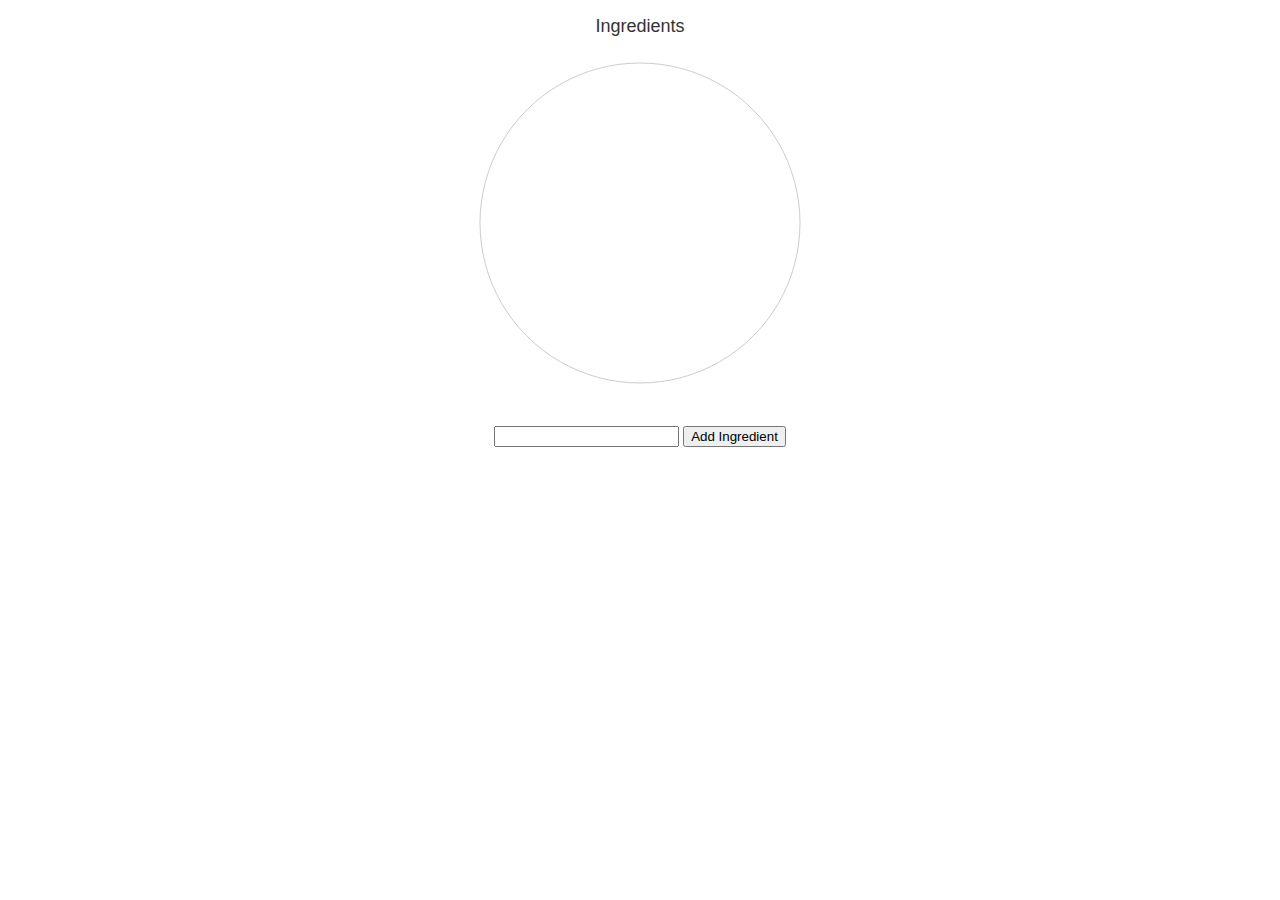
<file: jquery/index.html>
<!DOCTYPE html>
<link rel="stylesheet" href="jquery-ui-1.13.1/jquery-ui.min.css">
<script src="jquery-ui-1.13.1/external/jquery/jquery.js"></script>
<script src="jquery-ui-1.13.1/jquery-ui.min.js"></script>
<link rel="stylesheet" href="pie.css">

<script src="highcharts/code/highcharts.js"></script>
<!-- <script src="highcharts/code/modules/exporting.js"></script>
<script src="highcharts/code/modules/export-data.js"></script>
<script src="highcharts/code/modules/accessibility.js"></script> -->

<script src="pie.js"></script>


<div id="container"></div>
<div id="sliders"></div>

<br/>
<center>
<input type="text" id="ingredient_input">
<button type="button" id="add_button">Add Ingredient</button>
</center>
</file>
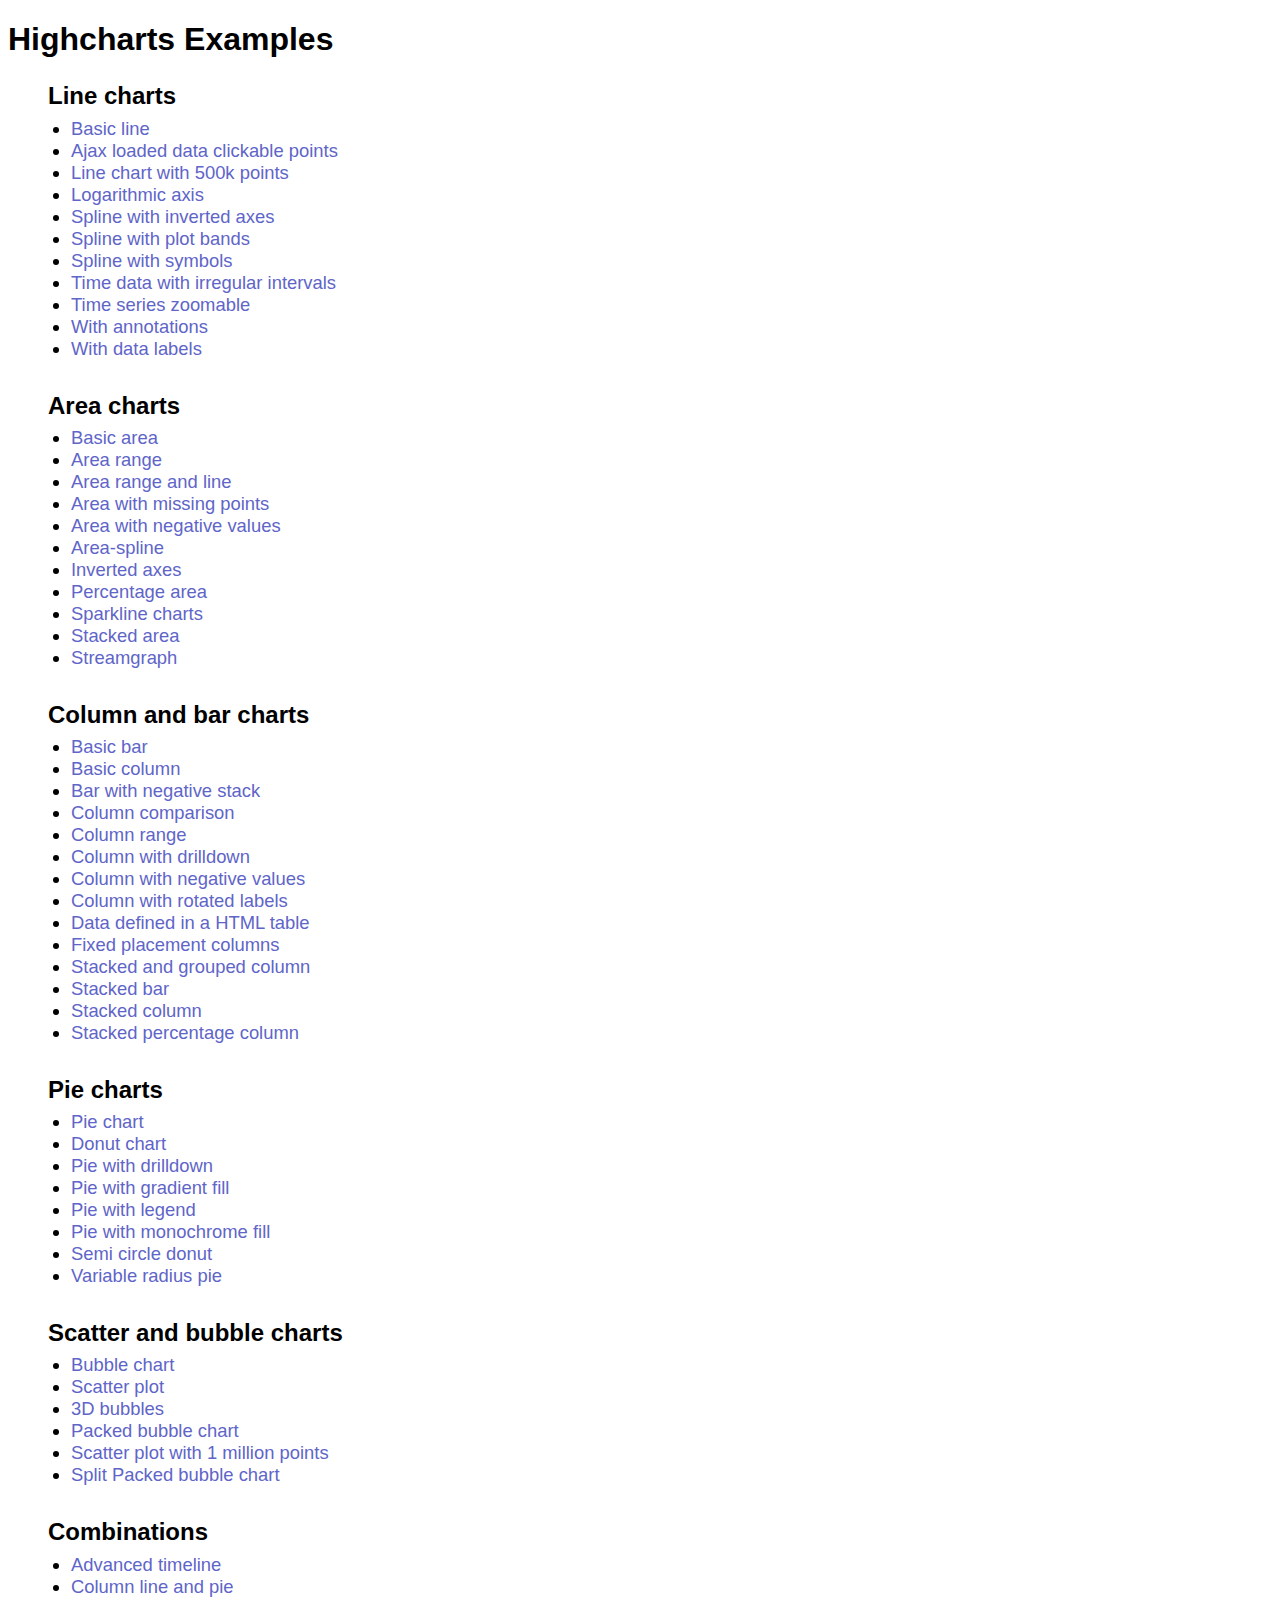
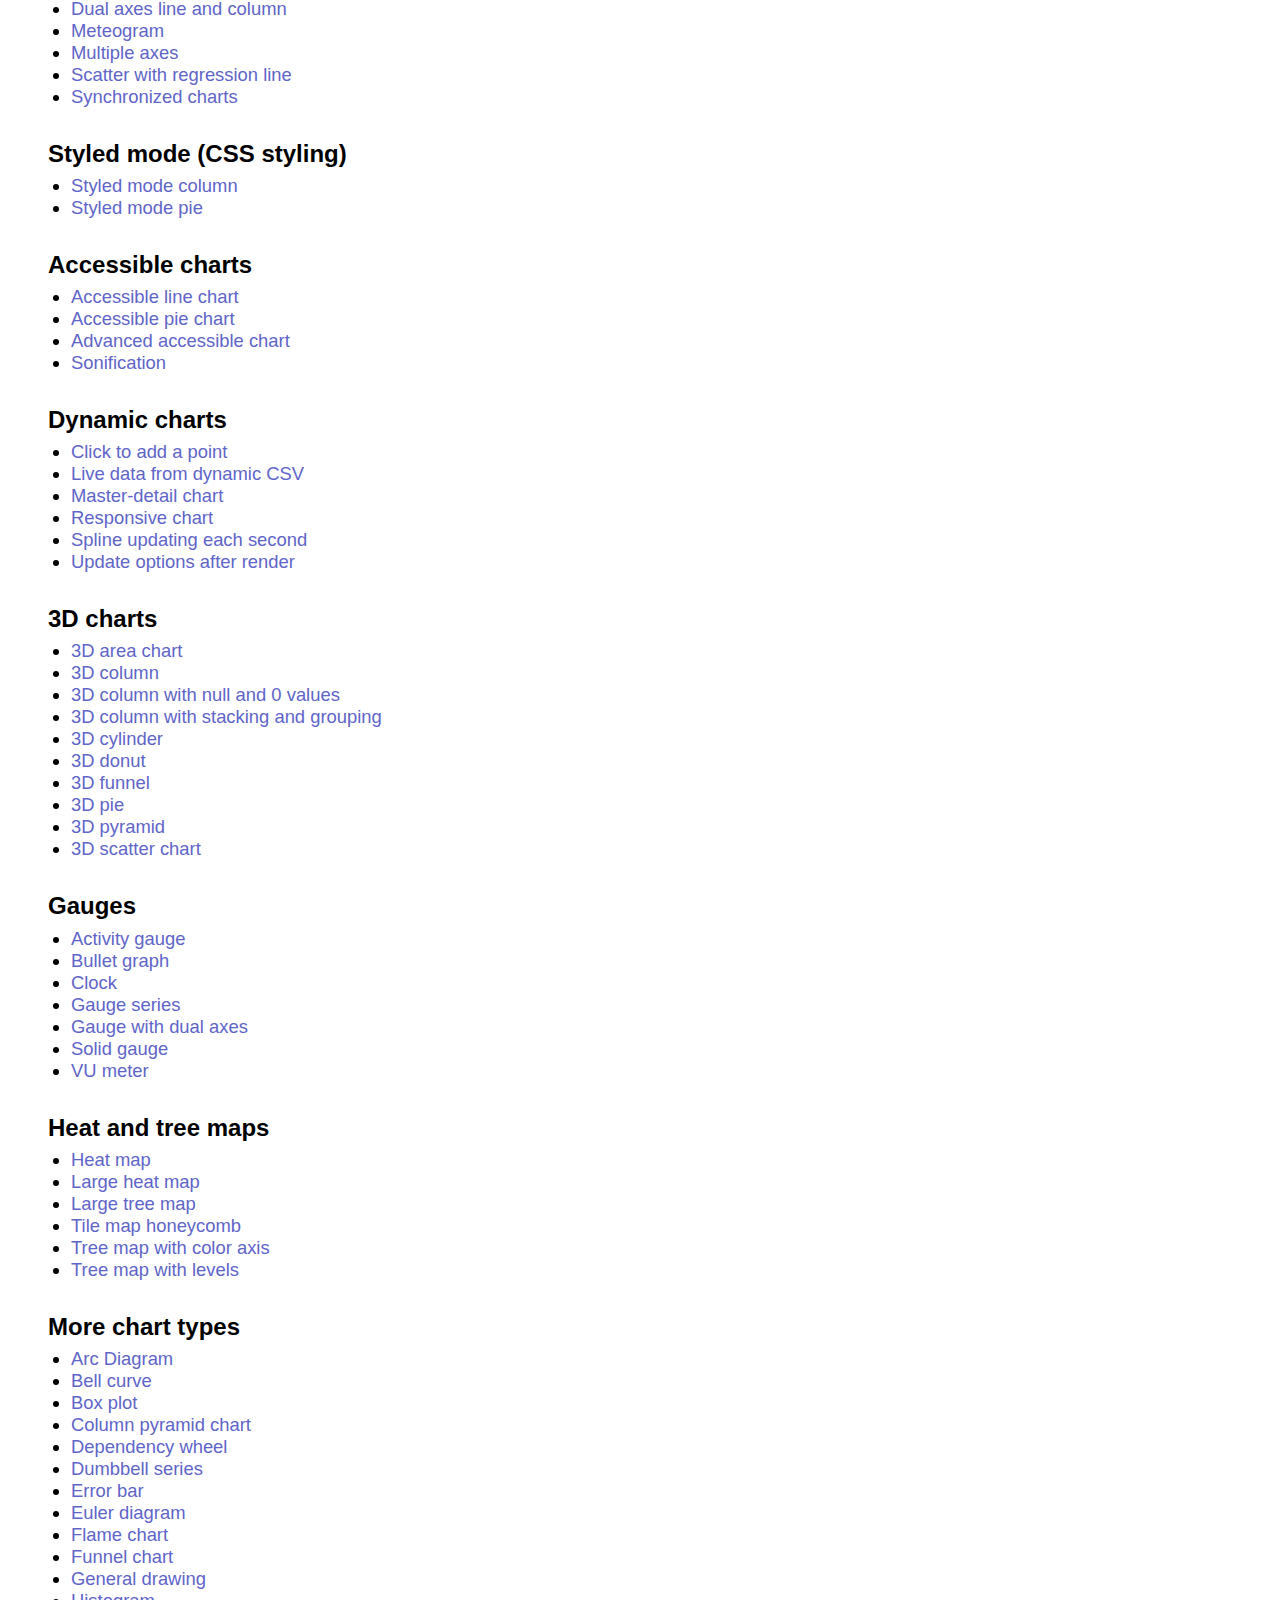
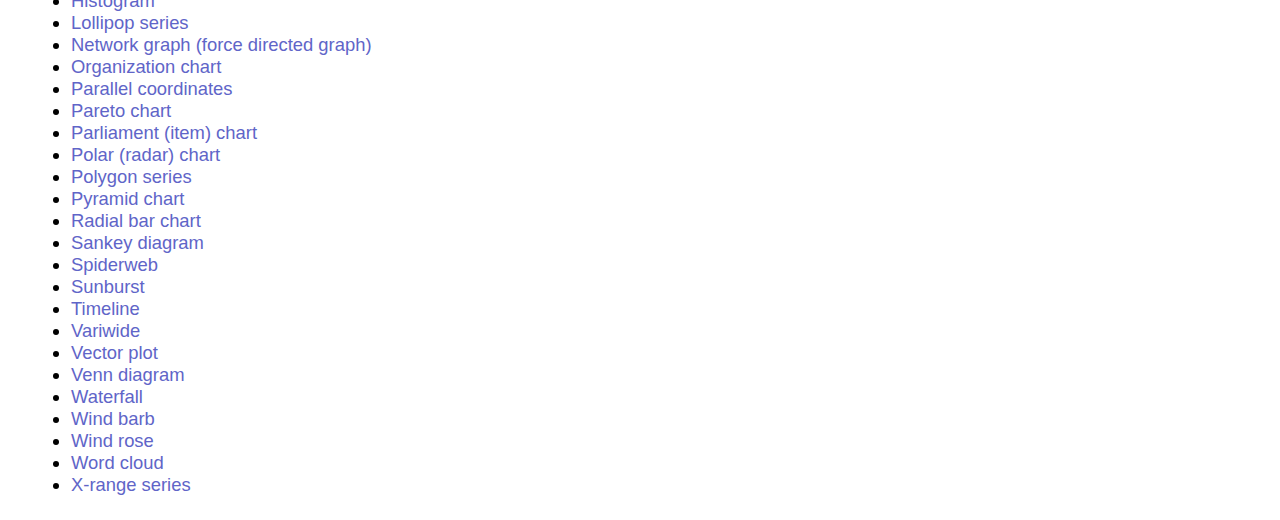
<file: jquery/highcharts/index.html>
<!DOCTYPE HTML>
<html>
    <head>
        <meta http-equiv="Content-Type" content="text/html; charset=utf-8" />
        <meta name="viewport" content="width=device-width, initial-scale=1" />
        <title>Highcharts Examples</title>
        <style>
            * {
                font-family: sans-serif;
            }
            ul.nav > li > div {
                font-size: 1.5em;
                font-weight: bold;
                margin: 1em 0 0.3em 0;
            }
            ul.nav > li {
                list-style: none;
                display: black
            }
            div > ul > li {
                padding-bottom: 0.5em;
            }
            ul ul {
                list-style-type: initial;
                padding-left: 1.25em;
                font-size: 1.15em;
            }
            li a {
                text-decoration: none;
                color: #6065c8;
            }
            li a:hover {
                text-decoration: underline;
            }
        </style>
    </head>
    <body>
    <h1>Highcharts Examples</h1>
    <div class="col-lg-3 col-md-3 col-sm-12 col-xs-12 sidebar d-md-block"><ul class="nav nav-sidebar">
    <li>
        <div class="" tabindex="0"><span>Line charts</span><icon class="toggle"></icon></div>
        <ul >
        <li><a href="examples/./line-basic/index.html">Basic line</a></li><li><a href="examples/./line-ajax/index.html">Ajax loaded data clickable points</a></li><li><a href="examples/./line-boost/index.html">Line chart with 500k points</a></li><li><a href="examples/./line-log-axis/index.html">Logarithmic axis</a></li><li><a href="examples/./spline-inverted/index.html">Spline with inverted axes</a></li><li><a href="examples/./spline-plot-bands/index.html">Spline with plot bands</a></li><li><a href="examples/./spline-symbols/index.html">Spline with symbols</a></li><li><a href="examples/./spline-irregular-time/index.html">Time data with irregular intervals</a></li><li><a href="examples/./line-time-series/index.html">Time series zoomable</a></li><li><a href="examples/./annotations/index.html">With annotations</a></li><li><a href="examples/./line-labels/index.html">With data labels</a></li>
        </ul>
    </li>
    
    <li>
        <div class="" tabindex="0"><span>Area charts</span><icon class="toggle"></icon></div>
        <ul >
        <li><a href="examples/./area-basic/index.html">Basic area</a></li><li><a href="examples/./arearange/index.html">Area range</a></li><li><a href="examples/./arearange-line/index.html">Area range and line</a></li><li><a href="examples/./area-missing/index.html">Area with missing points</a></li><li><a href="examples/./area-negative/index.html">Area with negative values</a></li><li><a href="examples/./areaspline/index.html">Area-spline</a></li><li><a href="examples/./area-inverted/index.html">Inverted axes</a></li><li><a href="examples/./area-stacked-percent/index.html">Percentage area</a></li><li><a href="examples/./sparkline/index.html">Sparkline charts</a></li><li><a href="examples/./area-stacked/index.html">Stacked area</a></li><li><a href="examples/./streamgraph/index.html">Streamgraph</a></li>
        </ul>
    </li>
    
    <li>
        <div class="" tabindex="0"><span>Column and bar charts</span><icon class="toggle"></icon></div>
        <ul >
        <li><a href="examples/./bar-basic/index.html">Basic bar</a></li><li><a href="examples/./column-basic/index.html">Basic column</a></li><li><a href="examples/./bar-negative-stack/index.html">Bar with negative stack</a></li><li><a href="examples/./column-comparison/index.html">Column comparison</a></li><li><a href="examples/./columnrange/index.html">Column range</a></li><li><a href="examples/./column-drilldown/index.html">Column with drilldown</a></li><li><a href="examples/./column-negative/index.html">Column with negative values</a></li><li><a href="examples/./column-rotated-labels/index.html">Column with rotated labels</a></li><li><a href="examples/./column-parsed/index.html">Data defined in a HTML table</a></li><li><a href="examples/./column-placement/index.html">Fixed placement columns</a></li><li><a href="examples/./column-stacked-and-grouped/index.html">Stacked and grouped column</a></li><li><a href="examples/./bar-stacked/index.html">Stacked bar</a></li><li><a href="examples/./column-stacked/index.html">Stacked column</a></li><li><a href="examples/./column-stacked-percent/index.html">Stacked percentage column</a></li>
        </ul>
    </li>
    
    <li>
        <div class="" tabindex="0"><span>Pie charts</span><icon class="toggle"></icon></div>
        <ul >
        <li><a href="examples/./pie-basic/index.html">Pie chart</a></li><li><a href="examples/./pie-donut/index.html">Donut chart</a></li><li><a href="examples/./pie-drilldown/index.html">Pie with drilldown</a></li><li><a href="examples/./pie-gradient/index.html">Pie with gradient fill</a></li><li><a href="examples/./pie-legend/index.html">Pie with legend</a></li><li><a href="examples/./pie-monochrome/index.html">Pie with monochrome fill</a></li><li><a href="examples/./pie-semi-circle/index.html">Semi circle donut</a></li><li><a href="examples/./variable-radius-pie/index.html">Variable radius pie</a></li>
        </ul>
    </li>
    
    <li>
        <div class="" tabindex="0"><span>Scatter and bubble charts</span><icon class="toggle"></icon></div>
        <ul >
        <li><a href="examples/./bubble/index.html">Bubble chart</a></li><li><a href="examples/./scatter/index.html">Scatter plot</a></li><li><a href="examples/./bubble-3d/index.html">3D bubbles</a></li><li><a href="examples/./packed-bubble/index.html">Packed bubble chart</a></li><li><a href="examples/./scatter-boost/index.html">Scatter plot with 1 million points</a></li><li><a href="examples/./packed-bubble-split/index.html">Split Packed bubble chart</a></li>
        </ul>
    </li>
    
    <li>
        <div class="" tabindex="0"><span>Combinations</span><icon class="toggle"></icon></div>
        <ul >
        <li><a href="examples/./combo-timeline/index.html">Advanced timeline</a></li><li><a href="examples/./combo/index.html">Column line and pie</a></li><li><a href="examples/./combo-dual-axes/index.html">Dual axes line and column</a></li><li><a href="examples/./combo-meteogram/index.html">Meteogram</a></li><li><a href="examples/./combo-multi-axes/index.html">Multiple axes</a></li><li><a href="examples/./combo-regression/index.html">Scatter with regression line</a></li><li><a href="examples/./synchronized-charts/index.html">Synchronized charts</a></li>
        </ul>
    </li>
    
    <li>
        <div class="" tabindex="0"><span>Styled mode (CSS styling)</span><icon class="toggle"></icon></div>
        <ul >
        <li><a href="examples/./styled-mode-column/index.html">Styled mode column</a></li><li><a href="examples/./styled-mode-pie/index.html">Styled mode pie</a></li>
        </ul>
    </li>
    
    <li>
        <div class="" tabindex="0"><span>Accessible charts</span><icon class="toggle"></icon></div>
        <ul >
        <li><a href="examples/./accessible-line/index.html">Accessible line chart</a></li><li><a href="examples/./accessible-pie/index.html">Accessible pie chart</a></li><li><a href="examples/./advanced-accessible/index.html">Advanced accessible chart</a></li><li><a href="examples/./sonification/index.html">Sonification</a></li>
        </ul>
    </li>
    
    <li>
        <div class="" tabindex="0"><span>Dynamic charts</span><icon class="toggle"></icon></div>
        <ul >
        <li><a href="examples/./dynamic-click-to-add/index.html">Click to add a point</a></li><li><a href="examples/./live-data/index.html">Live data from dynamic CSV</a></li><li><a href="examples/./dynamic-master-detail/index.html">Master-detail chart</a></li><li><a href="examples/./responsive/index.html">Responsive chart</a></li><li><a href="examples/./dynamic-update/index.html">Spline updating each second</a></li><li><a href="examples/./chart-update/index.html">Update options after render</a></li>
        </ul>
    </li>
    
    <li>
        <div class="" tabindex="0"><span>3D charts</span><icon class="toggle"></icon></div>
        <ul >
        <li><a href="examples/./3d-area-multiple/index.html">3D area chart</a></li><li><a href="examples/./3d-column-interactive/index.html">3D column</a></li><li><a href="examples/./3d-column-null-values/index.html">3D column with null and 0 values</a></li><li><a href="examples/./3d-column-stacking-grouping/index.html">3D column with stacking and grouping</a></li><li><a href="examples/./cylinder/index.html">3D cylinder</a></li><li><a href="examples/./3d-pie-donut/index.html">3D donut</a></li><li><a href="examples/./funnel3d/index.html">3D funnel</a></li><li><a href="examples/./3d-pie/index.html">3D pie</a></li><li><a href="examples/./pyramid3d/index.html">3D pyramid</a></li><li><a href="examples/./3d-scatter-draggable/index.html">3D scatter chart</a></li>
        </ul>
    </li>
    
    <li>
        <div class="" tabindex="0"><span>Gauges</span><icon class="toggle"></icon></div>
        <ul >
        <li><a href="examples/./gauge-activity/index.html">Activity gauge</a></li><li><a href="examples/./bullet-graph/index.html">Bullet graph</a></li><li><a href="examples/./gauge-clock/index.html">Clock</a></li><li><a href="examples/./gauge-speedometer/index.html">Gauge series</a></li><li><a href="examples/./gauge-dual/index.html">Gauge with dual axes</a></li><li><a href="examples/./gauge-solid/index.html">Solid gauge</a></li><li><a href="examples/./gauge-vu-meter/index.html">VU meter</a></li>
        </ul>
    </li>
    
    <li>
        <div class="" tabindex="0"><span>Heat and tree maps</span><icon class="toggle"></icon></div>
        <ul >
        <li><a href="examples/./heatmap/index.html">Heat map</a></li><li><a href="examples/./heatmap-canvas/index.html">Large heat map</a></li><li><a href="examples/./treemap-large-dataset/index.html">Large tree map</a></li><li><a href="examples/./honeycomb-usa/index.html">Tile map honeycomb</a></li><li><a href="examples/./treemap-coloraxis/index.html">Tree map with color axis</a></li><li><a href="examples/./treemap-with-levels/index.html">Tree map with levels</a></li>
        </ul>
    </li>
    
    <li>
        <div class="" tabindex="0"><span>More chart types</span><icon class="toggle"></icon></div>
        <ul >
        <li><a href="examples/./arc-diagram/index.html">Arc Diagram</a></li><li><a href="examples/./bellcurve/index.html">Bell curve</a></li><li><a href="examples/./box-plot/index.html">Box plot</a></li><li><a href="examples/./column-pyramid/index.html">Column pyramid chart</a></li><li><a href="examples/./dependency-wheel/index.html">Dependency wheel</a></li><li><a href="examples/./dumbbell/index.html">Dumbbell series</a></li><li><a href="examples/./error-bar/index.html">Error bar</a></li><li><a href="examples/./euler-diagram/index.html">Euler diagram</a></li><li><a href="examples/./flame/index.html">Flame chart</a></li><li><a href="examples/./funnel/index.html">Funnel chart</a></li><li><a href="examples/./renderer/index.html">General drawing</a></li><li><a href="examples/./histogram/index.html">Histogram</a></li><li><a href="examples/./lollipop/index.html">Lollipop series</a></li><li><a href="examples/./network-graph/index.html">Network graph (force directed graph)</a></li><li><a href="examples/./organization-chart/index.html">Organization chart</a></li><li><a href="examples/./parallel-coordinates/index.html">Parallel coordinates</a></li><li><a href="examples/./pareto/index.html">Pareto chart</a></li><li><a href="examples/./parliament-chart/index.html">Parliament (item) chart</a></li><li><a href="examples/./polar/index.html">Polar (radar) chart</a></li><li><a href="examples/./polygon/index.html">Polygon series</a></li><li><a href="examples/./pyramid/index.html">Pyramid chart</a></li><li><a href="examples/./polar-radial-bar/index.html">Radial bar chart</a></li><li><a href="examples/./sankey-diagram/index.html">Sankey diagram</a></li><li><a href="examples/./polar-spider/index.html">Spiderweb</a></li><li><a href="examples/./sunburst/index.html">Sunburst</a></li><li><a href="examples/./timeline/index.html">Timeline</a></li><li><a href="examples/./variwide/index.html">Variwide</a></li><li><a href="examples/./vector-plot/index.html">Vector plot</a></li><li><a href="examples/./venn-diagram/index.html">Venn diagram</a></li><li><a href="examples/./waterfall/index.html">Waterfall</a></li><li><a href="examples/./windbarb-series/index.html">Wind barb</a></li><li><a href="examples/./polar-wind-rose/index.html">Wind rose</a></li><li><a href="examples/./wordcloud/index.html">Word cloud</a></li><li><a href="examples/./x-range/index.html">X-range series</a></li>
        </ul>
    </li>
    </ul></div>
    </body>
</html>
</file>
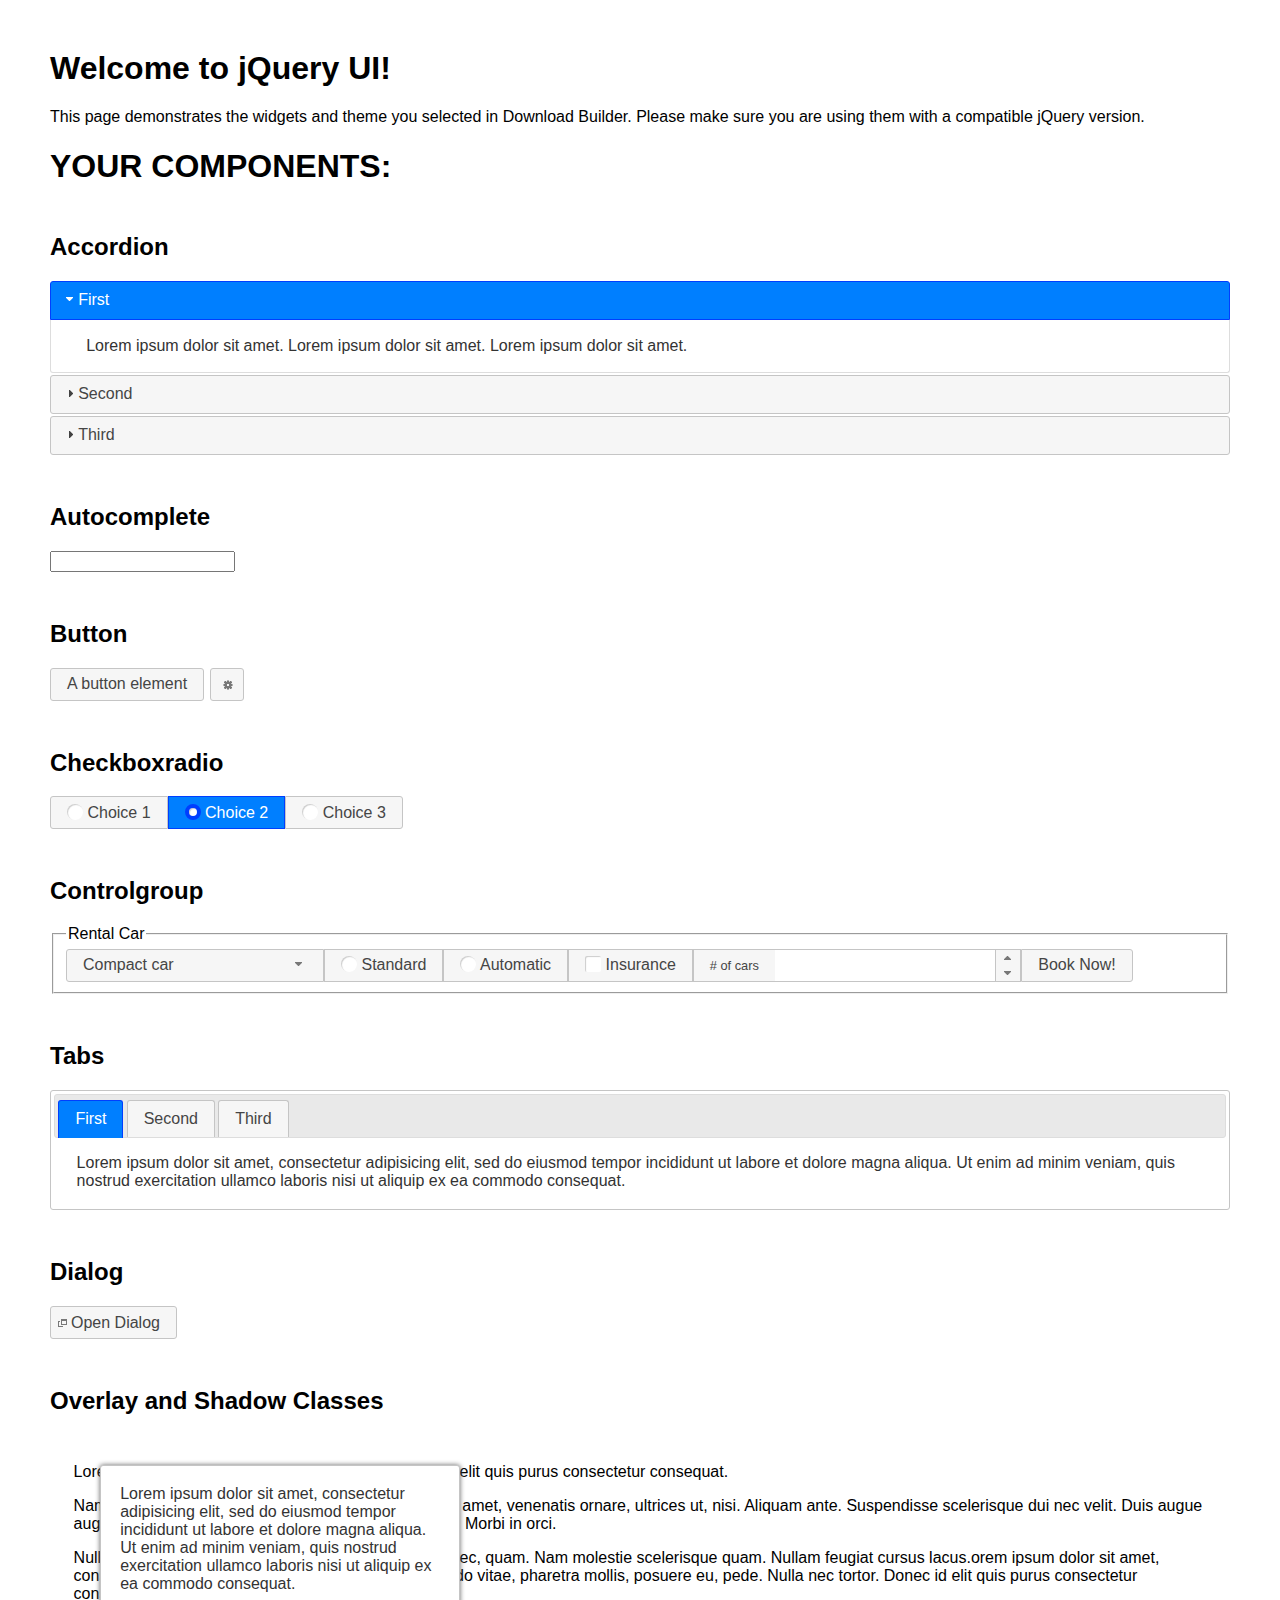
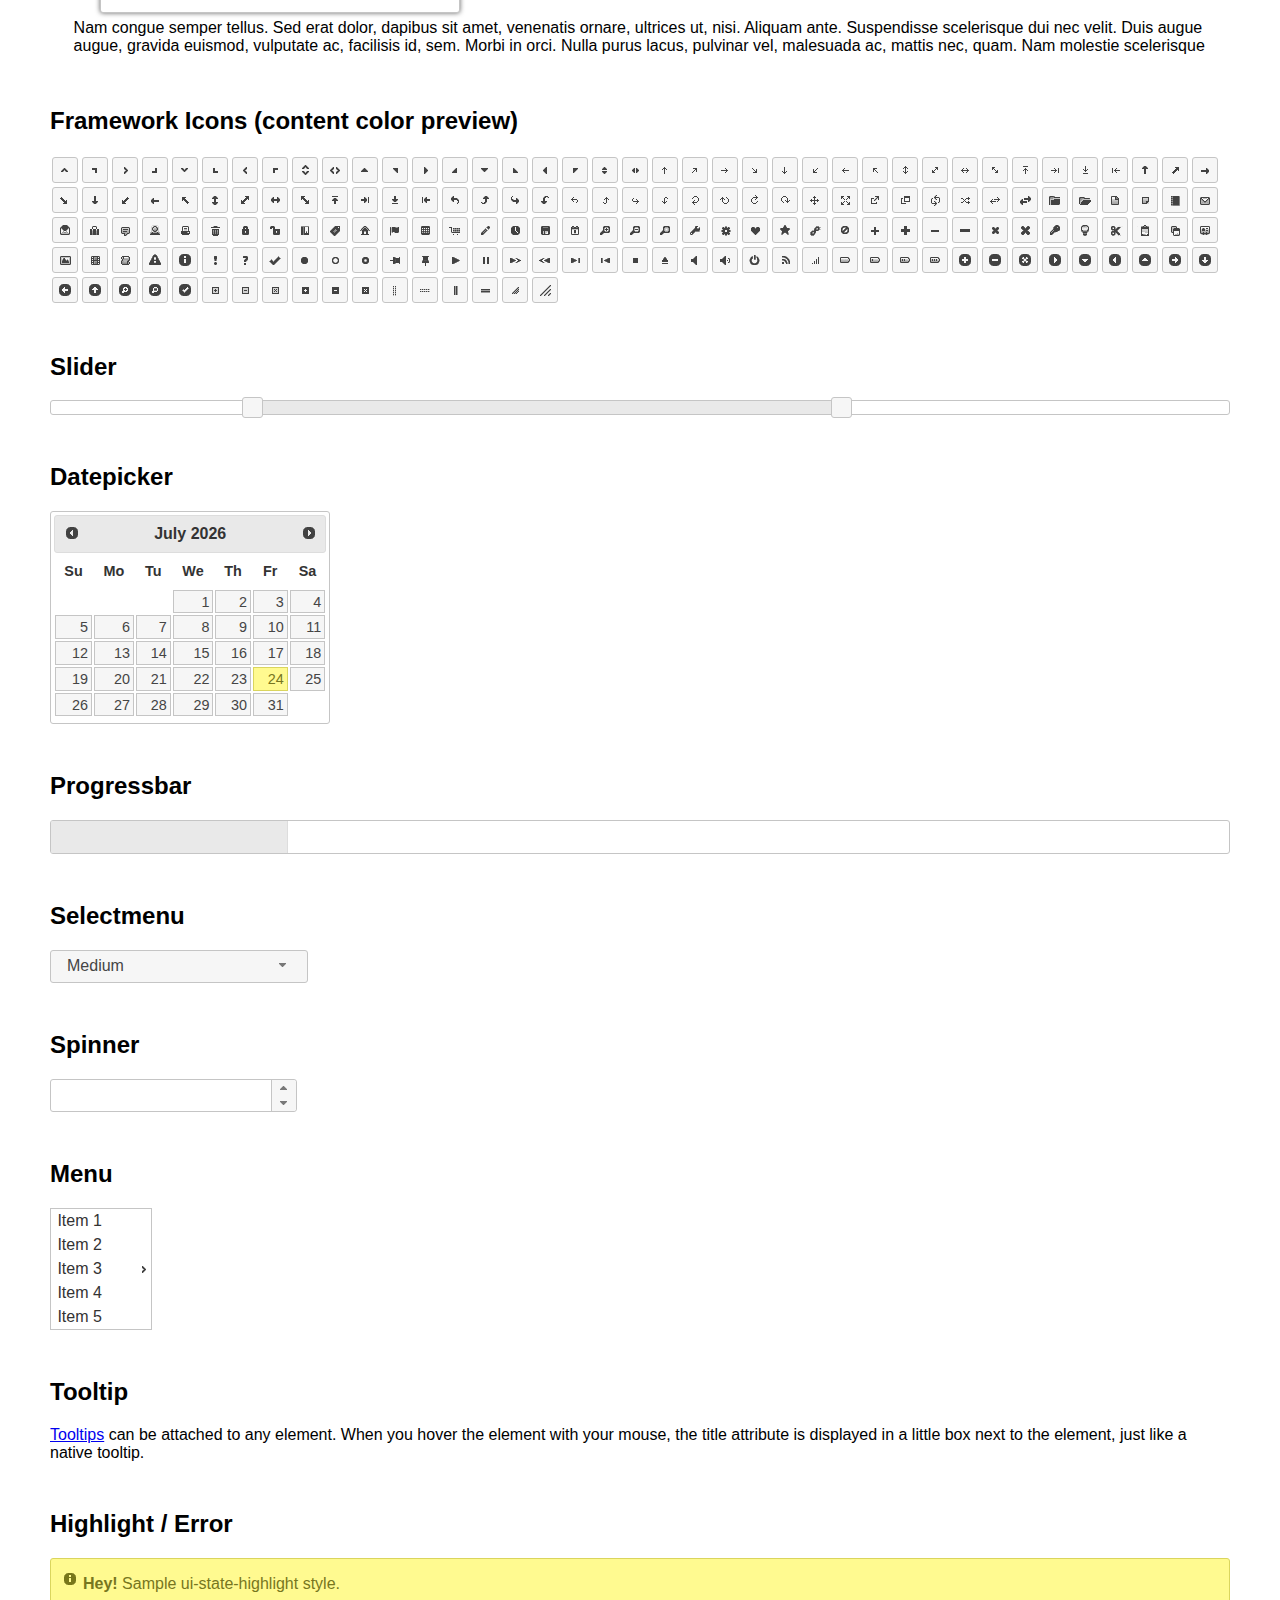
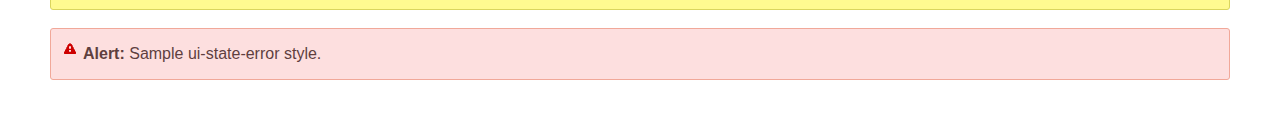
<file: jquery/jquery-ui-1.13.1/index.html>
<!doctype html>
<html lang="us">
<head>
	<meta charset="utf-8">
	<title>jQuery UI Example Page</title>
	<link href="jquery-ui.css" rel="stylesheet">
	<style>
	body{
		font-family: "Trebuchet MS", sans-serif;
		margin: 50px;
	}
	.demoHeaders {
		margin-top: 2em;
	}
	#dialog-link {
		padding: .4em 1em .4em 20px;
		text-decoration: none;
		position: relative;
	}
	#dialog-link span.ui-icon {
		margin: 0 5px 0 0;
		position: absolute;
		left: .2em;
		top: 50%;
		margin-top: -8px;
	}
	#icons {
		margin: 0;
		padding: 0;
	}
	#icons li {
		margin: 2px;
		position: relative;
		padding: 4px 0;
		cursor: pointer;
		float: left;
		list-style: none;
	}
	#icons span.ui-icon {
		float: left;
		margin: 0 4px;
	}
	.fakewindowcontain .ui-widget-overlay {
		position: absolute;
	}
	select {
		width: 200px;
	}
	</style>
</head>
<body>

<h1>Welcome to jQuery UI!</h1>

<div class="ui-widget">
	<p>This page demonstrates the widgets and theme you selected in Download Builder. Please make sure you are using them with a compatible jQuery version.</p>
</div>

<h1>YOUR COMPONENTS:</h1>

<!-- Accordion -->
<h2 class="demoHeaders">Accordion</h2>
<div id="accordion">
	<h3>First</h3>
	<div>Lorem ipsum dolor sit amet. Lorem ipsum dolor sit amet. Lorem ipsum dolor sit amet.</div>
	<h3>Second</h3>
	<div>Phasellus mattis tincidunt nibh.</div>
	<h3>Third</h3>
	<div>Nam dui erat, auctor a, dignissim quis.</div>
</div>

<!-- Autocomplete -->
<h2 class="demoHeaders">Autocomplete</h2>
<div>
	<input id="autocomplete" title="type &quot;a&quot;">
</div>

<!-- Button -->
<h2 class="demoHeaders">Button</h2>
<button id="button">A button element</button>
<button id="button-icon">An icon-only button</button>

<!-- Checkboxradio -->
<h2 class="demoHeaders">Checkboxradio</h2>
<form style="margin-top: 1em;">
	<div id="radioset">
		<input type="radio" id="radio1" name="radio"><label for="radio1">Choice 1</label>
		<input type="radio" id="radio2" name="radio" checked="checked"><label for="radio2">Choice 2</label>
		<input type="radio" id="radio3" name="radio"><label for="radio3">Choice 3</label>
	</div>
</form>

<!-- Controlgroup -->
<h2 class="demoHeaders">Controlgroup</h2>
<fieldset>
	<legend>Rental Car</legend>
	<div id="controlgroup">
		<select id="car-type">
			<option>Compact car</option>
			<option>Midsize car</option>
			<option>Full size car</option>
			<option>SUV</option>
			<option>Luxury</option>
			<option>Truck</option>
			<option>Van</option>
		</select>
		<label for="transmission-standard">Standard</label>
		<input type="radio" name="transmission" id="transmission-standard">
		<label for="transmission-automatic">Automatic</label>
		<input type="radio" name="transmission" id="transmission-automatic">
		<label for="insurance">Insurance</label>
		<input type="checkbox" name="insurance" id="insurance">
		<label for="horizontal-spinner" class="ui-controlgroup-label"># of cars</label>
		<input id="horizontal-spinner" class="ui-spinner-input">
		<button>Book Now!</button>
	</div>
</fieldset>

<!-- Tabs -->
<h2 class="demoHeaders">Tabs</h2>
<div id="tabs">
	<ul>
		<li><a href="#tabs-1">First</a></li>
		<li><a href="#tabs-2">Second</a></li>
		<li><a href="#tabs-3">Third</a></li>
	</ul>
	<div id="tabs-1">Lorem ipsum dolor sit amet, consectetur adipisicing elit, sed do eiusmod tempor incididunt ut labore et dolore magna aliqua. Ut enim ad minim veniam, quis nostrud exercitation ullamco laboris nisi ut aliquip ex ea commodo consequat.</div>
	<div id="tabs-2">Phasellus mattis tincidunt nibh. Cras orci urna, blandit id, pretium vel, aliquet ornare, felis. Maecenas scelerisque sem non nisl. Fusce sed lorem in enim dictum bibendum.</div>
	<div id="tabs-3">Nam dui erat, auctor a, dignissim quis, sollicitudin eu, felis. Pellentesque nisi urna, interdum eget, sagittis et, consequat vestibulum, lacus. Mauris porttitor ullamcorper augue.</div>
</div>

<h2 class="demoHeaders">Dialog</h2>
<p>
	<button id="dialog-link" class="ui-button ui-corner-all ui-widget">
		<span class="ui-icon ui-icon-newwin"></span>Open Dialog
	</button>
</p>

<h2 class="demoHeaders">Overlay and Shadow Classes</h2>
<div style="position: relative; width: 96%; height: 200px; padding:1% 2%; overflow:hidden;" class="fakewindowcontain">
	<p>Lorem ipsum dolor sit amet,  Nulla nec tortor. Donec id elit quis purus consectetur consequat. </p><p>Nam congue semper tellus. Sed erat dolor, dapibus sit amet, venenatis ornare, ultrices ut, nisi. Aliquam ante. Suspendisse scelerisque dui nec velit. Duis augue augue, gravida euismod, vulputate ac, facilisis id, sem. Morbi in orci. </p><p>Nulla purus lacus, pulvinar vel, malesuada ac, mattis nec, quam. Nam molestie scelerisque quam. Nullam feugiat cursus lacus.orem ipsum dolor sit amet, consectetur adipiscing elit. Donec libero risus, commodo vitae, pharetra mollis, posuere eu, pede. Nulla nec tortor. Donec id elit quis purus consectetur consequat. </p><p>Nam congue semper tellus. Sed erat dolor, dapibus sit amet, venenatis ornare, ultrices ut, nisi. Aliquam ante. Suspendisse scelerisque dui nec velit. Duis augue augue, gravida euismod, vulputate ac, facilisis id, sem. Morbi in orci. Nulla purus lacus, pulvinar vel, malesuada ac, mattis nec, quam. Nam molestie scelerisque quam. </p><p>Nullam feugiat cursus lacus.orem ipsum dolor sit amet, consectetur adipiscing elit. Donec libero risus, commodo vitae, pharetra mollis, posuere eu, pede. Nulla nec tortor. Donec id elit quis purus consectetur consequat. Nam congue semper tellus. Sed erat dolor, dapibus sit amet, venenatis ornare, ultrices ut, nisi. Aliquam ante. </p><p>Suspendisse scelerisque dui nec velit. Duis augue augue, gravida euismod, vulputate ac, facilisis id, sem. Morbi in orci. Nulla purus lacus, pulvinar vel, malesuada ac, mattis nec, quam. Nam molestie scelerisque quam. Nullam feugiat cursus lacus.orem ipsum dolor sit amet, consectetur adipiscing elit. Donec libero risus, commodo vitae, pharetra mollis, posuere eu, pede. Nulla nec tortor. Donec id elit quis purus consectetur consequat. Nam congue semper tellus. Sed erat dolor, dapibus sit amet, venenatis ornare, ultrices ut, nisi. </p>

	<!-- ui-dialog -->
	<div class="ui-widget-overlay ui-front"></div>
	<div style="position: absolute; width: 320px; left: 50px; top: 30px; padding: 1.2em" class="ui-widget ui-front ui-widget-content ui-corner-all ui-widget-shadow">
		Lorem ipsum dolor sit amet, consectetur adipisicing elit, sed do eiusmod tempor incididunt ut labore et dolore magna aliqua. Ut enim ad minim veniam, quis nostrud exercitation ullamco laboris nisi ut aliquip ex ea commodo consequat.
	</div>

</div>

<!-- ui-dialog -->
<div id="dialog" title="Dialog Title">
	<p>Lorem ipsum dolor sit amet, consectetur adipisicing elit, sed do eiusmod tempor incididunt ut labore et dolore magna aliqua. Ut enim ad minim veniam, quis nostrud exercitation ullamco laboris nisi ut aliquip ex ea commodo consequat.</p>
</div>


<h2 class="demoHeaders">Framework Icons (content color preview)</h2>
<ul id="icons" class="ui-widget ui-helper-clearfix">
	<li class="ui-state-default ui-corner-all" title=".ui-icon-caret-1-n"><span class="ui-icon ui-icon-caret-1-n"></span></li>
	<li class="ui-state-default ui-corner-all" title=".ui-icon-caret-1-ne"><span class="ui-icon ui-icon-caret-1-ne"></span></li>
	<li class="ui-state-default ui-corner-all" title=".ui-icon-caret-1-e"><span class="ui-icon ui-icon-caret-1-e"></span></li>
	<li class="ui-state-default ui-corner-all" title=".ui-icon-caret-1-se"><span class="ui-icon ui-icon-caret-1-se"></span></li>
	<li class="ui-state-default ui-corner-all" title=".ui-icon-caret-1-s"><span class="ui-icon ui-icon-caret-1-s"></span></li>
	<li class="ui-state-default ui-corner-all" title=".ui-icon-caret-1-sw"><span class="ui-icon ui-icon-caret-1-sw"></span></li>
	<li class="ui-state-default ui-corner-all" title=".ui-icon-caret-1-w"><span class="ui-icon ui-icon-caret-1-w"></span></li>
	<li class="ui-state-default ui-corner-all" title=".ui-icon-caret-1-nw"><span class="ui-icon ui-icon-caret-1-nw"></span></li>
	<li class="ui-state-default ui-corner-all" title=".ui-icon-caret-2-n-s"><span class="ui-icon ui-icon-caret-2-n-s"></span></li>
	<li class="ui-state-default ui-corner-all" title=".ui-icon-caret-2-e-w"><span class="ui-icon ui-icon-caret-2-e-w"></span></li>
	<li class="ui-state-default ui-corner-all" title=".ui-icon-triangle-1-n"><span class="ui-icon ui-icon-triangle-1-n"></span></li>
	<li class="ui-state-default ui-corner-all" title=".ui-icon-triangle-1-ne"><span class="ui-icon ui-icon-triangle-1-ne"></span></li>
	<li class="ui-state-default ui-corner-all" title=".ui-icon-triangle-1-e"><span class="ui-icon ui-icon-triangle-1-e"></span></li>
	<li class="ui-state-default ui-corner-all" title=".ui-icon-triangle-1-se"><span class="ui-icon ui-icon-triangle-1-se"></span></li>
	<li class="ui-state-default ui-corner-all" title=".ui-icon-triangle-1-s"><span class="ui-icon ui-icon-triangle-1-s"></span></li>
	<li class="ui-state-default ui-corner-all" title=".ui-icon-triangle-1-sw"><span class="ui-icon ui-icon-triangle-1-sw"></span></li>
	<li class="ui-state-default ui-corner-all" title=".ui-icon-triangle-1-w"><span class="ui-icon ui-icon-triangle-1-w"></span></li>
	<li class="ui-state-default ui-corner-all" title=".ui-icon-triangle-1-nw"><span class="ui-icon ui-icon-triangle-1-nw"></span></li>
	<li class="ui-state-default ui-corner-all" title=".ui-icon-triangle-2-n-s"><span class="ui-icon ui-icon-triangle-2-n-s"></span></li>
	<li class="ui-state-default ui-corner-all" title=".ui-icon-triangle-2-e-w"><span class="ui-icon ui-icon-triangle-2-e-w"></span></li>
	<li class="ui-state-default ui-corner-all" title=".ui-icon-arrow-1-n"><span class="ui-icon ui-icon-arrow-1-n"></span></li>
	<li class="ui-state-default ui-corner-all" title=".ui-icon-arrow-1-ne"><span class="ui-icon ui-icon-arrow-1-ne"></span></li>
	<li class="ui-state-default ui-corner-all" title=".ui-icon-arrow-1-e"><span class="ui-icon ui-icon-arrow-1-e"></span></li>
	<li class="ui-state-default ui-corner-all" title=".ui-icon-arrow-1-se"><span class="ui-icon ui-icon-arrow-1-se"></span></li>
	<li class="ui-state-default ui-corner-all" title=".ui-icon-arrow-1-s"><span class="ui-icon ui-icon-arrow-1-s"></span></li>
	<li class="ui-state-default ui-corner-all" title=".ui-icon-arrow-1-sw"><span class="ui-icon ui-icon-arrow-1-sw"></span></li>
	<li class="ui-state-default ui-corner-all" title=".ui-icon-arrow-1-w"><span class="ui-icon ui-icon-arrow-1-w"></span></li>
	<li class="ui-state-default ui-corner-all" title=".ui-icon-arrow-1-nw"><span class="ui-icon ui-icon-arrow-1-nw"></span></li>
	<li class="ui-state-default ui-corner-all" title=".ui-icon-arrow-2-n-s"><span class="ui-icon ui-icon-arrow-2-n-s"></span></li>
	<li class="ui-state-default ui-corner-all" title=".ui-icon-arrow-2-ne-sw"><span class="ui-icon ui-icon-arrow-2-ne-sw"></span></li>
	<li class="ui-state-default ui-corner-all" title=".ui-icon-arrow-2-e-w"><span class="ui-icon ui-icon-arrow-2-e-w"></span></li>
	<li class="ui-state-default ui-corner-all" title=".ui-icon-arrow-2-se-nw"><span class="ui-icon ui-icon-arrow-2-se-nw"></span></li>
	<li class="ui-state-default ui-corner-all" title=".ui-icon-arrowstop-1-n"><span class="ui-icon ui-icon-arrowstop-1-n"></span></li>
	<li class="ui-state-default ui-corner-all" title=".ui-icon-arrowstop-1-e"><span class="ui-icon ui-icon-arrowstop-1-e"></span></li>
	<li class="ui-state-default ui-corner-all" title=".ui-icon-arrowstop-1-s"><span class="ui-icon ui-icon-arrowstop-1-s"></span></li>
	<li class="ui-state-default ui-corner-all" title=".ui-icon-arrowstop-1-w"><span class="ui-icon ui-icon-arrowstop-1-w"></span></li>
	<li class="ui-state-default ui-corner-all" title=".ui-icon-arrowthick-1-n"><span class="ui-icon ui-icon-arrowthick-1-n"></span></li>
	<li class="ui-state-default ui-corner-all" title=".ui-icon-arrowthick-1-ne"><span class="ui-icon ui-icon-arrowthick-1-ne"></span></li>
	<li class="ui-state-default ui-corner-all" title=".ui-icon-arrowthick-1-e"><span class="ui-icon ui-icon-arrowthick-1-e"></span></li>
	<li class="ui-state-default ui-corner-all" title=".ui-icon-arrowthick-1-se"><span class="ui-icon ui-icon-arrowthick-1-se"></span></li>
	<li class="ui-state-default ui-corner-all" title=".ui-icon-arrowthick-1-s"><span class="ui-icon ui-icon-arrowthick-1-s"></span></li>
	<li class="ui-state-default ui-corner-all" title=".ui-icon-arrowthick-1-sw"><span class="ui-icon ui-icon-arrowthick-1-sw"></span></li>
	<li class="ui-state-default ui-corner-all" title=".ui-icon-arrowthick-1-w"><span class="ui-icon ui-icon-arrowthick-1-w"></span></li>
	<li class="ui-state-default ui-corner-all" title=".ui-icon-arrowthick-1-nw"><span class="ui-icon ui-icon-arrowthick-1-nw"></span></li>
	<li class="ui-state-default ui-corner-all" title=".ui-icon-arrowthick-2-n-s"><span class="ui-icon ui-icon-arrowthick-2-n-s"></span></li>
	<li class="ui-state-default ui-corner-all" title=".ui-icon-arrowthick-2-ne-sw"><span class="ui-icon ui-icon-arrowthick-2-ne-sw"></span></li>
	<li class="ui-state-default ui-corner-all" title=".ui-icon-arrowthick-2-e-w"><span class="ui-icon ui-icon-arrowthick-2-e-w"></span></li>
	<li class="ui-state-default ui-corner-all" title=".ui-icon-arrowthick-2-se-nw"><span class="ui-icon ui-icon-arrowthick-2-se-nw"></span></li>
	<li class="ui-state-default ui-corner-all" title=".ui-icon-arrowthickstop-1-n"><span class="ui-icon ui-icon-arrowthickstop-1-n"></span></li>
	<li class="ui-state-default ui-corner-all" title=".ui-icon-arrowthickstop-1-e"><span class="ui-icon ui-icon-arrowthickstop-1-e"></span></li>
	<li class="ui-state-default ui-corner-all" title=".ui-icon-arrowthickstop-1-s"><span class="ui-icon ui-icon-arrowthickstop-1-s"></span></li>
	<li class="ui-state-default ui-corner-all" title=".ui-icon-arrowthickstop-1-w"><span class="ui-icon ui-icon-arrowthickstop-1-w"></span></li>
	<li class="ui-state-default ui-corner-all" title=".ui-icon-arrowreturnthick-1-w"><span class="ui-icon ui-icon-arrowreturnthick-1-w"></span></li>
	<li class="ui-state-default ui-corner-all" title=".ui-icon-arrowreturnthick-1-n"><span class="ui-icon ui-icon-arrowreturnthick-1-n"></span></li>
	<li class="ui-state-default ui-corner-all" title=".ui-icon-arrowreturnthick-1-e"><span class="ui-icon ui-icon-arrowreturnthick-1-e"></span></li>
	<li class="ui-state-default ui-corner-all" title=".ui-icon-arrowreturnthick-1-s"><span class="ui-icon ui-icon-arrowreturnthick-1-s"></span></li>
	<li class="ui-state-default ui-corner-all" title=".ui-icon-arrowreturn-1-w"><span class="ui-icon ui-icon-arrowreturn-1-w"></span></li>
	<li class="ui-state-default ui-corner-all" title=".ui-icon-arrowreturn-1-n"><span class="ui-icon ui-icon-arrowreturn-1-n"></span></li>
	<li class="ui-state-default ui-corner-all" title=".ui-icon-arrowreturn-1-e"><span class="ui-icon ui-icon-arrowreturn-1-e"></span></li>
	<li class="ui-state-default ui-corner-all" title=".ui-icon-arrowreturn-1-s"><span class="ui-icon ui-icon-arrowreturn-1-s"></span></li>
	<li class="ui-state-default ui-corner-all" title=".ui-icon-arrowrefresh-1-w"><span class="ui-icon ui-icon-arrowrefresh-1-w"></span></li>
	<li class="ui-state-default ui-corner-all" title=".ui-icon-arrowrefresh-1-n"><span class="ui-icon ui-icon-arrowrefresh-1-n"></span></li>
	<li class="ui-state-default ui-corner-all" title=".ui-icon-arrowrefresh-1-e"><span class="ui-icon ui-icon-arrowrefresh-1-e"></span></li>
	<li class="ui-state-default ui-corner-all" title=".ui-icon-arrowrefresh-1-s"><span class="ui-icon ui-icon-arrowrefresh-1-s"></span></li>
	<li class="ui-state-default ui-corner-all" title=".ui-icon-arrow-4"><span class="ui-icon ui-icon-arrow-4"></span></li>
	<li class="ui-state-default ui-corner-all" title=".ui-icon-arrow-4-diag"><span class="ui-icon ui-icon-arrow-4-diag"></span></li>
	<li class="ui-state-default ui-corner-all" title=".ui-icon-extlink"><span class="ui-icon ui-icon-extlink"></span></li>
	<li class="ui-state-default ui-corner-all" title=".ui-icon-newwin"><span class="ui-icon ui-icon-newwin"></span></li>
	<li class="ui-state-default ui-corner-all" title=".ui-icon-refresh"><span class="ui-icon ui-icon-refresh"></span></li>
	<li class="ui-state-default ui-corner-all" title=".ui-icon-shuffle"><span class="ui-icon ui-icon-shuffle"></span></li>
	<li class="ui-state-default ui-corner-all" title=".ui-icon-transfer-e-w"><span class="ui-icon ui-icon-transfer-e-w"></span></li>
	<li class="ui-state-default ui-corner-all" title=".ui-icon-transferthick-e-w"><span class="ui-icon ui-icon-transferthick-e-w"></span></li>
	<li class="ui-state-default ui-corner-all" title=".ui-icon-folder-collapsed"><span class="ui-icon ui-icon-folder-collapsed"></span></li>
	<li class="ui-state-default ui-corner-all" title=".ui-icon-folder-open"><span class="ui-icon ui-icon-folder-open"></span></li>
	<li class="ui-state-default ui-corner-all" title=".ui-icon-document"><span class="ui-icon ui-icon-document"></span></li>
	<li class="ui-state-default ui-corner-all" title=".ui-icon-document-b"><span class="ui-icon ui-icon-document-b"></span></li>
	<li class="ui-state-default ui-corner-all" title=".ui-icon-note"><span class="ui-icon ui-icon-note"></span></li>
	<li class="ui-state-default ui-corner-all" title=".ui-icon-mail-closed"><span class="ui-icon ui-icon-mail-closed"></span></li>
	<li class="ui-state-default ui-corner-all" title=".ui-icon-mail-open"><span class="ui-icon ui-icon-mail-open"></span></li>
	<li class="ui-state-default ui-corner-all" title=".ui-icon-suitcase"><span class="ui-icon ui-icon-suitcase"></span></li>
	<li class="ui-state-default ui-corner-all" title=".ui-icon-comment"><span class="ui-icon ui-icon-comment"></span></li>
	<li class="ui-state-default ui-corner-all" title=".ui-icon-person"><span class="ui-icon ui-icon-person"></span></li>
	<li class="ui-state-default ui-corner-all" title=".ui-icon-print"><span class="ui-icon ui-icon-print"></span></li>
	<li class="ui-state-default ui-corner-all" title=".ui-icon-trash"><span class="ui-icon ui-icon-trash"></span></li>
	<li class="ui-state-default ui-corner-all" title=".ui-icon-locked"><span class="ui-icon ui-icon-locked"></span></li>
	<li class="ui-state-default ui-corner-all" title=".ui-icon-unlocked"><span class="ui-icon ui-icon-unlocked"></span></li>
	<li class="ui-state-default ui-corner-all" title=".ui-icon-bookmark"><span class="ui-icon ui-icon-bookmark"></span></li>
	<li class="ui-state-default ui-corner-all" title=".ui-icon-tag"><span class="ui-icon ui-icon-tag"></span></li>
	<li class="ui-state-default ui-corner-all" title=".ui-icon-home"><span class="ui-icon ui-icon-home"></span></li>
	<li class="ui-state-default ui-corner-all" title=".ui-icon-flag"><span class="ui-icon ui-icon-flag"></span></li>
	<li class="ui-state-default ui-corner-all" title=".ui-icon-calculator"><span class="ui-icon ui-icon-calculator"></span></li>
	<li class="ui-state-default ui-corner-all" title=".ui-icon-cart"><span class="ui-icon ui-icon-cart"></span></li>
	<li class="ui-state-default ui-corner-all" title=".ui-icon-pencil"><span class="ui-icon ui-icon-pencil"></span></li>
	<li class="ui-state-default ui-corner-all" title=".ui-icon-clock"><span class="ui-icon ui-icon-clock"></span></li>
	<li class="ui-state-default ui-corner-all" title=".ui-icon-disk"><span class="ui-icon ui-icon-disk"></span></li>
	<li class="ui-state-default ui-corner-all" title=".ui-icon-calendar"><span class="ui-icon ui-icon-calendar"></span></li>
	<li class="ui-state-default ui-corner-all" title=".ui-icon-zoomin"><span class="ui-icon ui-icon-zoomin"></span></li>
	<li class="ui-state-default ui-corner-all" title=".ui-icon-zoomout"><span class="ui-icon ui-icon-zoomout"></span></li>
	<li class="ui-state-default ui-corner-all" title=".ui-icon-search"><span class="ui-icon ui-icon-search"></span></li>
	<li class="ui-state-default ui-corner-all" title=".ui-icon-wrench"><span class="ui-icon ui-icon-wrench"></span></li>
	<li class="ui-state-default ui-corner-all" title=".ui-icon-gear"><span class="ui-icon ui-icon-gear"></span></li>
	<li class="ui-state-default ui-corner-all" title=".ui-icon-heart"><span class="ui-icon ui-icon-heart"></span></li>
	<li class="ui-state-default ui-corner-all" title=".ui-icon-star"><span class="ui-icon ui-icon-star"></span></li>
	<li class="ui-state-default ui-corner-all" title=".ui-icon-link"><span class="ui-icon ui-icon-link"></span></li>
	<li class="ui-state-default ui-corner-all" title=".ui-icon-cancel"><span class="ui-icon ui-icon-cancel"></span></li>
	<li class="ui-state-default ui-corner-all" title=".ui-icon-plus"><span class="ui-icon ui-icon-plus"></span></li>
	<li class="ui-state-default ui-corner-all" title=".ui-icon-plusthick"><span class="ui-icon ui-icon-plusthick"></span></li>
	<li class="ui-state-default ui-corner-all" title=".ui-icon-minus"><span class="ui-icon ui-icon-minus"></span></li>
	<li class="ui-state-default ui-corner-all" title=".ui-icon-minusthick"><span class="ui-icon ui-icon-minusthick"></span></li>
	<li class="ui-state-default ui-corner-all" title=".ui-icon-close"><span class="ui-icon ui-icon-close"></span></li>
	<li class="ui-state-default ui-corner-all" title=".ui-icon-closethick"><span class="ui-icon ui-icon-closethick"></span></li>
	<li class="ui-state-default ui-corner-all" title=".ui-icon-key"><span class="ui-icon ui-icon-key"></span></li>
	<li class="ui-state-default ui-corner-all" title=".ui-icon-lightbulb"><span class="ui-icon ui-icon-lightbulb"></span></li>
	<li class="ui-state-default ui-corner-all" title=".ui-icon-scissors"><span class="ui-icon ui-icon-scissors"></span></li>
	<li class="ui-state-default ui-corner-all" title=".ui-icon-clipboard"><span class="ui-icon ui-icon-clipboard"></span></li>
	<li class="ui-state-default ui-corner-all" title=".ui-icon-copy"><span class="ui-icon ui-icon-copy"></span></li>
	<li class="ui-state-default ui-corner-all" title=".ui-icon-contact"><span class="ui-icon ui-icon-contact"></span></li>
	<li class="ui-state-default ui-corner-all" title=".ui-icon-image"><span class="ui-icon ui-icon-image"></span></li>
	<li class="ui-state-default ui-corner-all" title=".ui-icon-video"><span class="ui-icon ui-icon-video"></span></li>
	<li class="ui-state-default ui-corner-all" title=".ui-icon-script"><span class="ui-icon ui-icon-script"></span></li>
	<li class="ui-state-default ui-corner-all" title=".ui-icon-alert"><span class="ui-icon ui-icon-alert"></span></li>
	<li class="ui-state-default ui-corner-all" title=".ui-icon-info"><span class="ui-icon ui-icon-info"></span></li>
	<li class="ui-state-default ui-corner-all" title=".ui-icon-notice"><span class="ui-icon ui-icon-notice"></span></li>
	<li class="ui-state-default ui-corner-all" title=".ui-icon-help"><span class="ui-icon ui-icon-help"></span></li>
	<li class="ui-state-default ui-corner-all" title=".ui-icon-check"><span class="ui-icon ui-icon-check"></span></li>
	<li class="ui-state-default ui-corner-all" title=".ui-icon-bullet"><span class="ui-icon ui-icon-bullet"></span></li>
	<li class="ui-state-default ui-corner-all" title=".ui-icon-radio-off"><span class="ui-icon ui-icon-radio-off"></span></li>
	<li class="ui-state-default ui-corner-all" title=".ui-icon-radio-on"><span class="ui-icon ui-icon-radio-on"></span></li>
	<li class="ui-state-default ui-corner-all" title=".ui-icon-pin-w"><span class="ui-icon ui-icon-pin-w"></span></li>
	<li class="ui-state-default ui-corner-all" title=".ui-icon-pin-s"><span class="ui-icon ui-icon-pin-s"></span></li>
	<li class="ui-state-default ui-corner-all" title=".ui-icon-play"><span class="ui-icon ui-icon-play"></span></li>
	<li class="ui-state-default ui-corner-all" title=".ui-icon-pause"><span class="ui-icon ui-icon-pause"></span></li>
	<li class="ui-state-default ui-corner-all" title=".ui-icon-seek-next"><span class="ui-icon ui-icon-seek-next"></span></li>
	<li class="ui-state-default ui-corner-all" title=".ui-icon-seek-prev"><span class="ui-icon ui-icon-seek-prev"></span></li>
	<li class="ui-state-default ui-corner-all" title=".ui-icon-seek-end"><span class="ui-icon ui-icon-seek-end"></span></li>
	<li class="ui-state-default ui-corner-all" title=".ui-icon-seek-first"><span class="ui-icon ui-icon-seek-first"></span></li>
	<li class="ui-state-default ui-corner-all" title=".ui-icon-stop"><span class="ui-icon ui-icon-stop"></span></li>
	<li class="ui-state-default ui-corner-all" title=".ui-icon-eject"><span class="ui-icon ui-icon-eject"></span></li>
	<li class="ui-state-default ui-corner-all" title=".ui-icon-volume-off"><span class="ui-icon ui-icon-volume-off"></span></li>
	<li class="ui-state-default ui-corner-all" title=".ui-icon-volume-on"><span class="ui-icon ui-icon-volume-on"></span></li>
	<li class="ui-state-default ui-corner-all" title=".ui-icon-power"><span class="ui-icon ui-icon-power"></span></li>
	<li class="ui-state-default ui-corner-all" title=".ui-icon-signal-diag"><span class="ui-icon ui-icon-signal-diag"></span></li>
	<li class="ui-state-default ui-corner-all" title=".ui-icon-signal"><span class="ui-icon ui-icon-signal"></span></li>
	<li class="ui-state-default ui-corner-all" title=".ui-icon-battery-0"><span class="ui-icon ui-icon-battery-0"></span></li>
	<li class="ui-state-default ui-corner-all" title=".ui-icon-battery-1"><span class="ui-icon ui-icon-battery-1"></span></li>
	<li class="ui-state-default ui-corner-all" title=".ui-icon-battery-2"><span class="ui-icon ui-icon-battery-2"></span></li>
	<li class="ui-state-default ui-corner-all" title=".ui-icon-battery-3"><span class="ui-icon ui-icon-battery-3"></span></li>
	<li class="ui-state-default ui-corner-all" title=".ui-icon-circle-plus"><span class="ui-icon ui-icon-circle-plus"></span></li>
	<li class="ui-state-default ui-corner-all" title=".ui-icon-circle-minus"><span class="ui-icon ui-icon-circle-minus"></span></li>
	<li class="ui-state-default ui-corner-all" title=".ui-icon-circle-close"><span class="ui-icon ui-icon-circle-close"></span></li>
	<li class="ui-state-default ui-corner-all" title=".ui-icon-circle-triangle-e"><span class="ui-icon ui-icon-circle-triangle-e"></span></li>
	<li class="ui-state-default ui-corner-all" title=".ui-icon-circle-triangle-s"><span class="ui-icon ui-icon-circle-triangle-s"></span></li>
	<li class="ui-state-default ui-corner-all" title=".ui-icon-circle-triangle-w"><span class="ui-icon ui-icon-circle-triangle-w"></span></li>
	<li class="ui-state-default ui-corner-all" title=".ui-icon-circle-triangle-n"><span class="ui-icon ui-icon-circle-triangle-n"></span></li>
	<li class="ui-state-default ui-corner-all" title=".ui-icon-circle-arrow-e"><span class="ui-icon ui-icon-circle-arrow-e"></span></li>
	<li class="ui-state-default ui-corner-all" title=".ui-icon-circle-arrow-s"><span class="ui-icon ui-icon-circle-arrow-s"></span></li>
	<li class="ui-state-default ui-corner-all" title=".ui-icon-circle-arrow-w"><span class="ui-icon ui-icon-circle-arrow-w"></span></li>
	<li class="ui-state-default ui-corner-all" title=".ui-icon-circle-arrow-n"><span class="ui-icon ui-icon-circle-arrow-n"></span></li>
	<li class="ui-state-default ui-corner-all" title=".ui-icon-circle-zoomin"><span class="ui-icon ui-icon-circle-zoomin"></span></li>
	<li class="ui-state-default ui-corner-all" title=".ui-icon-circle-zoomout"><span class="ui-icon ui-icon-circle-zoomout"></span></li>
	<li class="ui-state-default ui-corner-all" title=".ui-icon-circle-check"><span class="ui-icon ui-icon-circle-check"></span></li>
	<li class="ui-state-default ui-corner-all" title=".ui-icon-circlesmall-plus"><span class="ui-icon ui-icon-circlesmall-plus"></span></li>
	<li class="ui-state-default ui-corner-all" title=".ui-icon-circlesmall-minus"><span class="ui-icon ui-icon-circlesmall-minus"></span></li>
	<li class="ui-state-default ui-corner-all" title=".ui-icon-circlesmall-close"><span class="ui-icon ui-icon-circlesmall-close"></span></li>
	<li class="ui-state-default ui-corner-all" title=".ui-icon-squaresmall-plus"><span class="ui-icon ui-icon-squaresmall-plus"></span></li>
	<li class="ui-state-default ui-corner-all" title=".ui-icon-squaresmall-minus"><span class="ui-icon ui-icon-squaresmall-minus"></span></li>
	<li class="ui-state-default ui-corner-all" title=".ui-icon-squaresmall-close"><span class="ui-icon ui-icon-squaresmall-close"></span></li>
	<li class="ui-state-default ui-corner-all" title=".ui-icon-grip-dotted-vertical"><span class="ui-icon ui-icon-grip-dotted-vertical"></span></li>
	<li class="ui-state-default ui-corner-all" title=".ui-icon-grip-dotted-horizontal"><span class="ui-icon ui-icon-grip-dotted-horizontal"></span></li>
	<li class="ui-state-default ui-corner-all" title=".ui-icon-grip-solid-vertical"><span class="ui-icon ui-icon-grip-solid-vertical"></span></li>
	<li class="ui-state-default ui-corner-all" title=".ui-icon-grip-solid-horizontal"><span class="ui-icon ui-icon-grip-solid-horizontal"></span></li>
	<li class="ui-state-default ui-corner-all" title=".ui-icon-gripsmall-diagonal-se"><span class="ui-icon ui-icon-gripsmall-diagonal-se"></span></li>
	<li class="ui-state-default ui-corner-all" title=".ui-icon-grip-diagonal-se"><span class="ui-icon ui-icon-grip-diagonal-se"></span></li>
</ul>

<!-- Slider -->
<h2 class="demoHeaders">Slider</h2>
<div id="slider"></div>

<!-- Datepicker -->
<h2 class="demoHeaders">Datepicker</h2>
<div id="datepicker"></div>

<!-- Progressbar -->
<h2 class="demoHeaders">Progressbar</h2>
<div id="progressbar"></div>

<!-- Progressbar -->
<h2 class="demoHeaders">Selectmenu</h2>
<select id="selectmenu">
	<option>Slower</option>
	<option>Slow</option>
	<option selected="selected">Medium</option>
	<option>Fast</option>
	<option>Faster</option>
</select>

<!-- Spinner -->
<h2 class="demoHeaders">Spinner</h2>
<input id="spinner">

<!-- Menu -->
<h2 class="demoHeaders">Menu</h2>
<ul style="width:100px;" id="menu">
	<li><div>Item 1</div></li>
	<li><div>Item 2</div></li>
	<li><div>Item 3</div>
		<ul>
			<li><div>Item 3-1</div></li>
			<li><div>Item 3-2</div></li>
			<li><div>Item 3-3</div></li>
			<li><div>Item 3-4</div></li>
			<li><div>Item 3-5</div></li>
		</ul>
	</li>
	<li><div>Item 4</div></li>
	<li><div>Item 5</div></li>
</ul>

<!-- Tooltip -->
<h2 class="demoHeaders">Tooltip</h2>
<p id="tooltip">
	<a href="#" title="That&apos;s what this widget is">Tooltips</a> can be attached to any element. When you hover
the element with your mouse, the title attribute is displayed in a little box next to the element, just like a native tooltip.
</p>

<!-- Highlight / Error -->
<h2 class="demoHeaders">Highlight / Error</h2>
<div class="ui-widget">
	<div class="ui-state-highlight ui-corner-all" style="margin-top: 20px; padding: 0 .7em;">
		<p><span class="ui-icon ui-icon-info" style="float: left; margin-right: .3em;"></span>
		<strong>Hey!</strong> Sample ui-state-highlight style.</p>
	</div>
</div>
<br>
<div class="ui-widget">
	<div class="ui-state-error ui-corner-all" style="padding: 0 .7em;">
		<p><span class="ui-icon ui-icon-alert" style="float: left; margin-right: .3em;"></span>
		<strong>Alert:</strong> Sample ui-state-error style.</p>
	</div>
</div>

<script src="external/jquery/jquery.js"></script>
<script src="jquery-ui.js"></script>
<script>
$( "#accordion" ).accordion();

var availableTags = [
	"ActionScript",
	"AppleScript",
	"Asp",
	"BASIC",
	"C",
	"C++",
	"Clojure",
	"COBOL",
	"ColdFusion",
	"Erlang",
	"Fortran",
	"Groovy",
	"Haskell",
	"Java",
	"JavaScript",
	"Lisp",
	"Perl",
	"PHP",
	"Python",
	"Ruby",
	"Scala",
	"Scheme"
];
$( "#autocomplete" ).autocomplete({
	source: availableTags
});

$( "#button" ).button();
$( "#button-icon" ).button({
	icon: "ui-icon-gear",
	showLabel: false
});

$( "#radioset" ).buttonset();

$( "#controlgroup" ).controlgroup();

$( "#tabs" ).tabs();

$( "#dialog" ).dialog({
	autoOpen: false,
	width: 400,
	buttons: [
		{
			text: "Ok",
			click: function() {
				$( this ).dialog( "close" );
			}
		},
		{
			text: "Cancel",
			click: function() {
				$( this ).dialog( "close" );
			}
		}
	]
});

// Link to open the dialog
$( "#dialog-link" ).click(function( event ) {
	$( "#dialog" ).dialog( "open" );
	event.preventDefault();
});

$( "#datepicker" ).datepicker({
	inline: true
});

$( "#slider" ).slider({
	range: true,
	values: [ 17, 67 ]
});

$( "#progressbar" ).progressbar({
	value: 20
});

$( "#spinner" ).spinner();

$( "#menu" ).menu();

$( "#tooltip" ).tooltip();

$( "#selectmenu" ).selectmenu();

// Hover states on the static widgets
$( "#dialog-link, #icons li" ).hover(
	function() {
		$( this ).addClass( "ui-state-hover" );
	},
	function() {
		$( this ).removeClass( "ui-state-hover" );
	}
);
</script>
</body>
</html>
</file>
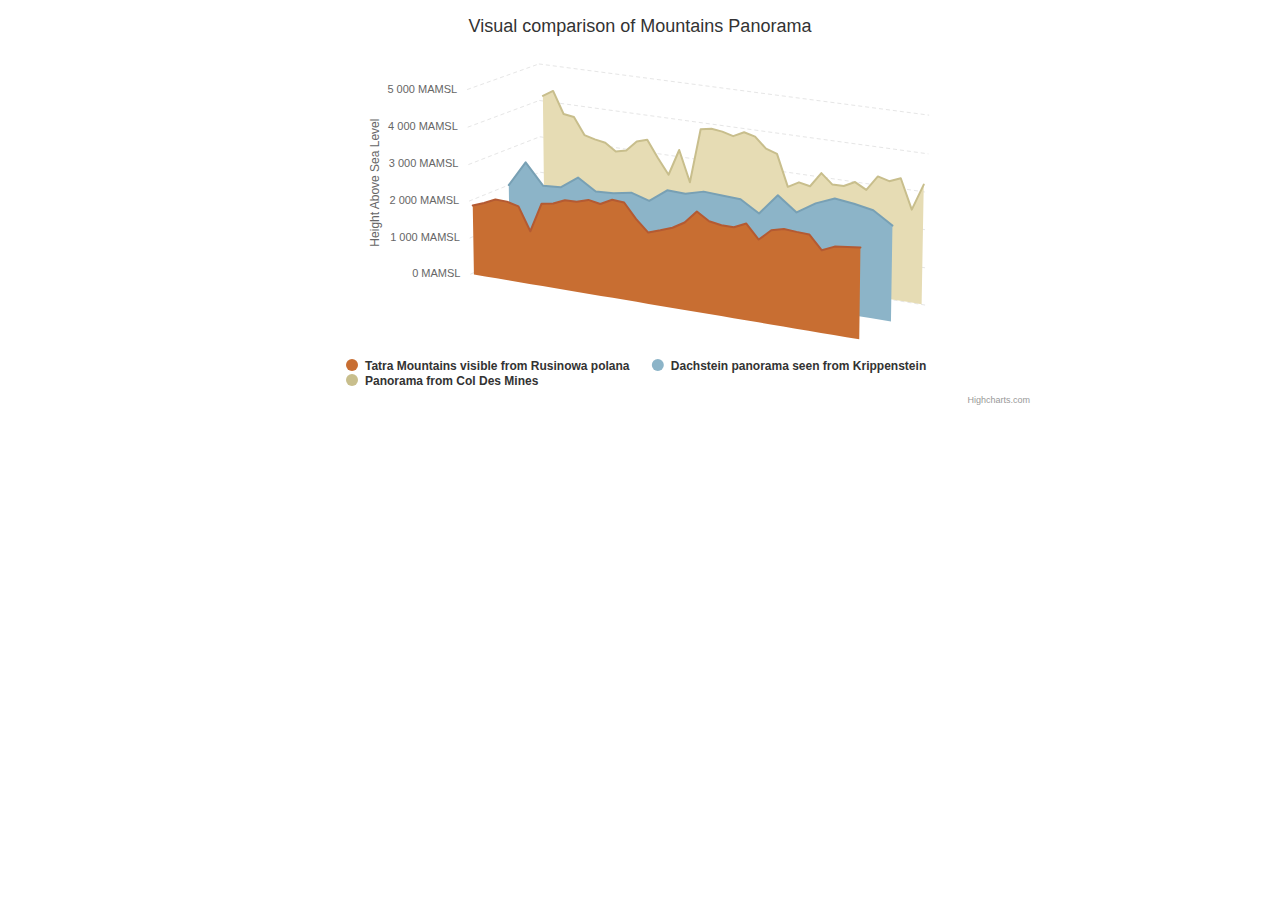
<file: jquery/highcharts/examples/3d-area-multiple/index.html>
<!DOCTYPE HTML>
<html>
	<head>
		<meta http-equiv="Content-Type" content="text/html; charset=utf-8">
		<meta name="viewport" content="width=device-width, initial-scale=1">
		<title>Highcharts Example</title>

		<style type="text/css">
#container {
    height: 400px;
    min-width: 310px;
    max-width: 800px;
    margin: 0 auto;
}

		</style>
	</head>
	<body>

<script src="../../code/highcharts.js"></script>
<script src="../../code/highcharts-3d.js"></script>
<script src="../../code/modules/accessibility.js"></script>

<div id="container"></div>


		<script type="text/javascript">
Highcharts.chart('container', {
    chart: {
        type: 'area',
        options3d: {
            enabled: true,
            alpha: 15,
            beta: 30,
            depth: 200
        }
    },
    title: {
        text: 'Visual comparison of Mountains Panorama'
    },
    accessibility: {
        description: 'The chart is showing the shapes of three mountain ranges as three area line series laid out in 3D behind each other.',
        keyboardNavigation: {
            seriesNavigation: {
                mode: 'serialize'
            }
        }
    },
    lang: {
        accessibility: {
            axis: {
                xAxisDescriptionPlural: 'The chart has 3 unlabelled X axes, one for each series.'
            }
        }
    },
    yAxis: {
        title: {
            text: 'Height Above Sea Level',
            x: -40
        },
        labels: {
            format: '{value:,.0f} MAMSL'
        },
        gridLineDashStyle: 'Dash'
    },
    xAxis: [{
        visible: false
    }, {
        visible: false
    }, {
        visible: false
    }],
    plotOptions: {
        area: {
            depth: 100,
            marker: {
                enabled: false
            },
            states: {
                inactive: {
                    enabled: false
                }
            }
        }
    },
    tooltip: {
        valueSuffix: ' MAMSL'
    },
    series: [{
        name: 'Tatra Mountains visible from Rusinowa polana',
        lineColor: 'rgb(180,90,50)',
        color: 'rgb(200,110,50)',
        fillColor: 'rgb(200,110,50)',
        data: [
            ['Murań', 1890],
            ['Nowy Wierch', 2009],
            ['Hawrań', 2152],
            ['Płaczliwa Skała', 2142],
            ['Szalony Wierch', 2061],
            ['Karczmarski Wierch', 1438],
            ['Jagnięcy Szczyt', 2230],
            ['Czerwona Turnia', 2284],
            ['Kołowy Szczyt', 2418],
            ['Czarny Szczyt', 2429],
            ['Baranie Rogi', 2526],
            ['Śnieżny Szczyt', 2465],
            ['Lodowy Szczyt', 2627],
            ['Lodowa Kopa', 2602],
            ['Szeroka Jaworzyńska', 2210],
            ['Horwacki Wierch', 1902],
            ['Spismichałowa Czuba', 2012],
            ['Zielona Czuba', 2130],
            ['Wielicki Szczyt', 2318],
            ['Gerlach', 2655],
            ['Batyżowiecki Szczyt', 2448],
            ['Kaczy Szczyt', 2395],
            ['Zmarzły Szczyt', 2390],
            ['Kończysta', 2538],
            ['Młynarz', 2170],
            ['Ganek', 2462],
            ['Wysoka', 2547],
            ['Ciężki Szczyt', 2520],
            ['Rysy', 2503],
            ['Żabi Mnich', 2146],
            ['Żabi Koń', 2291],
            ['Żabia Turnia Mięguszowiecka', 2335],
            ['Wołowa Turnia', 2373]
        ]
    }, {
        xAxis: 1,
        lineColor: 'rgb(120,160,180)',
        color: 'rgb(140,180,200)',
        fillColor: 'rgb(140,180,200)',
        name: 'Dachstein panorama seen from Krippenstein',
        data: [
            ['Kufstein', 2049],
            ['Hohe Wildstelle', 2746],
            ['Kleiner Miesberg', 2173],
            ['Großer Miesberg', 2202],
            ['Hochstein', 2543],
            ['Lackner Miesberg', 2232],
            ['Wasenspitze', 2257],
            ['Sinabell', 2349],
            ['Feister Scharte', 2198],
            ['Eselstein', 2556],
            ['Landfriedstein', 2536],
            ['Scheichenspitz', 2667],
            ['Schmiedstock', 2634],
            ['Gamsfeldspitze', 2611],
            ['Edelgriess', 2305],
            ['Koppenkarstein', 2863],
            ['Niederer Gjaidstein', 2483],
            ['Hoher Gjaidstein', 2794],
            ['Hoher Dachstein', 2995],
            ['Niederer Dachstein', 2934],
            ['Hohes Kreuz', 2837],
            ['Hoher Ochsenkogel', 2513]
        ]
    }, {
        xAxis: 2,
        lineColor: 'rgb(200, 190, 140)',
        color: 'rgb(200, 190, 140)',
        fillColor: 'rgb(230, 220, 180)',
        name: 'Panorama from Col Des Mines',
        data: [
            ['Combin de la Tsessette', 4141],
            ['Grand Combin de Grafeneire', 4314],
            ['Combin de Corbassière', 3716],
            ['Petit Combin', 3672],
            ['Pointe de Boveire', 3212],
            ['Grand Aget', 3133],
            ['Mont Rogneux', 3084],
            ['Dents du Grand Lé', 2884],
            ['Monts Telliers', 2951],
            ['Grand Golliat', 3238],
            ['Mont Grande Rochère', 3326],
            ['Mont de la Fouly', 2871],
            ['Tête de la Payanne', 2452],
            ['Pointe Allobrogia', 3172],
            ['Six Blanc', 2334],
            ['Mont Dolent', 3820],
            ['Aiguille de Triolet', 3870],
            ['Le Tour Noir', 3836],
            ["Aiguille de l'A Neuve", 3753],
            ["Aiguille d'Argentière", 3900],
            ['Aiguille du Chardonnet', 3824],
            ['Aiguille du Tour', 3540],
            ['Aiguille du Pissoir', 3440],
            ['Le Catogne', 2598],
            ['Pointe de Prosom', 2762],
            ['Pointe Ronde', 2700],
            ['Mont Buet', 3096],
            ['Le Cheval Blanc', 2831],
            ['Pointe de la Finive', 2838],
            ['Pic de Tenneverge', 2985],
            ["Pointe d'Aboillon", 2819],
            ['Tour Sallière', 3220],
            ['Le Dôme', 3138],
            ['Haute Cime', 3257],
            ['Pierre Avoi', 2473],
            ["Cime de l'Est", 3178]
        ]
    }]
});

		</script>
	</body>
</html>
</file>
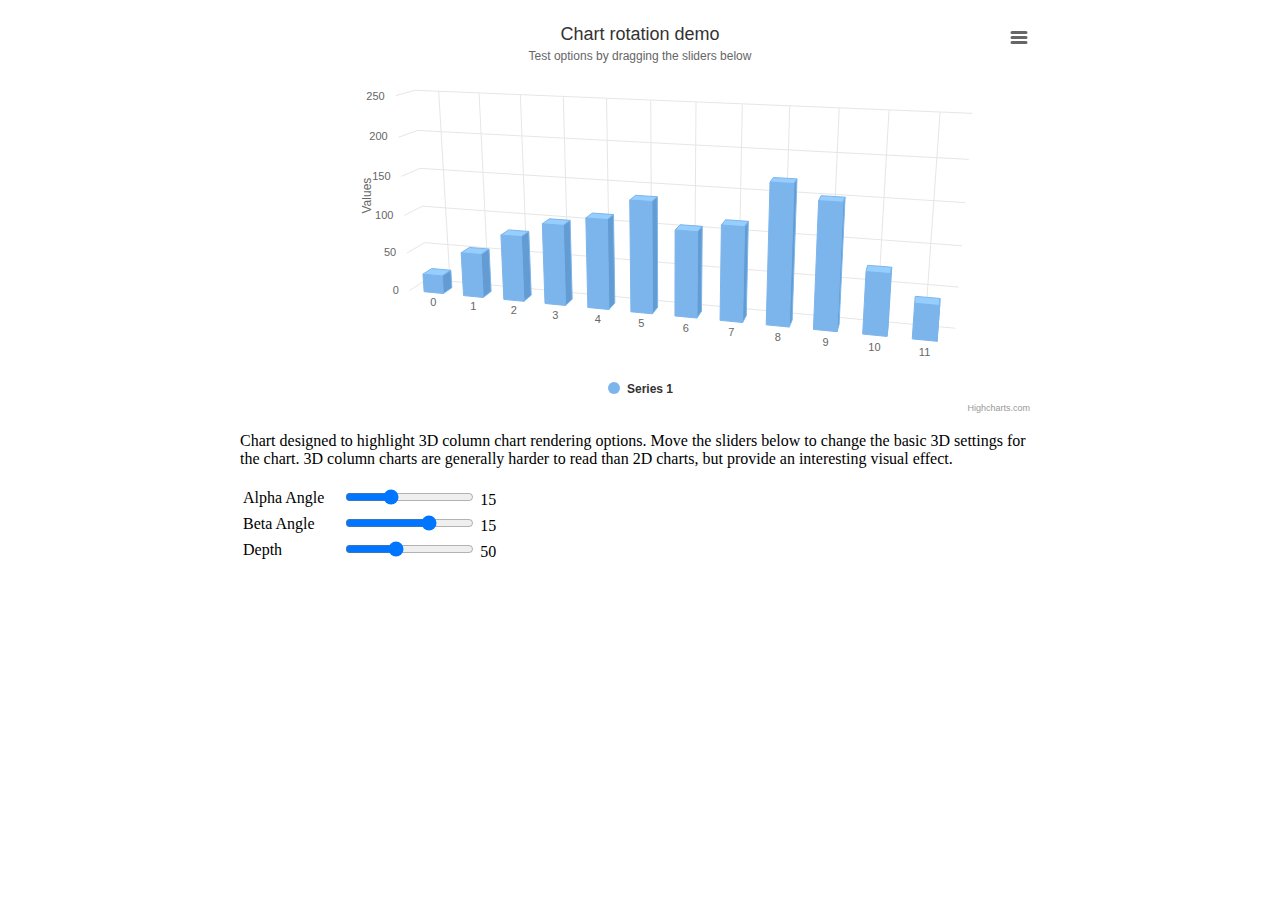
<file: jquery/highcharts/examples/3d-column-interactive/index.html>
<!DOCTYPE HTML>
<html>
	<head>
		<meta http-equiv="Content-Type" content="text/html; charset=utf-8">
		<meta name="viewport" content="width=device-width, initial-scale=1">
		<title>Highcharts Example</title>

		<style type="text/css">
#container {
    height: 400px;
}

.highcharts-figure,
.highcharts-data-table table {
    min-width: 310px;
    max-width: 800px;
    margin: 1em auto;
}

#sliders td input[type="range"] {
    display: inline;
}

#sliders td {
    padding-right: 1em;
    white-space: nowrap;
}

		</style>
	</head>
	<body>
<script src="../../code/highcharts.js"></script>
<script src="../../code/highcharts-3d.js"></script>
<script src="../../code/modules/exporting.js"></script>
<script src="../../code/modules/export-data.js"></script>
<script src="../../code/modules/accessibility.js"></script>

<figure class="highcharts-figure">
    <div id="container"></div>
    <p class="highcharts-description">
        Chart designed to highlight 3D column chart rendering options.
        Move the sliders below to change the basic 3D settings for the chart.
        3D column charts are generally harder to read than 2D charts, but provide
        an interesting visual effect.
    </p>
    <div id="sliders">
        <table>
            <tr>
                <td><label for="alpha">Alpha Angle</label></td>
                <td><input id="alpha" type="range" min="0" max="45" value="15"/> <span id="alpha-value" class="value"></span></td>
            </tr>
            <tr>
                <td><label for="beta">Beta Angle</label></td>
                <td><input id="beta" type="range" min="-45" max="45" value="15"/> <span id="beta-value" class="value"></span></td>
            </tr>
            <tr>
                <td><label for="depth">Depth</label></td>
                <td><input id="depth" type="range" min="20" max="100" value="50"/> <span id="depth-value" class="value"></span></td>
            </tr>
        </table>
    </div>
</figure>


		<script type="text/javascript">
// Set up the chart
const chart = new Highcharts.Chart({
    chart: {
        renderTo: 'container',
        type: 'column',
        options3d: {
            enabled: true,
            alpha: 15,
            beta: 15,
            depth: 50,
            viewDistance: 25
        }
    },
    title: {
        text: 'Chart rotation demo'
    },
    subtitle: {
        text: 'Test options by dragging the sliders below'
    },
    plotOptions: {
        column: {
            depth: 25
        }
    },
    series: [{
        data: [29.9, 71.5, 106.4, 129.2, 144.0, 176.0, 135.6, 148.5, 216.4, 194.1, 95.6, 54.4]
    }]
});

function showValues() {
    document.getElementById('alpha-value').innerHTML = chart.options.chart.options3d.alpha;
    document.getElementById('beta-value').innerHTML = chart.options.chart.options3d.beta;
    document.getElementById('depth-value').innerHTML = chart.options.chart.options3d.depth;
}

// Activate the sliders
document.querySelectorAll('#sliders input').forEach(input => input.addEventListener('input', e => {
    chart.options.chart.options3d[e.target.id] = parseFloat(e.target.value);
    showValues();
    chart.redraw(false);
}));

showValues();
		</script>
	</body>
</html>
</file>
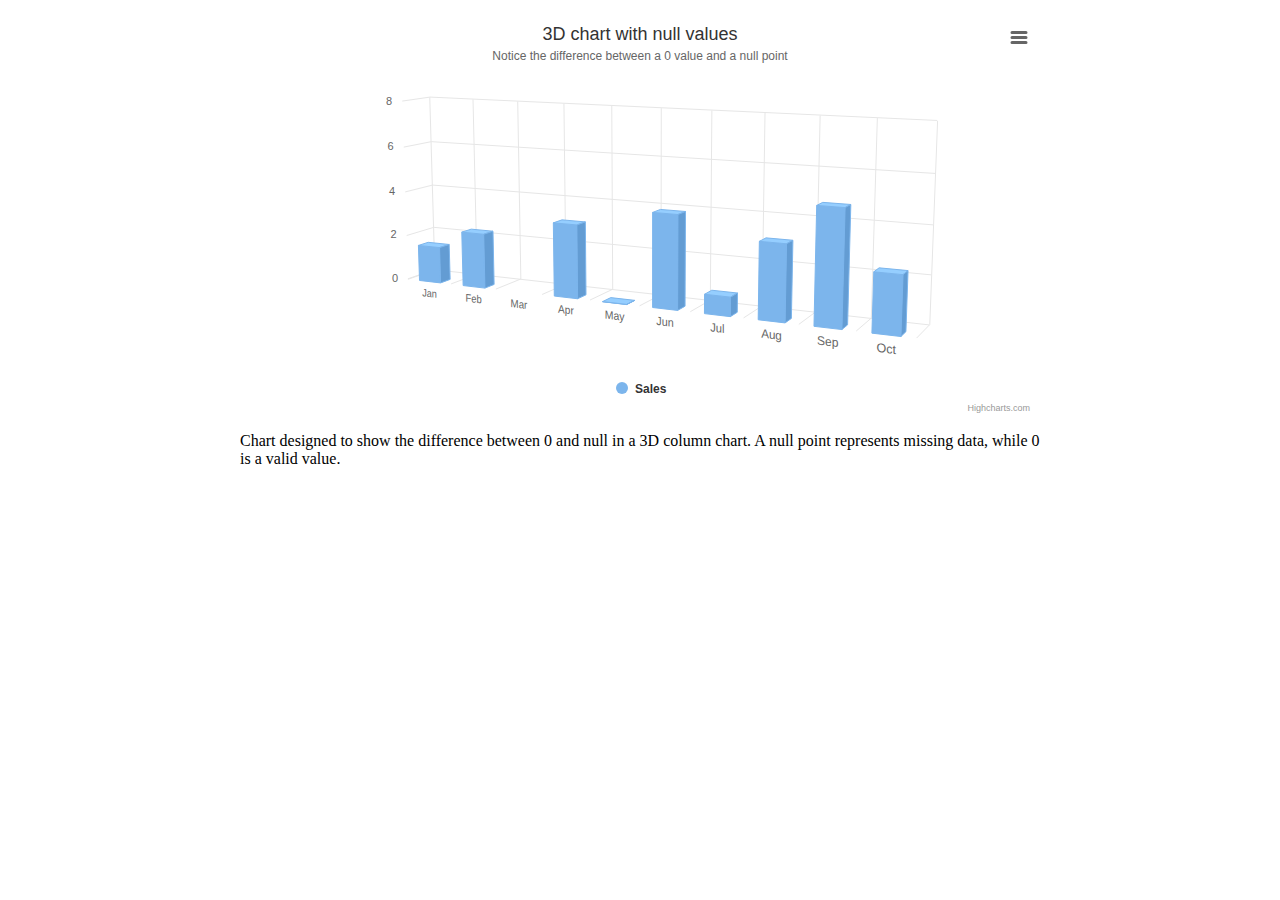
<file: jquery/highcharts/examples/3d-column-null-values/index.html>
<!DOCTYPE HTML>
<html>
	<head>
		<meta http-equiv="Content-Type" content="text/html; charset=utf-8">
		<meta name="viewport" content="width=device-width, initial-scale=1">
		<title>Highcharts Example</title>

		<style type="text/css">
#container {
    height: 400px;
}

.highcharts-figure,
.highcharts-data-table table {
    min-width: 310px;
    max-width: 800px;
    margin: 1em auto;
}

.highcharts-data-table table {
    font-family: Verdana, sans-serif;
    border-collapse: collapse;
    border: 1px solid #ebebeb;
    margin: 10px auto;
    text-align: center;
    width: 100%;
    max-width: 500px;
}

.highcharts-data-table caption {
    padding: 1em 0;
    font-size: 1.2em;
    color: #555;
}

.highcharts-data-table th {
    font-weight: 600;
    padding: 0.5em;
}

.highcharts-data-table td,
.highcharts-data-table th,
.highcharts-data-table caption {
    padding: 0.5em;
}

.highcharts-data-table thead tr,
.highcharts-data-table tr:nth-child(even) {
    background: #f8f8f8;
}

.highcharts-data-table tr:hover {
    background: #f1f7ff;
}

		</style>
	</head>
	<body>

<script src="../../code/highcharts.js"></script>
<script src="../../code/highcharts-3d.js"></script>
<script src="../../code/modules/exporting.js"></script>
<script src="../../code/modules/export-data.js"></script>
<script src="../../code/modules/accessibility.js"></script>

<figure class="highcharts-figure">
    <div id="container"></div>
    <p class="highcharts-description">
        Chart designed to show the difference between 0 and null in a 3D column
        chart. A null point represents missing data, while 0 is a valid value.
    </p>
</figure>


		<script type="text/javascript">
Highcharts.chart('container', {
    chart: {
        type: 'column',
        options3d: {
            enabled: true,
            alpha: 10,
            beta: 25,
            depth: 70
        }
    },
    title: {
        text: '3D chart with null values'
    },
    subtitle: {
        text: 'Notice the difference between a 0 value and a null point'
    },
    plotOptions: {
        column: {
            depth: 25
        }
    },
    xAxis: {
        categories: Highcharts.getOptions().lang.shortMonths,
        labels: {
            skew3d: true,
            style: {
                fontSize: '16px'
            }
        }
    },
    yAxis: {
        title: {
            text: null
        }
    },
    series: [{
        name: 'Sales',
        data: [2, 3, null, 4, 0, 5, 1, 4, 6, 3]
    }]
});
		</script>
	</body>
</html>
</file>
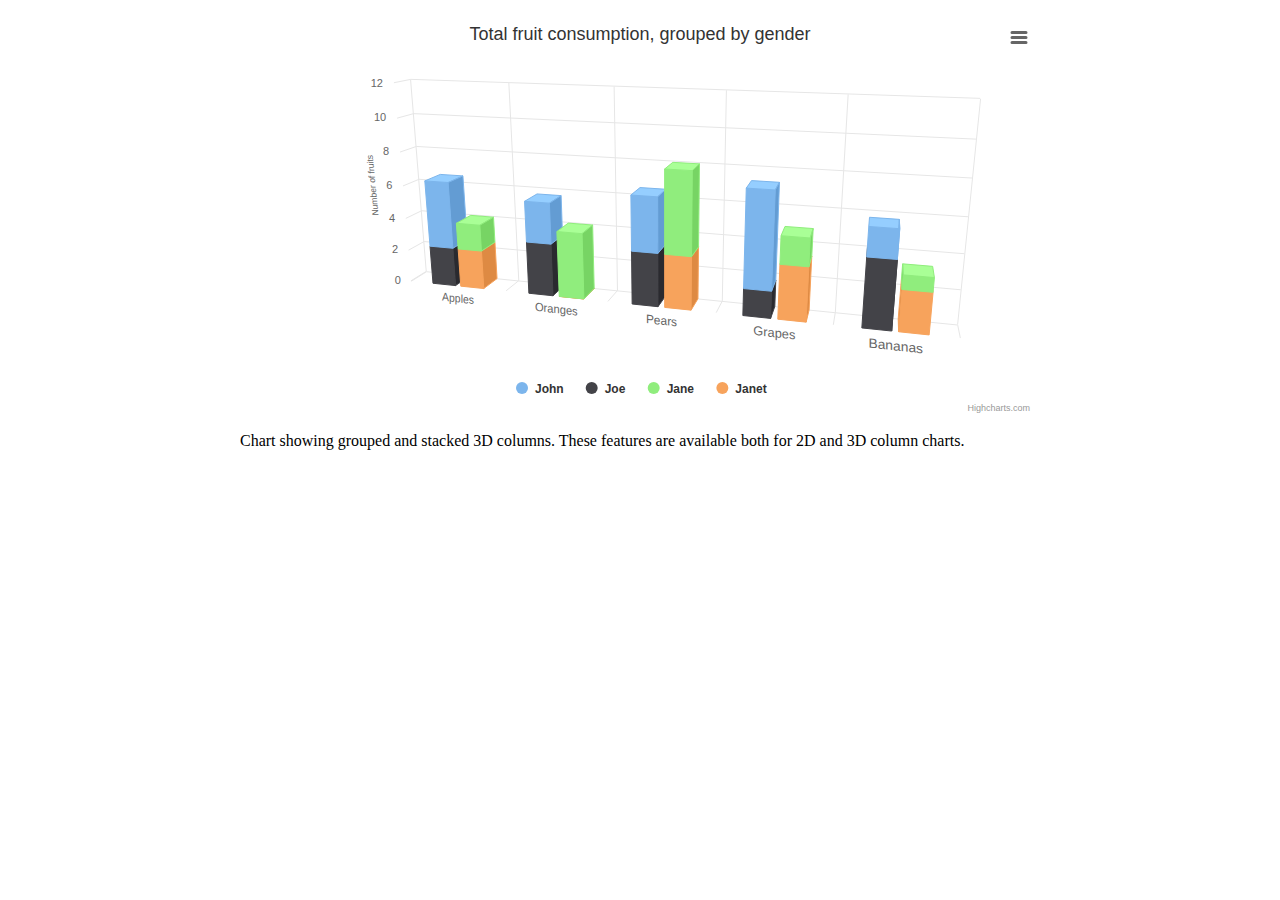
<file: jquery/highcharts/examples/3d-column-stacking-grouping/index.html>
<!DOCTYPE HTML>
<html>
	<head>
		<meta http-equiv="Content-Type" content="text/html; charset=utf-8">
		<meta name="viewport" content="width=device-width, initial-scale=1">
		<title>Highcharts Example</title>

		<style type="text/css">
#container {
    height: 400px;
}

.highcharts-figure,
.highcharts-data-table table {
    min-width: 310px;
    max-width: 800px;
    margin: 1em auto;
}

.highcharts-data-table table {
    font-family: Verdana, sans-serif;
    border-collapse: collapse;
    border: 1px solid #ebebeb;
    margin: 10px auto;
    text-align: center;
    width: 100%;
    max-width: 500px;
}

.highcharts-data-table caption {
    padding: 1em 0;
    font-size: 1.2em;
    color: #555;
}

.highcharts-data-table th {
    font-weight: 600;
    padding: 0.5em;
}

.highcharts-data-table td,
.highcharts-data-table th,
.highcharts-data-table caption {
    padding: 0.5em;
}

.highcharts-data-table thead tr,
.highcharts-data-table tr:nth-child(even) {
    background: #f8f8f8;
}

.highcharts-data-table tr:hover {
    background: #f1f7ff;
}

		</style>
	</head>
	<body>

<script src="../../code/highcharts.js"></script>
<script src="../../code/highcharts-3d.js"></script>
<script src="../../code/modules/exporting.js"></script>
<script src="../../code/modules/export-data.js"></script>
<script src="../../code/modules/accessibility.js"></script>

<figure class="highcharts-figure">
    <div id="container"></div>
    <p class="highcharts-description">
        Chart showing grouped and stacked 3D columns. These features are
        available both for 2D and 3D column charts.
    </p>
</figure>


		<script type="text/javascript">
Highcharts.chart('container', {
    chart: {
        type: 'column',
        options3d: {
            enabled: true,
            alpha: 15,
            beta: 15,
            viewDistance: 25,
            depth: 40
        }
    },

    title: {
        text: 'Total fruit consumption, grouped by gender'
    },

    xAxis: {
        categories: ['Apples', 'Oranges', 'Pears', 'Grapes', 'Bananas'],
        labels: {
            skew3d: true,
            style: {
                fontSize: '16px'
            }
        }
    },

    yAxis: {
        allowDecimals: false,
        min: 0,
        title: {
            text: 'Number of fruits',
            skew3d: true
        }
    },

    tooltip: {
        headerFormat: '<b>{point.key}</b><br>',
        pointFormat: '<span style="color:{series.color}">\u25CF</span> {series.name}: {point.y} / {point.stackTotal}'
    },

    plotOptions: {
        column: {
            stacking: 'normal',
            depth: 40
        }
    },

    series: [{
        name: 'John',
        data: [5, 3, 4, 7, 2],
        stack: 'male'
    }, {
        name: 'Joe',
        data: [3, 4, 4, 2, 5],
        stack: 'male'
    }, {
        name: 'Jane',
        data: [2, 5, 6, 2, 1],
        stack: 'female'
    }, {
        name: 'Janet',
        data: [3, 0, 4, 4, 3],
        stack: 'female'
    }]
});

		</script>
	</body>
</html>
</file>
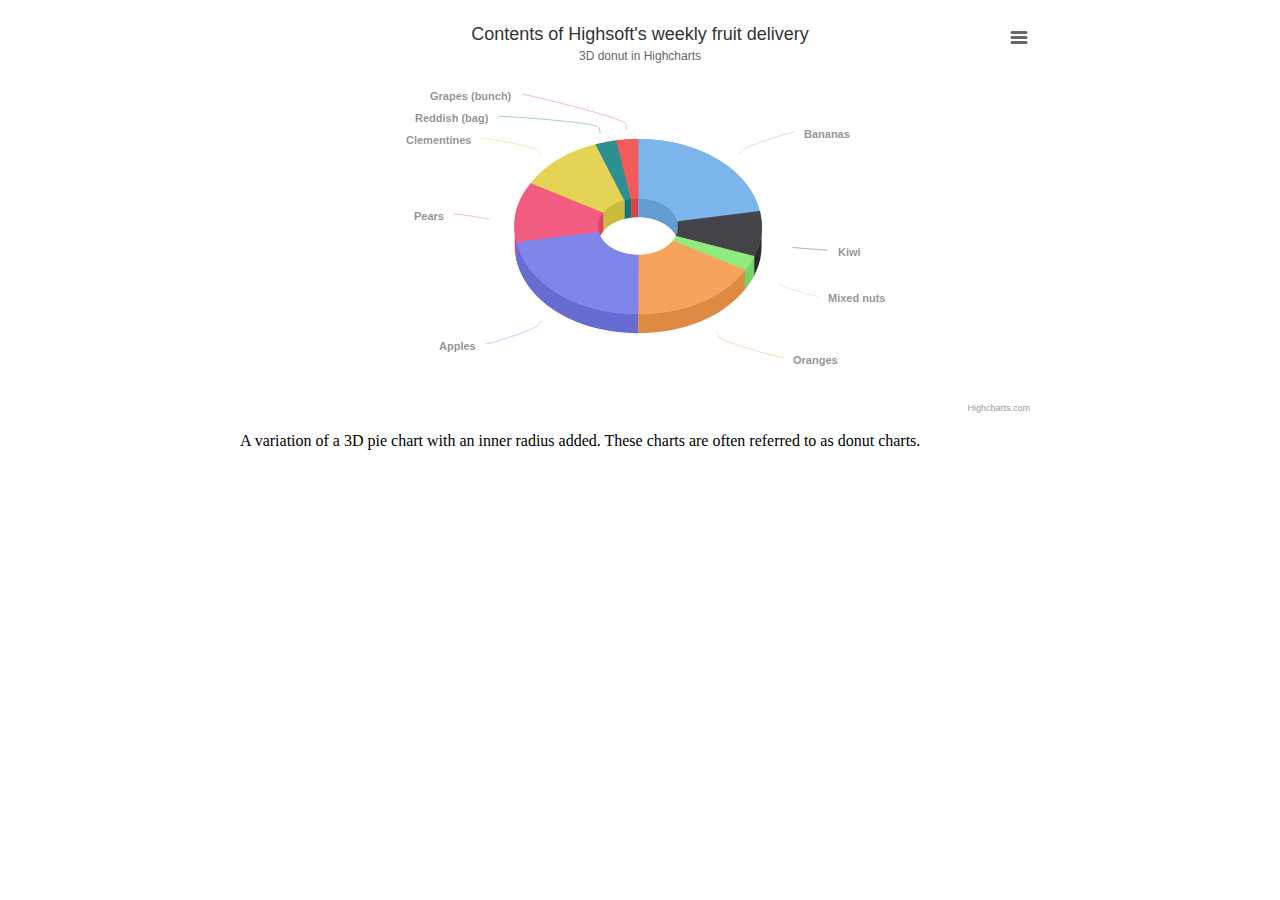
<file: jquery/highcharts/examples/3d-pie-donut/index.html>
<!DOCTYPE HTML>
<html>
	<head>
		<meta http-equiv="Content-Type" content="text/html; charset=utf-8">
		<meta name="viewport" content="width=device-width, initial-scale=1">
		<title>Highcharts Example</title>

		<style type="text/css">
#container {
    height: 400px;
}

.highcharts-figure,
.highcharts-data-table table {
    min-width: 310px;
    max-width: 800px;
    margin: 1em auto;
}

.highcharts-data-table table {
    font-family: Verdana, sans-serif;
    border-collapse: collapse;
    border: 1px solid #ebebeb;
    margin: 10px auto;
    text-align: center;
    width: 100%;
    max-width: 500px;
}

.highcharts-data-table caption {
    padding: 1em 0;
    font-size: 1.2em;
    color: #555;
}

.highcharts-data-table th {
    font-weight: 600;
    padding: 0.5em;
}

.highcharts-data-table td,
.highcharts-data-table th,
.highcharts-data-table caption {
    padding: 0.5em;
}

.highcharts-data-table thead tr,
.highcharts-data-table tr:nth-child(even) {
    background: #f8f8f8;
}

.highcharts-data-table tr:hover {
    background: #f1f7ff;
}

		</style>
	</head>
	<body>
<script src="../../code/highcharts.js"></script>
<script src="../../code/highcharts-3d.js"></script>
<script src="../../code/modules/exporting.js"></script>
<script src="../../code/modules/export-data.js"></script>
<script src="../../code/modules/accessibility.js"></script>

<figure class="highcharts-figure">
    <div id="container"></div>
    <p class="highcharts-description">
        A variation of a 3D pie chart with an inner radius added.
        These charts are often referred to as donut charts.
    </p>
</figure>


		<script type="text/javascript">
Highcharts.chart('container', {
    chart: {
        type: 'pie',
        options3d: {
            enabled: true,
            alpha: 45
        }
    },
    title: {
        text: 'Contents of Highsoft\'s weekly fruit delivery'
    },
    subtitle: {
        text: '3D donut in Highcharts'
    },
    plotOptions: {
        pie: {
            innerSize: 100,
            depth: 45
        }
    },
    series: [{
        name: 'Delivered amount',
        data: [
            ['Bananas', 8],
            ['Kiwi', 3],
            ['Mixed nuts', 1],
            ['Oranges', 6],
            ['Apples', 8],
            ['Pears', 4],
            ['Clementines', 4],
            ['Reddish (bag)', 1],
            ['Grapes (bunch)', 1]
        ]
    }]
});
		</script>
	</body>
</html>
</file>
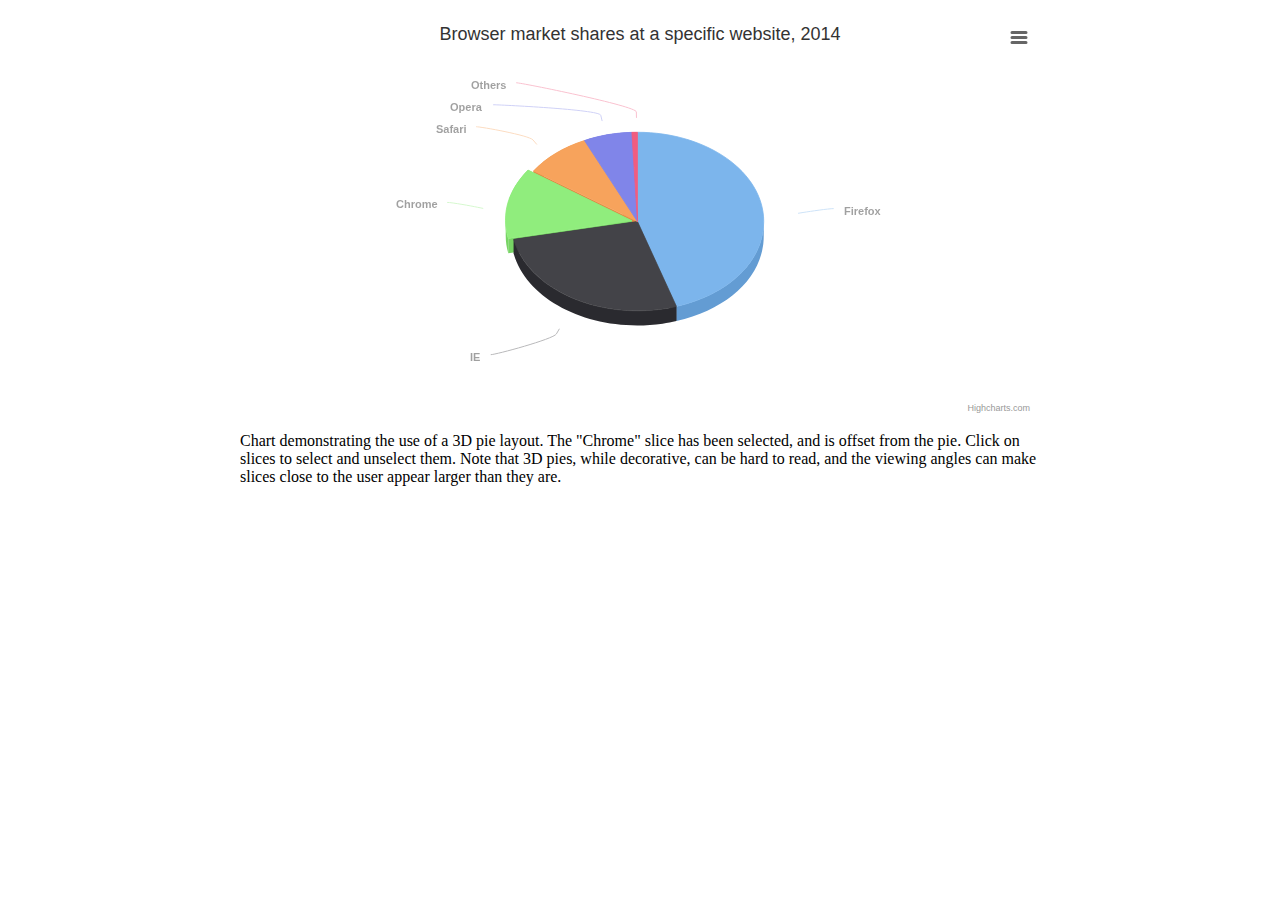
<file: jquery/highcharts/examples/3d-pie/index.html>
<!DOCTYPE HTML>
<html>
	<head>
		<meta http-equiv="Content-Type" content="text/html; charset=utf-8">
		<meta name="viewport" content="width=device-width, initial-scale=1">
		<title>Highcharts Example</title>

		<style type="text/css">
#container {
    height: 400px;
}

.highcharts-figure,
.highcharts-data-table table {
    min-width: 310px;
    max-width: 800px;
    margin: 1em auto;
}

.highcharts-data-table table {
    font-family: Verdana, sans-serif;
    border-collapse: collapse;
    border: 1px solid #ebebeb;
    margin: 10px auto;
    text-align: center;
    width: 100%;
    max-width: 500px;
}

.highcharts-data-table caption {
    padding: 1em 0;
    font-size: 1.2em;
    color: #555;
}

.highcharts-data-table th {
    font-weight: 600;
    padding: 0.5em;
}

.highcharts-data-table td,
.highcharts-data-table th,
.highcharts-data-table caption {
    padding: 0.5em;
}

.highcharts-data-table thead tr,
.highcharts-data-table tr:nth-child(even) {
    background: #f8f8f8;
}

.highcharts-data-table tr:hover {
    background: #f1f7ff;
}

		</style>
	</head>
	<body>
<script src="../../code/highcharts.js"></script>
<script src="../../code/highcharts-3d.js"></script>
<script src="../../code/modules/exporting.js"></script>
<script src="../../code/modules/export-data.js"></script>
<script src="../../code/modules/accessibility.js"></script>

<figure class="highcharts-figure">
    <div id="container"></div>
    <p class="highcharts-description">
        Chart demonstrating the use of a 3D pie layout.
        The "Chrome" slice has been selected, and is offset from the pie.
        Click on slices to select and unselect them.
        Note that 3D pies, while decorative, can be hard to read, and the
        viewing angles can make slices close to the user appear larger than they
        are.
    </p>
</figure>


		<script type="text/javascript">
Highcharts.chart('container', {
    chart: {
        type: 'pie',
        options3d: {
            enabled: true,
            alpha: 45,
            beta: 0
        }
    },
    title: {
        text: 'Browser market shares at a specific website, 2014'
    },
    accessibility: {
        point: {
            valueSuffix: '%'
        }
    },
    tooltip: {
        pointFormat: '{series.name}: <b>{point.percentage:.1f}%</b>'
    },
    plotOptions: {
        pie: {
            allowPointSelect: true,
            cursor: 'pointer',
            depth: 35,
            dataLabels: {
                enabled: true,
                format: '{point.name}'
            }
        }
    },
    series: [{
        type: 'pie',
        name: 'Browser share',
        data: [
            ['Firefox', 45.0],
            ['IE', 26.8],
            {
                name: 'Chrome',
                y: 12.8,
                sliced: true,
                selected: true
            },
            ['Safari', 8.5],
            ['Opera', 6.2],
            ['Others', 0.7]
        ]
    }]
});
		</script>
	</body>
</html>
</file>
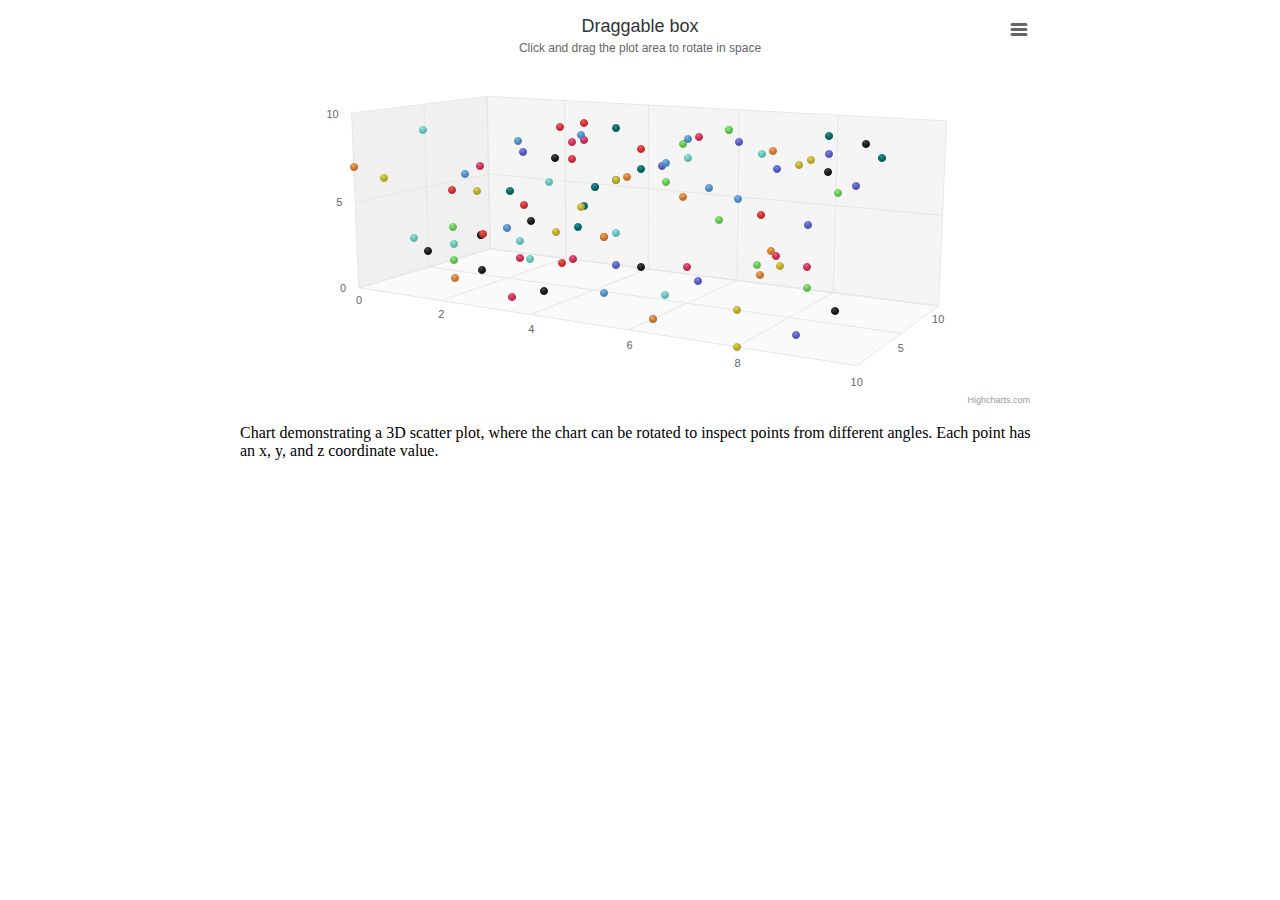
<file: jquery/highcharts/examples/3d-scatter-draggable/index.html>
<!DOCTYPE HTML>
<html>
	<head>
		<meta http-equiv="Content-Type" content="text/html; charset=utf-8">
		<meta name="viewport" content="width=device-width, initial-scale=1">
		<title>Highcharts Example</title>

		<style type="text/css">
.highcharts-figure,
.highcharts-data-table table {
    min-width: 310px;
    max-width: 800px;
    margin: 0 auto;
}

#container {
    height: 400px;
}

.highcharts-data-table table {
    font-family: Verdana, sans-serif;
    border-collapse: collapse;
    border: 1px solid #ebebeb;
    margin: 10px auto;
    text-align: center;
    width: 100%;
    max-width: 500px;
}

.highcharts-data-table caption {
    padding: 1em 0;
    font-size: 1.2em;
    color: #555;
}

.highcharts-data-table th {
    font-weight: 600;
    padding: 0.5em;
}

.highcharts-data-table td,
.highcharts-data-table th,
.highcharts-data-table caption {
    padding: 0.5em;
}

.highcharts-data-table thead tr,
.highcharts-data-table tr:nth-child(even) {
    background: #f8f8f8;
}

.highcharts-data-table tr:hover {
    background: #f1f7ff;
}

		</style>
	</head>
	<body>
<script src="../../code/highcharts.js"></script>
<script src="../../code/highcharts-3d.js"></script>
<script src="../../code/modules/exporting.js"></script>
<script src="../../code/modules/export-data.js"></script>
<script src="../../code/modules/accessibility.js"></script>

<figure class="highcharts-figure">
    <div id="container"></div>
    <p class="highcharts-description">
        Chart demonstrating a 3D scatter plot, where the chart can be rotated to
        inspect points from different angles. Each point has an x, y, and z
        coordinate value.
    </p>
</figure>


		<script type="text/javascript">
// Give the points a 3D feel by adding a radial gradient
Highcharts.setOptions({
    colors: Highcharts.getOptions().colors.map(function (color) {
        return {
            radialGradient: {
                cx: 0.4,
                cy: 0.3,
                r: 0.5
            },
            stops: [
                [0, color],
                [1, Highcharts.color(color).brighten(-0.2).get('rgb')]
            ]
        };
    })
});

// Set up the chart
var chart = new Highcharts.Chart({
    chart: {
        renderTo: 'container',
        margin: 100,
        type: 'scatter3d',
        animation: false,
        options3d: {
            enabled: true,
            alpha: 10,
            beta: 30,
            depth: 250,
            viewDistance: 5,
            fitToPlot: false,
            frame: {
                bottom: { size: 1, color: 'rgba(0,0,0,0.02)' },
                back: { size: 1, color: 'rgba(0,0,0,0.04)' },
                side: { size: 1, color: 'rgba(0,0,0,0.06)' }
            }
        }
    },
    title: {
        text: 'Draggable box'
    },
    subtitle: {
        text: 'Click and drag the plot area to rotate in space'
    },
    plotOptions: {
        scatter: {
            width: 10,
            height: 10,
            depth: 10
        }
    },
    yAxis: {
        min: 0,
        max: 10,
        title: null
    },
    xAxis: {
        min: 0,
        max: 10,
        gridLineWidth: 1
    },
    zAxis: {
        min: 0,
        max: 10,
        showFirstLabel: false
    },
    legend: {
        enabled: false
    },
    series: [{
        name: 'Data',
        colorByPoint: true,
        accessibility: {
            exposeAsGroupOnly: true
        },
        data: [
            [1, 6, 5], [8, 7, 9], [1, 3, 4], [4, 6, 8], [5, 7, 7], [6, 9, 6],
            [7, 0, 5], [2, 3, 3], [3, 9, 8], [3, 6, 5], [4, 9, 4], [2, 3, 3],
            [6, 9, 9], [0, 7, 0], [7, 7, 9], [7, 2, 9], [0, 6, 2], [4, 6, 7],
            [3, 7, 7], [0, 1, 7], [2, 8, 6], [2, 3, 7], [6, 4, 8], [3, 5, 9],
            [7, 9, 5], [3, 1, 7], [4, 4, 2], [3, 6, 2], [3, 1, 6], [6, 8, 5],
            [6, 6, 7], [4, 1, 1], [7, 2, 7], [7, 7, 0], [8, 8, 9], [9, 4, 1],
            [8, 3, 4], [9, 8, 9], [3, 5, 3], [0, 2, 4], [6, 0, 2], [2, 1, 3],
            [5, 8, 9], [2, 1, 1], [9, 7, 6], [3, 0, 2], [9, 9, 0], [3, 4, 8],
            [2, 6, 1], [8, 9, 2], [7, 6, 5], [6, 3, 1], [9, 3, 1], [8, 9, 3],
            [9, 1, 0], [3, 8, 7], [8, 0, 0], [4, 9, 7], [8, 6, 2], [4, 3, 0],
            [2, 3, 5], [9, 1, 4], [1, 1, 4], [6, 0, 2], [6, 1, 6], [3, 8, 8],
            [8, 8, 7], [5, 5, 0], [3, 9, 6], [5, 4, 3], [6, 8, 3], [0, 1, 5],
            [6, 7, 3], [8, 3, 2], [3, 8, 3], [2, 1, 6], [4, 6, 7], [8, 9, 9],
            [5, 4, 2], [6, 1, 3], [6, 9, 5], [4, 8, 2], [9, 7, 4], [5, 4, 2],
            [9, 6, 1], [2, 7, 3], [4, 5, 4], [6, 8, 1], [3, 4, 0], [2, 2, 6],
            [5, 1, 2], [9, 9, 7], [6, 9, 9], [8, 4, 3], [4, 1, 7], [6, 2, 5],
            [0, 4, 9], [3, 5, 9], [6, 9, 1], [1, 9, 2]]
    }]
});


// Add mouse and touch events for rotation
(function (H) {
    function dragStart(eStart) {
        eStart = chart.pointer.normalize(eStart);

        var posX = eStart.chartX,
            posY = eStart.chartY,
            alpha = chart.options.chart.options3d.alpha,
            beta = chart.options.chart.options3d.beta,
            sensitivity = 5,  // lower is more sensitive
            handlers = [];

        function drag(e) {
            // Get e.chartX and e.chartY
            e = chart.pointer.normalize(e);

            chart.update({
                chart: {
                    options3d: {
                        alpha: alpha + (e.chartY - posY) / sensitivity,
                        beta: beta + (posX - e.chartX) / sensitivity
                    }
                }
            }, undefined, undefined, false);
        }

        function unbindAll() {
            handlers.forEach(function (unbind) {
                if (unbind) {
                    unbind();
                }
            });
            handlers.length = 0;
        }

        handlers.push(H.addEvent(document, 'mousemove', drag));
        handlers.push(H.addEvent(document, 'touchmove', drag));


        handlers.push(H.addEvent(document, 'mouseup', unbindAll));
        handlers.push(H.addEvent(document, 'touchend', unbindAll));
    }
    H.addEvent(chart.container, 'mousedown', dragStart);
    H.addEvent(chart.container, 'touchstart', dragStart);
}(Highcharts));

		</script>
	</body>
</html>
</file>
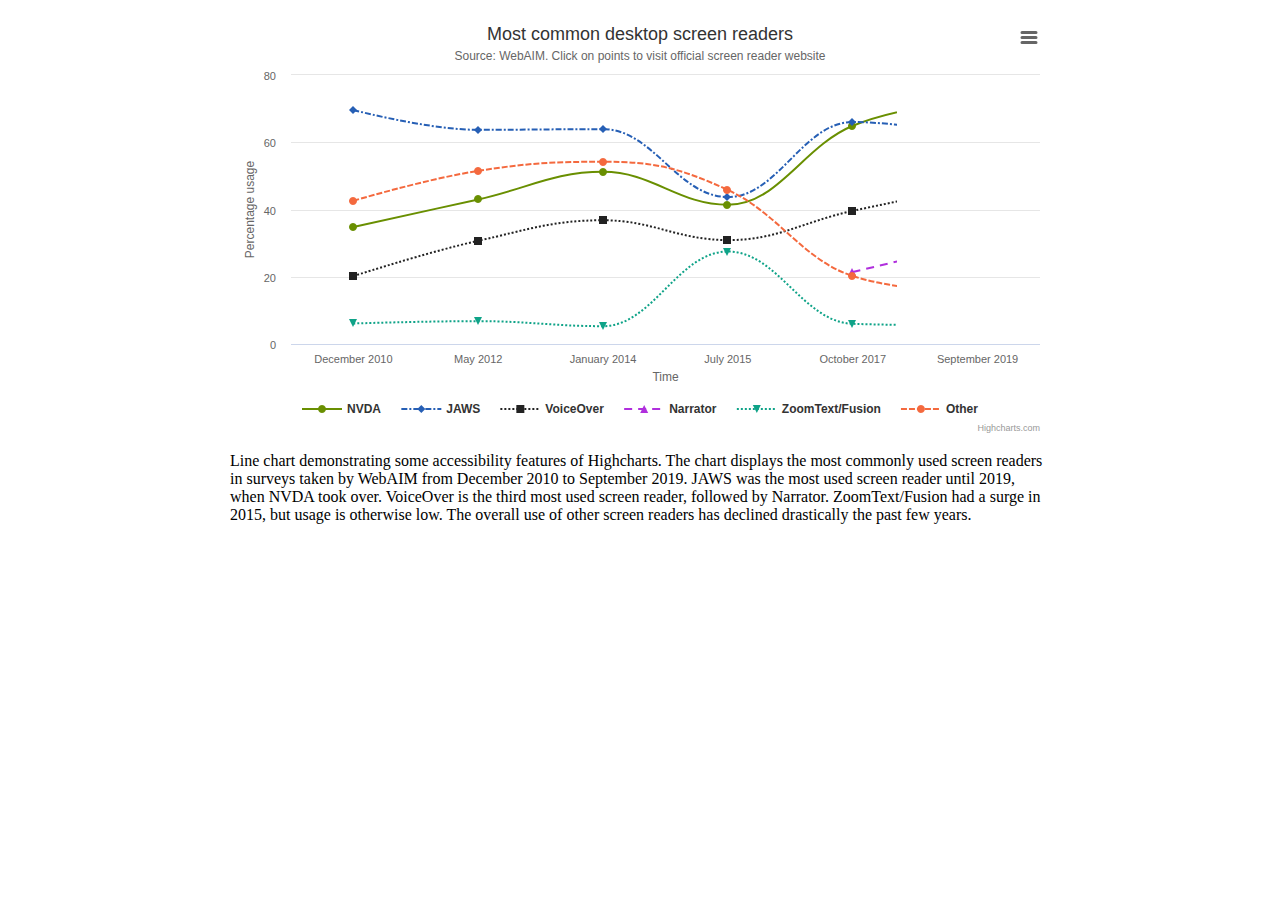
<file: jquery/highcharts/examples/accessible-line/index.html>
<!DOCTYPE HTML>
<html>
	<head>
		<meta http-equiv="Content-Type" content="text/html; charset=utf-8">
		<meta name="viewport" content="width=device-width, initial-scale=1">
		<title>Highcharts Example</title>

		<style type="text/css">
#container {
    height: 420px;
}

.highcharts-figure,
.highcharts-data-table table {
    min-width: 360px;
    max-width: 820px;
    margin: 1em auto;
}

.highcharts-data-table table {
    font-family: Verdana, sans-serif;
    border-collapse: collapse;
    border: 1px solid #ebebeb;
    margin: 10px auto;
    text-align: center;
    width: 100%;
    max-width: 500px;
}

.highcharts-data-table caption {
    padding: 1em 0;
    font-size: 1.2em;
    color: #555;
}

.highcharts-data-table th {
    font-weight: 600;
    padding: 0.5em;
}

.highcharts-data-table td,
.highcharts-data-table th,
.highcharts-data-table caption {
    padding: 0.5em;
}

.highcharts-data-table thead tr,
.highcharts-data-table tr:nth-child(even) {
    background: #f8f8f8;
}

.highcharts-data-table tr:hover {
    background: #f1f7ff;
}

		</style>
	</head>
	<body>
<script src="../../code/highcharts.js"></script>
<script src="../../code/modules/series-label.js"></script>
<script src="../../code/modules/exporting.js"></script>
<script src="../../code/modules/export-data.js"></script>
<script src="../../code/modules/accessibility.js"></script>
<script src="../../code/themes/high-contrast-light.js"></script>

<figure class="highcharts-figure">
    <div id="container"></div>
    <p class="highcharts-description">Line chart demonstrating some accessibility features of Highcharts. The chart displays the most commonly used screen readers in surveys taken by WebAIM from December 2010 to September 2019. JAWS was the most used screen reader until 2019, when NVDA took over. VoiceOver is the third most used screen reader, followed by Narrator. ZoomText/Fusion had a surge in 2015, but usage is otherwise low. The overall use of other screen readers has declined drastically the past few years.</p>
</figure>



		<script type="text/javascript">
var colors = Highcharts.getOptions().colors;

Highcharts.chart('container', {
    chart: {
        type: 'spline'
    },

    legend: {
        symbolWidth: 40
    },

    title: {
        text: 'Most common desktop screen readers'
    },

    subtitle: {
        text: 'Source: WebAIM. Click on points to visit official screen reader website'
    },

    yAxis: {
        title: {
            text: 'Percentage usage'
        },
        accessibility: {
            description: 'Percentage usage'
        }
    },

    xAxis: {
        title: {
            text: 'Time'
        },
        accessibility: {
            description: 'Time from December 2010 to September 2019'
        },
        categories: ['December 2010', 'May 2012', 'January 2014', 'July 2015', 'October 2017', 'September 2019']
    },

    tooltip: {
        valueSuffix: '%'
    },

    plotOptions: {
        series: {
            point: {
                events: {
                    click: function () {
                        window.location.href = this.series.options.website;
                    }
                }
            },
            cursor: 'pointer'
        }
    },

    series: [
        {
            name: 'NVDA',
            data: [34.8, 43.0, 51.2, 41.4, 64.9, 72.4],
            website: 'https://www.nvaccess.org',
            color: colors[2],
            accessibility: {
                description: 'This is the most used screen reader in 2019.'
            }
        }, {
            name: 'JAWS',
            data: [69.6, 63.7, 63.9, 43.7, 66.0, 61.7],
            website: 'https://www.freedomscientific.com/Products/Blindness/JAWS',
            dashStyle: 'ShortDashDot',
            color: colors[0]
        }, {
            name: 'VoiceOver',
            data: [20.2, 30.7, 36.8, 30.9, 39.6, 47.1],
            website: 'http://www.apple.com/accessibility/osx/voiceover',
            dashStyle: 'ShortDot',
            color: colors[1]
        }, {
            name: 'Narrator',
            data: [null, null, null, null, 21.4, 30.3],
            website: 'https://support.microsoft.com/en-us/help/22798/windows-10-complete-guide-to-narrator',
            dashStyle: 'Dash',
            color: colors[9]
        }, {
            name: 'ZoomText/Fusion',
            data: [6.1, 6.8, 5.3, 27.5, 6.0, 5.5],
            website: 'http://www.zoomtext.com/products/zoomtext-magnifierreader',
            dashStyle: 'ShortDot',
            color: colors[5]
        }, {
            name: 'Other',
            data: [42.6, 51.5, 54.2, 45.8, 20.2, 15.4],
            website: 'http://www.disabled-world.com/assistivedevices/computer/screen-readers.php',
            dashStyle: 'ShortDash',
            color: colors[3]
        }
    ],

    responsive: {
        rules: [{
            condition: {
                maxWidth: 550
            },
            chartOptions: {
                chart: {
                    spacingLeft: 3,
                    spacingRight: 3
                },
                legend: {
                    itemWidth: 150
                },
                xAxis: {
                    categories: ['Dec. 2010', 'May 2012', 'Jan. 2014', 'July 2015', 'Oct. 2017', 'Sep. 2019'],
                    title: ''
                },
                yAxis: {
                    visible: false
                }
            }
        }]
    }
});

		</script>
	</body>
</html>
</file>
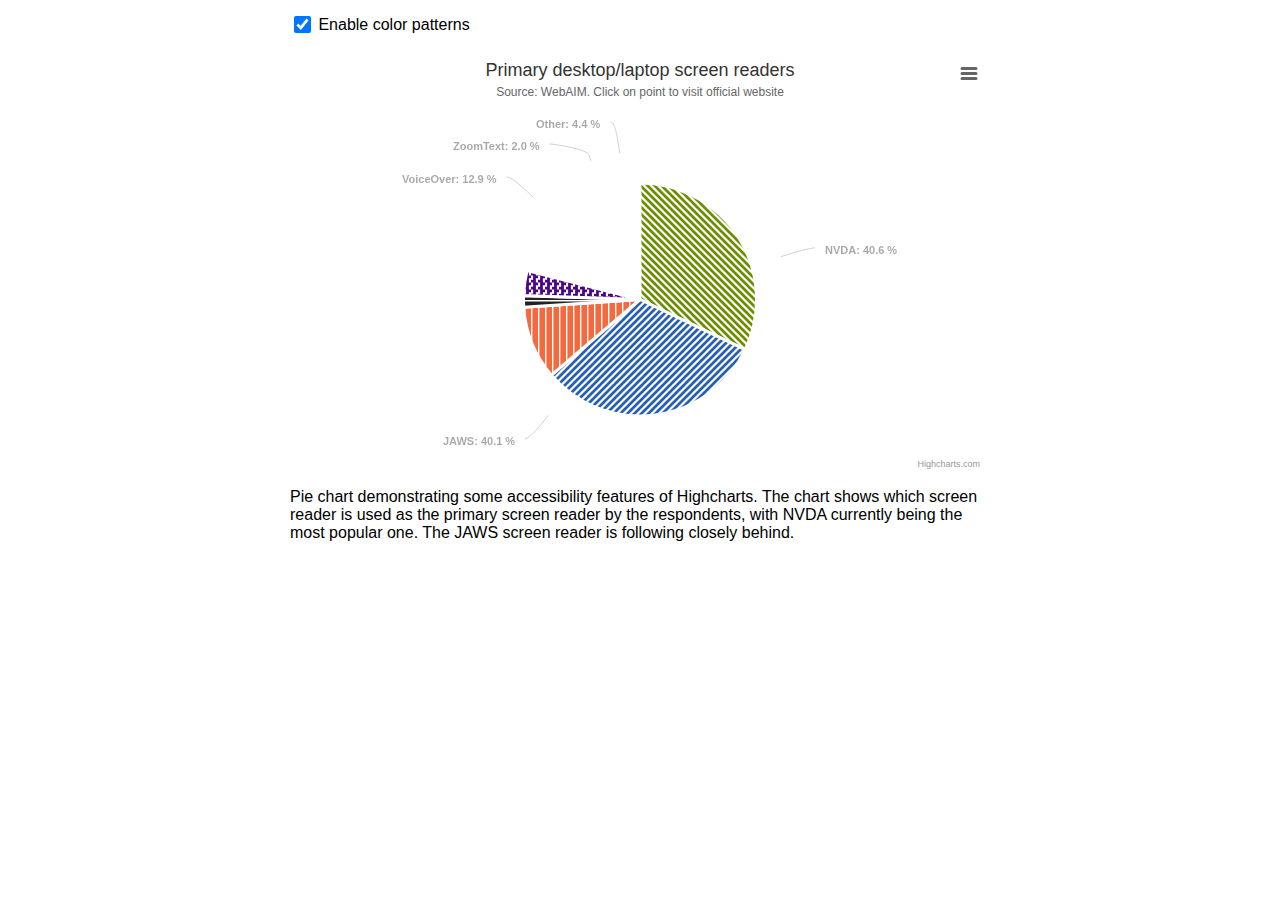
<file: jquery/highcharts/examples/accessible-pie/index.html>
<!DOCTYPE HTML>
<html>
	<head>
		<meta http-equiv="Content-Type" content="text/html; charset=utf-8">
		<meta name="viewport" content="width=device-width, initial-scale=1">
		<title>Highcharts Example</title>

		<style type="text/css">
#patterns-enabled {
    width: 17px;
    height: 17px;
    vertical-align: middle;
    margin-top: 0;
    cursor: pointer;
}

#patterns-enabled-label {
    cursor: pointer;
}

#container {
    height: 420px;
}

#chart-wrap {
    min-width: 350px;
    max-width: 700px;
    margin: 1em auto;
    font-family: sans-serif;
}

.highcharts-figure,
.highcharts-data-table table {
    margin: 1em auto;
}

.highcharts-data-table table {
    font-family: Verdana, sans-serif;
    border-collapse: collapse;
    border: 1px solid #ebebeb;
    margin: 10px auto;
    text-align: center;
    width: 100%;
    max-width: 500px;
}

.highcharts-data-table caption {
    padding: 1em 0;
    font-size: 1.2em;
    color: #555;
}

.highcharts-data-table th {
    font-weight: 600;
    padding: 0.5em;
}

.highcharts-data-table td,
.highcharts-data-table th,
.highcharts-data-table caption {
    padding: 0.5em;
}

.highcharts-data-table thead tr,
.highcharts-data-table tr:nth-child(even) {
    background: #f8f8f8;
}

.highcharts-data-table tr:hover {
    background: #f1f7ff;
}

		</style>
	</head>
	<body>
<script src="../../code/highcharts.js"></script>
<script src="../../code/modules/exporting.js"></script>
<script src="../../code/modules/export-data.js"></script>
<script src="../../code/modules/accessibility.js"></script>
<script src="../../code/modules/pattern-fill.js"></script>
<script src="../../code/themes/high-contrast-light.js"></script>

<div id="chart-wrap">
    <label id="patterns-enabled-label">
      <input type="checkbox" id="patterns-enabled" checked>
      Enable color patterns
    </label>

    <figure class="highcharts-figure">
        <div id="container"></div>
        <p class="highcharts-description">
            Pie chart demonstrating some accessibility features of Highcharts.
            The chart shows which screen reader is used as the primary screen reader
            by the respondents, with NVDA currently being the most popular one.
            The JAWS screen reader is following closely behind.
        </p>
    </figure>
</div>



		<script type="text/javascript">
var clrs = Highcharts.getOptions().colors;
var pieColors = [clrs[2], clrs[0], clrs[3], clrs[1], clrs[4]];

// Get a default pattern, but using the pieColors above.
// The i-argument refers to which default pattern to use
function getPattern(i) {
    return {
        pattern: Highcharts.merge(Highcharts.patterns[i], {
            color: pieColors[i]
        })
    };
}

// Get 5 patterns
var patterns = [0, 1, 2, 3, 4].map(getPattern);

var chart = Highcharts.chart('container', {
    chart: {
        type: 'pie'
    },

    title: {
        text: 'Primary desktop/laptop screen readers'
    },

    subtitle: {
        text: 'Source: WebAIM. Click on point to visit official website'
    },

    colors: patterns,

    tooltip: {
        valueSuffix: '%',
        borderColor: '#8ae'
    },

    plotOptions: {
        series: {
            dataLabels: {
                enabled: true,
                connectorColor: '#777',
                format: '<b>{point.name}</b>: {point.percentage:.1f} %'
            },
            point: {
                events: {
                    click: function () {
                        window.location.href = this.website;
                    }
                }
            },
            cursor: 'pointer',
            borderWidth: 3
        }
    },

    series: [{
        name: 'Screen reader usage',
        data: [{
            name: 'NVDA',
            y: 40.6,
            website: 'https://www.nvaccess.org',
            accessibility: {
                description: 'This is the most used desktop screen reader'
            }
        }, {
            name: 'JAWS',
            y: 40.1,
            website: 'https://www.freedomscientific.com/Products/Blindness/JAWS'
        }, {
            name: 'VoiceOver',
            y: 12.9,
            website: 'http://www.apple.com/accessibility/osx/voiceover'
        }, {
            name: 'ZoomText',
            y: 2,
            website: 'http://www.zoomtext.com/products/zoomtext-magnifierreader'
        }, {
            name: 'Other',
            y: 4.4,
            website: 'http://www.disabled-world.com/assistivedevices/computer/screen-readers.php'
        }]
    }],

    responsive: {
        rules: [{
            condition: {
                maxWidth: 500
            },
            chartOptions: {
                plotOptions: {
                    series: {
                        dataLabels: {
                            format: '<b>{point.name}</b>'
                        }
                    }
                }
            }
        }]
    }
});

// Toggle patterns enabled
document.getElementById('patterns-enabled').onclick = function () {
    chart.update({
        colors: this.checked ? patterns : pieColors
    });
};

		</script>
	</body>
</html>
</file>
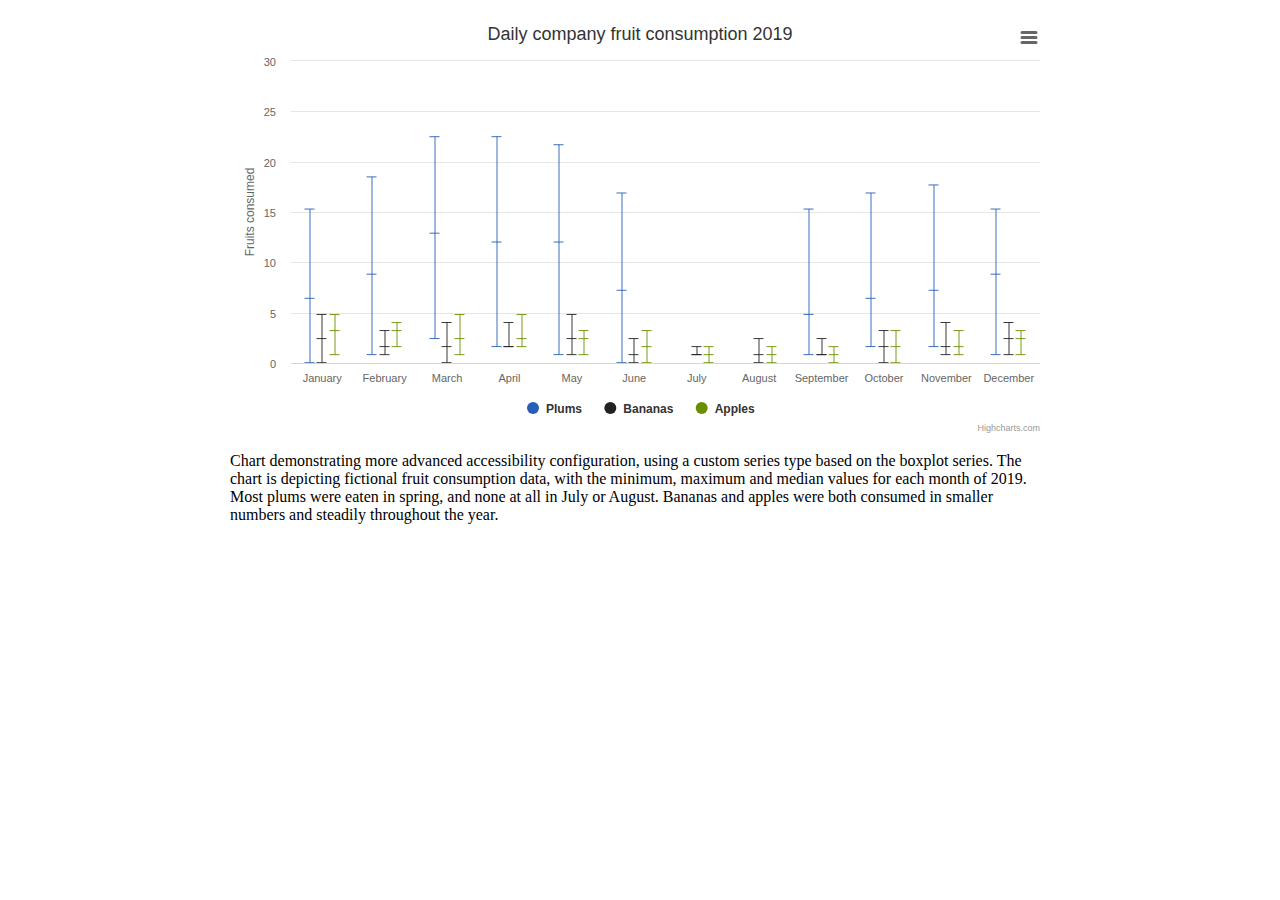
<file: jquery/highcharts/examples/advanced-accessible/index.html>
<!DOCTYPE HTML>
<html>
	<head>
		<meta http-equiv="Content-Type" content="text/html; charset=utf-8">
		<meta name="viewport" content="width=device-width, initial-scale=1">
		<title>Highcharts Example</title>

		<style type="text/css">
#container {
    height: 420px;
}

.highcharts-figure,
.highcharts-data-table table {
    min-width: 360px;
    max-width: 820px;
    margin: 1em auto;
}

.highcharts-data-table table {
    font-family: Verdana, sans-serif;
    border-collapse: collapse;
    border: 1px solid #ebebeb;
    margin: 10px auto;
    text-align: center;
    width: 100%;
    max-width: 500px;
}

.highcharts-data-table caption {
    padding: 1em 0;
    font-size: 1.2em;
    color: #555;
}

.highcharts-data-table th {
    font-weight: 600;
    padding: 0.5em;
}

.highcharts-data-table td,
.highcharts-data-table th,
.highcharts-data-table caption {
    padding: 0.5em;
}

.highcharts-data-table thead tr,
.highcharts-data-table tr:nth-child(even) {
    background: #f8f8f8;
}

.highcharts-data-table tr:hover {
    background: #f1f7ff;
}

		</style>
	</head>
	<body>
<script src="../../code/highcharts.js"></script>
<script src="../../code/highcharts-more.js"></script>
<script src="../../code/modules/exporting.js"></script>
<script src="../../code/modules/export-data.js"></script>
<script src="../../code/modules/accessibility.js"></script>
<script src="../../code/themes/high-contrast-light.js"></script>

<figure class="highcharts-figure">
    <div id="container"></div>
    <p class="highcharts-description">
        Chart demonstrating more advanced accessibility configuration, using
        a custom series type based on the boxplot series.
        The chart is depicting fictional fruit consumption data, with the
        minimum, maximum and median values for each month of 2019. Most plums
        were eaten in spring, and none at all in July or August. Bananas and
        apples were both consumed in smaller numbers and steadily throughout
        the year.
    </p>
</figure>



		<script type="text/javascript">
// Define custom series type for displaying low/med/high values using boxplot as a base
Highcharts.seriesType('lowmedhigh', 'boxplot', {
    keys: ['low', 'median', 'high'],
    tooltip: {
        pointFormat: '<span style="color:{point.color}">\u25CF</span> {series.name}: ' +
            'Low <b>{point.low}</b> - Median <b>{point.median}</b> - High <b>{point.high}</b><br/>'
    }
}, {
    // Change point shape to a line with three crossing lines for low/median/high
    // Stroke width is hardcoded to 1 for simplicity
    drawPoints: function () {
        var series = this;
        this.points.forEach(function (point) {
            var graphic = point.graphic,
                verb = graphic ? 'animate' : 'attr',
                shapeArgs = point.shapeArgs,
                width = shapeArgs.width,
                left = Math.floor(shapeArgs.x) + 0.5,
                right = left + width,
                crispX = left + Math.round(width / 2) + 0.5,
                highPlot = Math.floor(point.highPlot) + 0.5,
                medianPlot = Math.floor(point.medianPlot) + 0.5,
                // Sneakily draw low marker even if 0
                lowPlot = Math.floor(point.lowPlot) +
                    0.5 - (point.low === 0 ? 1 : 0);

            if (point.isNull) {
                return;
            }

            if (!graphic) {
                point.graphic = graphic = series.chart.renderer
                    .path('point')
                    .add(series.group);
            }

            graphic.attr({
                stroke: point.color || series.color,
                "stroke-width": 1
            });

            graphic[verb]({
                d: [
                    'M', left, highPlot,
                    'H', right,
                    'M', left, medianPlot,
                    'H', right,
                    'M', left, lowPlot,
                    'H', right,
                    'M', crispX, highPlot,
                    'V', lowPlot
                ]
            });
        });
    }
});

// Create chart
var chart = Highcharts.chart('container', {
    chart: {
        type: 'lowmedhigh'
    },

    title: {
        text: 'Daily company fruit consumption 2019'
    },

    accessibility: {
        point: {
            descriptionFormatter: function (point) {
                // Use default formatter for null points
                if (point.isNull) {
                    return false;
                }

                return point.category + ', low ' + point.low + ', median ' +
                    point.median + ', high ' + point.high;
            }
        },

        series: {
            descriptionFormat: '{series.name}, series {seriesNumber} of {chart.series.length} with {series.points.length} data points.'
        },

        typeDescription: 'Low, median, high. Each data point has a low, median and high value, depicted vertically as small ticks.' // Describe the chart type to screen reader users, since this is not a traditional boxplot chart
    },

    xAxis: [{
        accessibility: {
            description: 'Months of the year'
        },
        categories: ['January', 'February', 'March', 'April', 'May', 'June', 'July', 'August', 'September', 'October', 'November', 'December'],
        crosshair: true
    }],

    yAxis: {
        title: {
            text: 'Fruits consumed'
        },
        min: 0
    },

    responsive: {
        rules: [{
            condition: {
                maxWidth: 550
            },
            chartOptions: {
                xAxis: {
                    categories: ['Jan', 'Feb', 'Mar', 'Apr', 'May', 'Jun', 'Jul', 'Aug', 'Sep', 'Oct', 'Nov', 'Dec']
                }
            }
        }]
    },

    tooltip: {
        shared: true
    },

    plotOptions: {
        series: {
            stickyTracking: true,
            whiskerWidth: 5
        }
    },

    series: [{
        name: 'Plums',
        data: [
            [0, 8, 19],
            [1, 11, 23],
            [3, 16, 28],
            [2, 15, 28],
            [1, 15, 27],
            [0, 9, 21],
            null,
            null,
            [1, 6, 19],
            [2, 8, 21],
            [2, 9, 22],
            [1, 11, 19]
        ]
    }, {
        name: 'Bananas',
        data: [
            [0, 3, 6],
            [1, 2, 4],
            [0, 2, 5],
            [2, 2, 5],
            [1, 3, 6],
            [0, 1, 3],
            [1, 1, 2],
            [0, 1, 3],
            [1, 1, 3],
            [0, 2, 4],
            [1, 2, 5],
            [1, 3, 5]
        ]
    }, {
        name: 'Apples',
        data: [
            [1, 4, 6],
            [2, 4, 5],
            [1, 3, 6],
            [2, 3, 6],
            [1, 3, 4],
            [0, 2, 4],
            [0, 1, 2],
            [0, 1, 2],
            [0, 1, 2],
            [0, 2, 4],
            [1, 2, 4],
            [1, 3, 4]
        ]
    }]
});

// Remove click events on container to avoid having "clickable" announced by AT
// These events are needed for custom click events, drag to zoom, and navigator
// support.
chart.container.onmousedown = null;
chart.container.onclick = null;

		</script>
	</body>
</html>
</file>
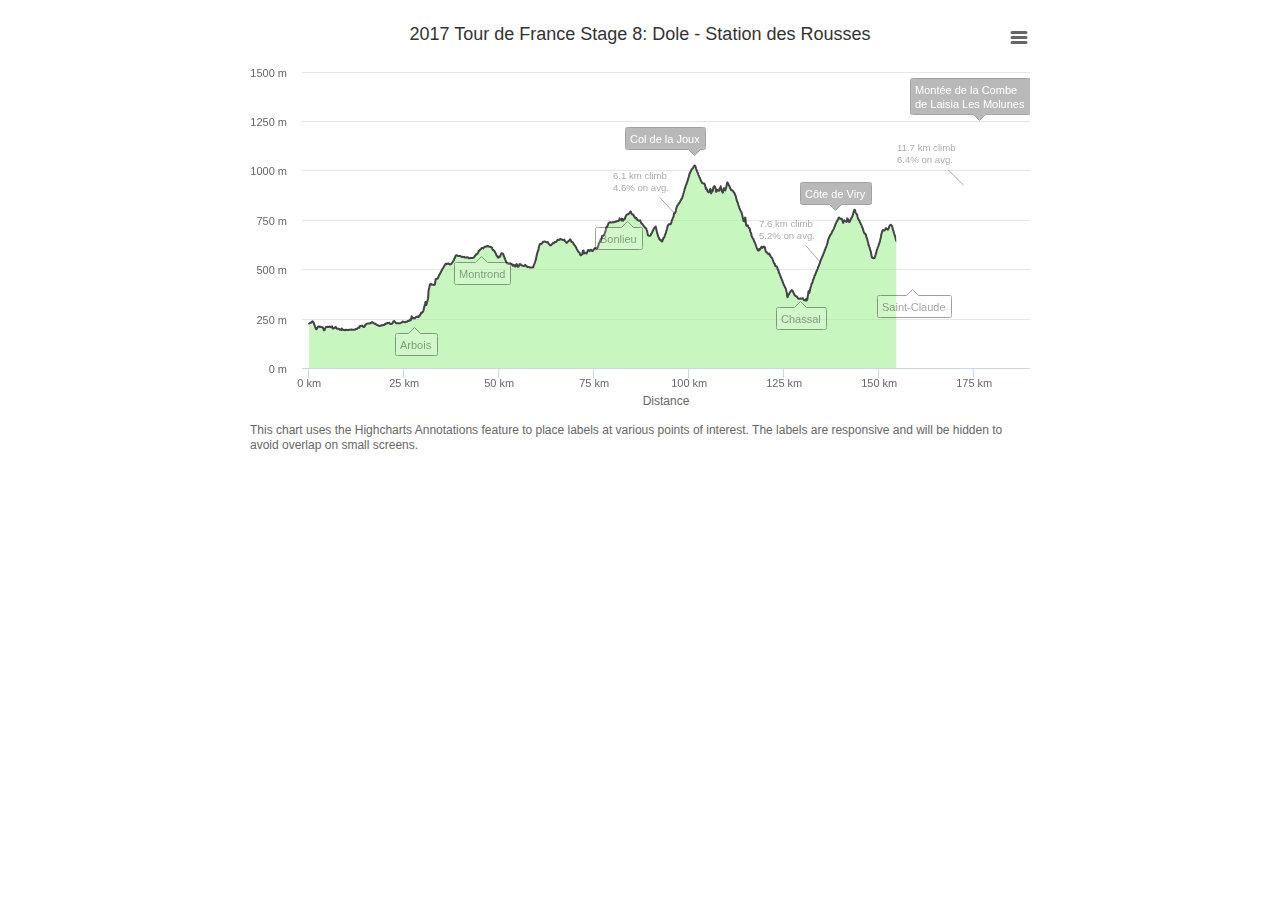
<file: jquery/highcharts/examples/annotations/index.html>
<!DOCTYPE HTML>
<html>
	<head>
		<meta http-equiv="Content-Type" content="text/html; charset=utf-8">
		<meta name="viewport" content="width=device-width, initial-scale=1">
		<title>Highcharts Example</title>

		<style type="text/css">
#container,
.highcharts-data-table table {
    min-width: 350px;
    max-width: 800px;
    margin: 1em auto;
}

#container {
    height: 450px;
}

.highcharts-data-table table {
    font-family: Verdana, sans-serif;
    border-collapse: collapse;
    border: 1px solid #ebebeb;
    margin: 10px auto;
    text-align: center;
    width: 100%;
    max-width: 500px;
}

.highcharts-data-table caption {
    padding: 1em 0;
    font-size: 1.2em;
    color: #555;
}

.highcharts-data-table th {
    font-weight: 600;
    padding: 0.5em;
}

.highcharts-data-table td,
.highcharts-data-table th,
.highcharts-data-table caption {
    padding: 0.5em;
}

.highcharts-data-table thead tr,
.highcharts-data-table tr:nth-child(even) {
    background: #f8f8f8;
}

.highcharts-data-table tr:hover {
    background: #f1f7ff;
}

		</style>
	</head>
	<body>
<script src="../../code/highcharts.js"></script>
<script src="../../code/modules/annotations.js"></script>
<script src="../../code/modules/exporting.js"></script>
<script src="../../code/modules/accessibility.js"></script>

<div id="container"></div>



		<script type="text/javascript">
// Data generated from http://www.bikeforums.net/professional-cycling-fans/1113087-2017-tour-de-france-gpx-tcx-files.html
var elevationData = [
    [0.0, 225],
    [0.1, 226],
    [0.2, 228],
    [0.3, 228],
    [0.4, 229],
    [0.5, 229],
    [0.6, 230],
    [0.7, 234],
    [0.8, 235],
    [0.9, 236],
    [1.0, 235],
    [1.1, 232],
    [1.2, 228],
    [1.3, 223],
    [1.4, 218],
    [1.5, 214],
    [1.6, 207],
    [1.7, 202],
    [1.8, 198],
    [1.9, 196],
    [2.0, 197],
    [2.1, 200],
    [2.2, 205],
    [2.3, 206],
    [2.4, 210],
    [2.5, 210],
    [2.6, 210],
    [2.7, 209],
    [2.8, 208],
    [2.9, 207],
    [3.0, 209],
    [3.1, 208],
    [3.2, 207],
    [3.3, 207],
    [3.4, 206],
    [3.5, 206],
    [3.6, 205],
    [3.7, 201],
    [3.8, 195],
    [3.9, 191],
    [4.0, 191],
    [4.1, 195],
    [4.2, 199],
    [4.3, 203],
    [4.4, 208],
    [4.5, 208],
    [4.6, 208],
    [4.7, 208],
    [4.8, 209],
    [4.9, 207],
    [5.0, 207],
    [5.1, 208],
    [5.2, 209],
    [5.3, 208],
    [5.4, 210],
    [5.5, 209],
    [5.6, 209],
    [5.7, 206],
    [5.8, 207],
    [5.9, 209],
    [6.0, 211],
    [6.1, 206],
    [6.2, 201],
    [6.3, 199],
    [6.4, 200],
    [6.5, 202],
    [6.6, 203],
    [6.7, 202],
    [6.8, 204],
    [6.9, 206],
    [7.0, 208],
    [7.1, 205],
    [7.2, 202],
    [7.3, 198],
    [7.4, 198],
    [7.5, 198],
    [7.6, 198],
    [7.7, 198],
    [7.8, 199],
    [7.9, 197],
    [8.0, 194],
    [8.1, 194],
    [8.2, 195],
    [8.3, 195],
    [8.4, 196],
    [8.5, 192],
    [8.6, 200],
    [8.7, 197],
    [8.8, 194],
    [8.9, 194],
    [9.0, 193],
    [9.1, 192],
    [9.2, 192],
    [9.3, 193],
    [9.4, 191],
    [9.5, 191],
    [9.6, 193],
    [9.7, 193],
    [9.8, 194],
    [9.9, 192],
    [10.0, 192],
    [10.1, 192],
    [10.2, 192],
    [10.3, 192],
    [10.4, 193],
    [10.5, 193],
    [10.6, 193],
    [10.7, 193],
    [10.8, 194],
    [10.9, 194],
    [11.0, 194],
    [11.1, 195],
    [11.2, 194],
    [11.3, 194],
    [11.4, 194],
    [11.5, 194],
    [11.6, 193],
    [11.7, 194],
    [11.8, 194],
    [11.9, 194],
    [12.0, 195],
    [12.1, 195],
    [12.2, 195],
    [12.3, 197],
    [12.4, 197],
    [12.5, 197],
    [12.6, 198],
    [12.7, 201],
    [12.8, 202],
    [12.9, 203],
    [13.0, 205],
    [13.1, 205],
    [13.2, 204],
    [13.3, 210],
    [13.4, 213],
    [13.5, 212],
    [13.6, 213],
    [13.7, 213],
    [13.8, 213],
    [13.9, 214],
    [14.0, 214],
    [14.1, 212],
    [14.2, 209],
    [14.3, 207],
    [14.4, 207],
    [14.5, 208],
    [14.6, 211],
    [14.7, 215],
    [14.8, 219],
    [14.9, 219],
    [15.0, 221],
    [15.1, 224],
    [15.2, 224],
    [15.3, 225],
    [15.4, 225],
    [15.5, 225],
    [15.6, 225],
    [15.7, 225],
    [15.8, 225],
    [15.9, 226],
    [16.0, 226],
    [16.1, 227],
    [16.2, 227],
    [16.3, 230],
    [16.4, 231],
    [16.5, 231],
    [16.6, 232],
    [16.7, 230],
    [16.8, 229],
    [16.9, 228],
    [17.0, 226],
    [17.1, 226],
    [17.2, 224],
    [17.3, 223],
    [17.4, 224],
    [17.5, 223],
    [17.6, 221],
    [17.7, 220],
    [17.8, 218],
    [17.9, 217],
    [18.0, 216],
    [18.1, 216],
    [18.2, 215],
    [18.3, 214],
    [18.4, 213],
    [18.5, 212],
    [18.6, 212],
    [18.7, 213],
    [18.8, 214],
    [18.9, 215],
    [19.0, 215],
    [19.1, 216],
    [19.2, 217],
    [19.3, 216],
    [19.4, 216],
    [19.5, 217],
    [19.6, 219],
    [19.7, 218],
    [19.8, 218],
    [19.9, 220],
    [20.0, 224],
    [20.1, 224],
    [20.2, 225],
    [20.3, 224],
    [20.4, 225],
    [20.5, 228],
    [20.6, 228],
    [20.7, 227],
    [20.8, 228],
    [20.9, 228],
    [21.0, 228],
    [21.1, 229],
    [21.2, 225],
    [21.3, 223],
    [21.4, 222],
    [21.5, 222],
    [21.6, 223],
    [21.7, 224],
    [21.8, 224],
    [21.9, 226],
    [22.0, 228],
    [22.1, 233],
    [22.2, 237],
    [22.3, 237],
    [22.4, 238],
    [22.5, 236],
    [22.6, 232],
    [22.7, 232],
    [22.8, 228],
    [22.9, 227],
    [23.0, 227],
    [23.1, 227],
    [23.2, 227],
    [23.3, 226],
    [23.4, 226],
    [23.5, 226],
    [23.6, 226],
    [23.7, 226],
    [23.8, 226],
    [23.9, 226],
    [24.0, 228],
    [24.1, 228],
    [24.2, 229],
    [24.3, 230],
    [24.4, 230],
    [24.5, 233],
    [24.6, 235],
    [24.7, 234],
    [24.8, 234],
    [24.9, 233],
    [25.0, 233],
    [25.1, 232],
    [25.2, 232],
    [25.3, 232],
    [25.4, 232],
    [25.5, 234],
    [25.6, 234],
    [25.7, 234],
    [25.8, 234],
    [25.9, 237],
    [26.0, 238],
    [26.1, 238],
    [26.2, 238],
    [26.3, 240],
    [26.4, 240],
    [26.5, 244],
    [26.6, 241],
    [26.7, 241],
    [26.8, 245],
    [26.9, 254],
    [27.0, 262],
    [27.1, 255],
    [27.2, 255],
    [27.3, 251],
    [27.4, 252],
    [27.5, 253],
    [27.6, 253],
    [27.7, 251],
    [27.8, 251],
    [27.9, 254],
    [28.0, 255],
    [28.1, 257],
    [28.2, 259],
    [28.3, 259],
    [28.4, 259],
    [28.5, 260],
    [28.6, 258],
    [28.7, 258],
    [28.8, 262],
    [28.9, 260],
    [29.0, 262],
    [29.1, 266],
    [29.2, 268],
    [29.3, 270],
    [29.4, 278],
    [29.5, 276],
    [29.6, 278],
    [29.7, 282],
    [29.8, 281],
    [29.9, 284],
    [30.0, 287],
    [30.1, 292],
    [30.2, 303],
    [30.3, 309],
    [30.4, 317],
    [30.5, 324],
    [30.6, 334],
    [30.7, 334],
    [30.8, 319],
    [30.9, 321],
    [31.0, 333],
    [31.1, 337],
    [31.2, 345],
    [31.3, 352],
    [31.4, 386],
    [31.5, 398],
    [31.6, 406],
    [31.7, 416],
    [31.8, 423],
    [31.9, 425],
    [32.0, 425],
    [32.1, 424],
    [32.2, 423],
    [32.3, 421],
    [32.4, 421],
    [32.5, 422],
    [32.6, 421],
    [32.7, 421],
    [32.8, 421],
    [32.9, 421],
    [33.0, 421],
    [33.1, 423],
    [33.2, 435],
    [33.3, 450],
    [33.4, 451],
    [33.5, 452],
    [33.6, 452],
    [33.7, 452],
    [33.8, 452],
    [33.9, 455],
    [34.0, 459],
    [34.1, 465],
    [34.2, 469],
    [34.3, 473],
    [34.4, 476],
    [34.5, 480],
    [34.6, 483],
    [34.7, 487],
    [34.8, 490],
    [34.9, 494],
    [35.0, 497],
    [35.1, 502],
    [35.2, 504],
    [35.3, 507],
    [35.4, 511],
    [35.5, 514],
    [35.6, 518],
    [35.7, 521],
    [35.8, 524],
    [35.9, 527],
    [36.0, 528],
    [36.1, 525],
    [36.2, 526],
    [36.3, 528],
    [36.4, 528],
    [36.5, 528],
    [36.6, 529],
    [36.7, 528],
    [36.8, 526],
    [36.9, 525],
    [37.0, 524],
    [37.1, 524],
    [37.2, 524],
    [37.3, 525],
    [37.4, 528],
    [37.5, 528],
    [37.6, 532],
    [37.7, 534],
    [37.8, 538],
    [37.9, 540],
    [38.0, 544],
    [38.1, 546],
    [38.2, 554],
    [38.3, 555],
    [38.4, 559],
    [38.5, 566],
    [38.6, 568],
    [38.7, 571],
    [38.8, 571],
    [38.9, 570],
    [39.0, 569],
    [39.1, 567],
    [39.2, 567],
    [39.3, 566],
    [39.4, 566],
    [39.5, 566],
    [39.6, 566],
    [39.7, 566],
    [39.8, 566],
    [39.9, 565],
    [40.0, 563],
    [40.1, 562],
    [40.2, 563],
    [40.3, 563],
    [40.4, 562],
    [40.5, 562],
    [40.6, 562],
    [40.7, 561],
    [40.8, 563],
    [40.9, 561],
    [41.0, 559],
    [41.1, 559],
    [41.2, 559],
    [41.3, 558],
    [41.4, 559],
    [41.5, 560],
    [41.6, 560],
    [41.7, 560],
    [41.8, 559],
    [41.9, 557],
    [42.0, 556],
    [42.1, 555],
    [42.2, 555],
    [42.3, 556],
    [42.4, 557],
    [42.5, 557],
    [42.6, 557],
    [42.7, 557],
    [42.8, 557],
    [42.9, 557],
    [43.0, 557],
    [43.1, 557],
    [43.2, 558],
    [43.3, 559],
    [43.4, 560],
    [43.5, 563],
    [43.6, 566],
    [43.7, 570],
    [43.8, 572],
    [43.9, 575],
    [44.0, 573],
    [44.1, 576],
    [44.2, 577],
    [44.3, 579],
    [44.4, 581],
    [44.5, 584],
    [44.6, 591],
    [44.7, 593],
    [44.8, 594],
    [44.9, 596],
    [45.0, 599],
    [45.1, 601],
    [45.2, 601],
    [45.3, 604],
    [45.4, 607],
    [45.5, 607],
    [45.6, 607],
    [45.7, 607],
    [45.8, 605],
    [45.9, 607],
    [46.0, 609],
    [46.1, 612],
    [46.2, 613],
    [46.3, 614],
    [46.4, 614],
    [46.5, 614],
    [46.6, 616],
    [46.7, 616],
    [46.8, 615],
    [46.9, 615],
    [47.0, 618],
    [47.1, 617],
    [47.2, 615],
    [47.3, 614],
    [47.4, 613],
    [47.5, 613],
    [47.6, 613],
    [47.7, 613],
    [47.8, 612],
    [47.9, 612],
    [48.0, 609],
    [48.1, 610],
    [48.2, 603],
    [48.3, 598],
    [48.4, 598],
    [48.5, 596],
    [48.6, 595],
    [48.7, 593],
    [48.8, 590],
    [48.9, 587],
    [49.0, 583],
    [49.1, 580],
    [49.2, 576],
    [49.3, 569],
    [49.4, 568],
    [49.5, 566],
    [49.6, 560],
    [49.7, 559],
    [49.8, 558],
    [49.9, 562],
    [50.0, 564],
    [50.1, 563],
    [50.2, 563],
    [50.3, 567],
    [50.4, 574],
    [50.5, 577],
    [50.6, 580],
    [50.7, 581],
    [50.8, 579],
    [50.9, 579],
    [51.0, 578],
    [51.1, 574],
    [51.2, 569],
    [51.3, 564],
    [51.4, 558],
    [51.5, 554],
    [51.6, 550],
    [51.7, 543],
    [51.8, 539],
    [51.9, 536],
    [52.0, 532],
    [52.1, 530],
    [52.2, 529],
    [52.3, 528],
    [52.4, 528],
    [52.5, 528],
    [52.6, 528],
    [52.7, 527],
    [52.8, 527],
    [52.9, 528],
    [53.0, 529],
    [53.1, 528],
    [53.2, 526],
    [53.3, 526],
    [53.4, 524],
    [53.5, 519],
    [53.6, 517],
    [53.7, 517],
    [53.8, 522],
    [53.9, 521],
    [54.0, 520],
    [54.1, 518],
    [54.2, 513],
    [54.3, 518],
    [54.4, 520],
    [54.5, 523],
    [54.6, 526],
    [54.7, 522],
    [54.8, 513],
    [54.9, 512],
    [55.0, 513],
    [55.1, 513],
    [55.2, 518],
    [55.3, 522],
    [55.4, 526],
    [55.5, 526],
    [55.6, 525],
    [55.7, 522],
    [55.8, 520],
    [55.9, 519],
    [56.0, 518],
    [56.1, 518],
    [56.2, 518],
    [56.3, 517],
    [56.4, 516],
    [56.5, 517],
    [56.6, 517],
    [56.7, 517],
    [56.8, 521],
    [56.9, 522],
    [57.0, 518],
    [57.1, 517],
    [57.2, 514],
    [57.3, 515],
    [57.4, 513],
    [57.5, 511],
    [57.6, 511],
    [57.7, 511],
    [57.8, 510],
    [57.9, 510],
    [58.0, 509],
    [58.1, 509],
    [58.2, 509],
    [58.3, 509],
    [58.4, 509],
    [58.5, 509],
    [58.6, 509],
    [58.7, 509],
    [58.8, 509],
    [58.9, 510],
    [59.0, 510],
    [59.1, 521],
    [59.2, 524],
    [59.3, 528],
    [59.4, 533],
    [59.5, 539],
    [59.6, 545],
    [59.7, 551],
    [59.8, 562],
    [59.9, 572],
    [60.0, 579],
    [60.1, 585],
    [60.2, 593],
    [60.3, 596],
    [60.4, 605],
    [60.5, 617],
    [60.6, 620],
    [60.7, 627],
    [60.8, 628],
    [60.9, 627],
    [61.0, 627],
    [61.1, 628],
    [61.2, 629],
    [61.3, 632],
    [61.4, 634],
    [61.5, 638],
    [61.6, 637],
    [61.7, 638],
    [61.8, 639],
    [61.9, 640],
    [62.0, 640],
    [62.1, 639],
    [62.2, 639],
    [62.3, 637],
    [62.4, 637],
    [62.5, 636],
    [62.6, 637],
    [62.7, 636],
    [62.8, 637],
    [62.9, 635],
    [63.0, 629],
    [63.1, 626],
    [63.2, 626],
    [63.3, 623],
    [63.4, 621],
    [63.5, 621],
    [63.6, 621],
    [63.7, 622],
    [63.8, 625],
    [63.9, 626],
    [64.0, 629],
    [64.1, 631],
    [64.2, 633],
    [64.3, 631],
    [64.4, 632],
    [64.5, 634],
    [64.6, 637],
    [64.7, 637],
    [64.8, 637],
    [64.9, 637],
    [65.0, 638],
    [65.1, 641],
    [65.2, 644],
    [65.3, 646],
    [65.4, 649],
    [65.5, 648],
    [65.6, 647],
    [65.7, 647],
    [65.8, 649],
    [65.9, 650],
    [66.0, 651],
    [66.1, 654],
    [66.2, 652],
    [66.3, 651],
    [66.4, 650],
    [66.5, 650],
    [66.6, 649],
    [66.7, 648],
    [66.8, 648],
    [66.9, 648],
    [67.0, 649],
    [67.1, 650],
    [67.2, 647],
    [67.3, 642],
    [67.4, 641],
    [67.5, 638],
    [67.6, 636],
    [67.7, 635],
    [67.8, 633],
    [67.9, 636],
    [68.0, 638],
    [68.1, 639],
    [68.2, 641],
    [68.3, 643],
    [68.4, 644],
    [68.5, 645],
    [68.6, 649],
    [68.7, 651],
    [68.8, 648],
    [68.9, 645],
    [69.0, 640],
    [69.1, 637],
    [69.2, 637],
    [69.3, 637],
    [69.4, 635],
    [69.5, 630],
    [69.6, 628],
    [69.7, 625],
    [69.8, 622],
    [69.9, 620],
    [70.0, 618],
    [70.1, 613],
    [70.2, 612],
    [70.3, 608],
    [70.4, 603],
    [70.5, 599],
    [70.6, 597],
    [70.7, 591],
    [70.8, 590],
    [70.9, 587],
    [71.0, 584],
    [71.1, 584],
    [71.2, 582],
    [71.3, 574],
    [71.4, 572],
    [71.5, 570],
    [71.6, 572],
    [71.7, 573],
    [71.8, 575],
    [71.9, 578],
    [72.0, 590],
    [72.1, 595],
    [72.2, 595],
    [72.3, 579],
    [72.4, 581],
    [72.5, 583],
    [72.6, 583],
    [72.7, 583],
    [72.8, 583],
    [72.9, 580],
    [73.0, 579],
    [73.1, 584],
    [73.2, 587],
    [73.3, 594],
    [73.4, 597],
    [73.5, 597],
    [73.6, 596],
    [73.7, 593],
    [73.8, 591],
    [73.9, 596],
    [74.0, 596],
    [74.1, 598],
    [74.2, 598],
    [74.3, 595],
    [74.4, 592],
    [74.5, 592],
    [74.6, 592],
    [74.7, 594],
    [74.8, 597],
    [74.9, 600],
    [75.0, 601],
    [75.1, 605],
    [75.2, 604],
    [75.3, 604],
    [75.4, 607],
    [75.5, 607],
    [75.6, 607],
    [75.7, 604],
    [75.8, 605],
    [75.9, 608],
    [76.0, 616],
    [76.1, 618],
    [76.2, 629],
    [76.3, 633],
    [76.4, 634],
    [76.5, 637],
    [76.6, 644],
    [76.7, 650],
    [76.8, 653],
    [76.9, 653],
    [77.0, 657],
    [77.1, 664],
    [77.2, 668],
    [77.3, 668],
    [77.4, 668],
    [77.5, 672],
    [77.6, 674],
    [77.7, 679],
    [77.8, 681],
    [77.9, 689],
    [78.0, 692],
    [78.1, 704],
    [78.2, 708],
    [78.3, 714],
    [78.4, 716],
    [78.5, 719],
    [78.6, 722],
    [78.7, 729],
    [78.8, 733],
    [78.9, 735],
    [79.0, 736],
    [79.1, 737],
    [79.2, 737],
    [79.3, 737],
    [79.4, 737],
    [79.5, 736],
    [79.6, 736],
    [79.7, 736],
    [79.8, 737],
    [79.9, 737],
    [80.0, 737],
    [80.1, 737],
    [80.2, 738],
    [80.3, 739],
    [80.4, 739],
    [80.5, 739],
    [80.6, 741],
    [80.7, 741],
    [80.8, 741],
    [80.9, 741],
    [81.0, 743],
    [81.1, 744],
    [81.2, 744],
    [81.3, 744],
    [81.4, 744],
    [81.5, 746],
    [81.6, 748],
    [81.7, 757],
    [81.8, 753],
    [81.9, 752],
    [82.0, 751],
    [82.1, 748],
    [82.2, 746],
    [82.3, 756],
    [82.4, 755],
    [82.5, 748],
    [82.6, 745],
    [82.7, 749],
    [82.8, 752],
    [82.9, 753],
    [83.0, 753],
    [83.1, 755],
    [83.2, 764],
    [83.3, 766],
    [83.4, 771],
    [83.5, 774],
    [83.6, 775],
    [83.7, 777],
    [83.8, 778],
    [83.9, 778],
    [84.0, 780],
    [84.1, 780],
    [84.2, 782],
    [84.3, 783],
    [84.4, 786],
    [84.5, 791],
    [84.6, 792],
    [84.7, 787],
    [84.8, 782],
    [84.9, 780],
    [85.0, 777],
    [85.1, 777],
    [85.2, 777],
    [85.3, 777],
    [85.4, 770],
    [85.5, 768],
    [85.6, 764],
    [85.7, 763],
    [85.8, 758],
    [85.9, 757],
    [86.0, 760],
    [86.1, 759],
    [86.2, 756],
    [86.3, 751],
    [86.4, 748],
    [86.5, 748],
    [86.6, 747],
    [86.7, 746],
    [86.8, 745],
    [86.9, 746],
    [87.0, 746],
    [87.1, 747],
    [87.2, 742],
    [87.3, 738],
    [87.4, 733],
    [87.5, 730],
    [87.6, 730],
    [87.7, 727],
    [87.8, 725],
    [87.9, 722],
    [88.0, 719],
    [88.1, 718],
    [88.2, 716],
    [88.3, 712],
    [88.4, 710],
    [88.5, 708],
    [88.6, 707],
    [88.7, 705],
    [88.8, 699],
    [88.9, 695],
    [89.0, 686],
    [89.1, 674],
    [89.2, 671],
    [89.3, 670],
    [89.4, 670],
    [89.5, 669],
    [89.6, 668],
    [89.7, 669],
    [89.8, 670],
    [89.9, 672],
    [90.0, 679],
    [90.1, 681],
    [90.2, 684],
    [90.3, 689],
    [90.4, 693],
    [90.5, 697],
    [90.6, 701],
    [90.7, 705],
    [90.8, 708],
    [90.9, 709],
    [91.0, 712],
    [91.1, 714],
    [91.2, 716],
    [91.3, 706],
    [91.4, 697],
    [91.5, 689],
    [91.6, 681],
    [91.7, 677],
    [91.8, 668],
    [91.9, 663],
    [92.0, 661],
    [92.1, 653],
    [92.2, 652],
    [92.3, 650],
    [92.4, 647],
    [92.5, 646],
    [92.6, 645],
    [92.7, 642],
    [92.8, 640],
    [92.9, 640],
    [93.0, 651],
    [93.1, 648],
    [93.2, 657],
    [93.3, 660],
    [93.4, 660],
    [93.5, 662],
    [93.6, 672],
    [93.7, 675],
    [93.8, 681],
    [93.9, 685],
    [94.0, 694],
    [94.1, 700],
    [94.2, 707],
    [94.3, 716],
    [94.4, 720],
    [94.5, 723],
    [94.6, 727],
    [94.7, 727],
    [94.8, 728],
    [94.9, 727],
    [95.0, 727],
    [95.1, 727],
    [95.2, 730],
    [95.3, 735],
    [95.4, 744],
    [95.5, 749],
    [95.6, 753],
    [95.7, 759],
    [95.8, 762],
    [95.9, 767],
    [96.0, 782],
    [96.1, 781],
    [96.2, 783],
    [96.3, 785],
    [96.4, 789],
    [96.5, 796],
    [96.6, 807],
    [96.7, 813],
    [96.8, 819],
    [96.9, 822],
    [97.0, 824],
    [97.1, 826],
    [97.2, 830],
    [97.3, 832],
    [97.4, 836],
    [97.5, 838],
    [97.6, 842],
    [97.7, 847],
    [97.8, 848],
    [97.9, 854],
    [98.0, 855],
    [98.1, 858],
    [98.2, 863],
    [98.3, 870],
    [98.4, 875],
    [98.5, 883],
    [98.6, 889],
    [98.7, 896],
    [98.8, 904],
    [98.9, 910],
    [99.0, 916],
    [99.1, 922],
    [99.2, 927],
    [99.3, 931],
    [99.4, 938],
    [99.5, 941],
    [99.6, 949],
    [99.7, 954],
    [99.8, 962],
    [99.9, 967],
    [100.0, 976],
    [100.1, 983],
    [100.2, 986],
    [100.3, 992],
    [100.4, 994],
    [100.5, 999],
    [100.6, 1004],
    [100.7, 1006],
    [100.8, 1007],
    [100.9, 1009],
    [101.0, 1012],
    [101.1, 1016],
    [101.2, 1019],
    [101.3, 1021],
    [101.4, 1025],
    [101.5, 1025],
    [101.6, 1020],
    [101.7, 1017],
    [101.8, 1009],
    [101.9, 1003],
    [102.0, 1000],
    [102.1, 994],
    [102.2, 989],
    [102.3, 986],
    [102.4, 979],
    [102.5, 974],
    [102.6, 972],
    [102.7, 964],
    [102.8, 961],
    [102.9, 957],
    [103.0, 952],
    [103.1, 946],
    [103.2, 944],
    [103.3, 940],
    [103.4, 936],
    [103.5, 935],
    [103.6, 934],
    [103.7, 934],
    [103.8, 934],
    [103.9, 934],
    [104.0, 933],
    [104.1, 929],
    [104.2, 922],
    [104.3, 914],
    [104.4, 906],
    [104.5, 910],
    [104.6, 906],
    [104.7, 903],
    [104.8, 895],
    [104.9, 893],
    [105.0, 891],
    [105.1, 889],
    [105.2, 889],
    [105.3, 893],
    [105.4, 899],
    [105.5, 904],
    [105.6, 906],
    [105.7, 897],
    [105.8, 883],
    [105.9, 895],
    [106.0, 898],
    [106.1, 893],
    [106.2, 895],
    [106.3, 907],
    [106.4, 916],
    [106.5, 915],
    [106.6, 920],
    [106.7, 919],
    [106.8, 917],
    [106.9, 911],
    [107.0, 904],
    [107.1, 891],
    [107.2, 894],
    [107.3, 902],
    [107.4, 900],
    [107.5, 900],
    [107.6, 898],
    [107.7, 897],
    [107.8, 897],
    [107.9, 897],
    [108.0, 909],
    [108.1, 910],
    [108.2, 906],
    [108.3, 920],
    [108.4, 901],
    [108.5, 900],
    [108.6, 895],
    [108.7, 892],
    [108.8, 887],
    [108.9, 889],
    [109.0, 904],
    [109.1, 910],
    [109.2, 910],
    [109.3, 907],
    [109.4, 906],
    [109.5, 898],
    [109.6, 908],
    [109.7, 911],
    [109.8, 920],
    [109.9, 928],
    [110.0, 939],
    [110.1, 939],
    [110.2, 935],
    [110.3, 932],
    [110.4, 926],
    [110.5, 924],
    [110.6, 919],
    [110.7, 913],
    [110.8, 909],
    [110.9, 906],
    [111.0, 901],
    [111.1, 899],
    [111.2, 899],
    [111.3, 899],
    [111.4, 898],
    [111.5, 896],
    [111.6, 895],
    [111.7, 889],
    [111.8, 887],
    [111.9, 886],
    [112.0, 881],
    [112.1, 875],
    [112.2, 872],
    [112.3, 867],
    [112.4, 856],
    [112.5, 850],
    [112.6, 842],
    [112.7, 839],
    [112.8, 836],
    [112.9, 827],
    [113.0, 822],
    [113.1, 817],
    [113.2, 809],
    [113.3, 805],
    [113.4, 802],
    [113.5, 796],
    [113.6, 793],
    [113.7, 790],
    [113.8, 786],
    [113.9, 778],
    [114.0, 770],
    [114.1, 759],
    [114.2, 754],
    [114.3, 744],
    [114.4, 744],
    [114.5, 746],
    [114.6, 741],
    [114.7, 761],
    [114.8, 759],
    [114.9, 737],
    [115.0, 722],
    [115.1, 719],
    [115.2, 720],
    [115.3, 721],
    [115.4, 722],
    [115.5, 718],
    [115.6, 713],
    [115.7, 709],
    [115.8, 706],
    [115.9, 707],
    [116.0, 699],
    [116.1, 689],
    [116.2, 685],
    [116.3, 683],
    [116.4, 669],
    [116.5, 665],
    [116.6, 661],
    [116.7, 657],
    [116.8, 653],
    [116.9, 653],
    [117.0, 647],
    [117.1, 640],
    [117.2, 638],
    [117.3, 633],
    [117.4, 628],
    [117.5, 624],
    [117.6, 618],
    [117.7, 613],
    [117.8, 607],
    [117.9, 602],
    [118.0, 598],
    [118.1, 595],
    [118.2, 595],
    [118.3, 594],
    [118.4, 602],
    [118.5, 598],
    [118.6, 598],
    [118.7, 601],
    [118.8, 605],
    [118.9, 608],
    [119.0, 612],
    [119.1, 614],
    [119.2, 611],
    [119.3, 608],
    [119.4, 611],
    [119.5, 612],
    [119.6, 614],
    [119.7, 615],
    [119.8, 613],
    [119.9, 611],
    [120.0, 602],
    [120.1, 593],
    [120.2, 588],
    [120.3, 588],
    [120.4, 586],
    [120.5, 583],
    [120.6, 579],
    [120.7, 579],
    [120.8, 578],
    [120.9, 576],
    [121.0, 575],
    [121.1, 579],
    [121.2, 574],
    [121.3, 570],
    [121.4, 565],
    [121.5, 562],
    [121.6, 560],
    [121.7, 559],
    [121.8, 556],
    [121.9, 554],
    [122.0, 546],
    [122.1, 542],
    [122.2, 536],
    [122.3, 531],
    [122.4, 529],
    [122.5, 529],
    [122.6, 518],
    [122.7, 515],
    [122.8, 515],
    [122.9, 515],
    [123.0, 514],
    [123.1, 513],
    [123.2, 506],
    [123.3, 498],
    [123.4, 496],
    [123.5, 494],
    [123.6, 483],
    [123.7, 479],
    [123.8, 476],
    [123.9, 470],
    [124.0, 466],
    [124.1, 460],
    [124.2, 457],
    [124.3, 451],
    [124.4, 445],
    [124.5, 443],
    [124.6, 435],
    [124.7, 432],
    [124.8, 426],
    [124.9, 421],
    [125.0, 418],
    [125.1, 414],
    [125.2, 408],
    [125.3, 405],
    [125.4, 403],
    [125.5, 394],
    [125.6, 386],
    [125.7, 379],
    [125.8, 361],
    [125.9, 358],
    [126.0, 366],
    [126.1, 372],
    [126.2, 372],
    [126.3, 374],
    [126.4, 379],
    [126.5, 382],
    [126.6, 385],
    [126.7, 388],
    [126.8, 390],
    [126.9, 393],
    [127.0, 394],
    [127.1, 393],
    [127.2, 391],
    [127.3, 387],
    [127.4, 382],
    [127.5, 378],
    [127.6, 374],
    [127.7, 370],
    [127.8, 367],
    [127.9, 366],
    [128.0, 364],
    [128.1, 364],
    [128.2, 362],
    [128.3, 362],
    [128.4, 360],
    [128.5, 357],
    [128.6, 354],
    [128.7, 351],
    [128.8, 350],
    [128.9, 351],
    [129.0, 350],
    [129.1, 350],
    [129.2, 351],
    [129.3, 352],
    [129.4, 352],
    [129.5, 352],
    [129.6, 351],
    [129.7, 352],
    [129.8, 352],
    [129.9, 353],
    [130.0, 348],
    [130.1, 346],
    [130.2, 344],
    [130.3, 343],
    [130.4, 343],
    [130.5, 342],
    [130.6, 342],
    [130.7, 345],
    [130.8, 349],
    [130.9, 341],
    [131.0, 345],
    [131.1, 348],
    [131.2, 364],
    [131.3, 374],
    [131.4, 388],
    [131.5, 379],
    [131.6, 380],
    [131.7, 387],
    [131.8, 394],
    [131.9, 404],
    [132.0, 411],
    [132.1, 416],
    [132.2, 426],
    [132.3, 428],
    [132.4, 430],
    [132.5, 438],
    [132.6, 447],
    [132.7, 450],
    [132.8, 454],
    [132.9, 460],
    [133.0, 468],
    [133.1, 469],
    [133.2, 474],
    [133.3, 478],
    [133.4, 485],
    [133.5, 488],
    [133.6, 494],
    [133.7, 497],
    [133.8, 502],
    [133.9, 510],
    [134.0, 513],
    [134.1, 516],
    [134.2, 523],
    [134.3, 527],
    [134.4, 531],
    [134.5, 540],
    [134.6, 544],
    [134.7, 549],
    [134.8, 554],
    [134.9, 557],
    [135.0, 564],
    [135.1, 566],
    [135.2, 571],
    [135.3, 577],
    [135.4, 581],
    [135.5, 584],
    [135.6, 591],
    [135.7, 596],
    [135.8, 600],
    [135.9, 608],
    [136.0, 610],
    [136.1, 616],
    [136.2, 621],
    [136.3, 627],
    [136.4, 632],
    [136.5, 644],
    [136.6, 649],
    [136.7, 656],
    [136.8, 660],
    [136.9, 663],
    [137.0, 668],
    [137.1, 672],
    [137.2, 674],
    [137.3, 677],
    [137.4, 680],
    [137.5, 683],
    [137.6, 689],
    [137.7, 691],
    [137.8, 697],
    [137.9, 699],
    [138.0, 702],
    [138.1, 707],
    [138.2, 712],
    [138.3, 716],
    [138.4, 720],
    [138.5, 728],
    [138.6, 731],
    [138.7, 735],
    [138.8, 740],
    [138.9, 742],
    [139.0, 746],
    [139.1, 750],
    [139.2, 752],
    [139.3, 760],
    [139.4, 760],
    [139.5, 761],
    [139.6, 757],
    [139.7, 756],
    [139.8, 755],
    [139.9, 754],
    [140.0, 755],
    [140.1, 756],
    [140.2, 753],
    [140.3, 746],
    [140.4, 743],
    [140.5, 734],
    [140.6, 740],
    [140.7, 746],
    [140.8, 748],
    [140.9, 747],
    [141.0, 743],
    [141.1, 742],
    [141.2, 742],
    [141.3, 740],
    [141.4, 739],
    [141.5, 741],
    [141.6, 757],
    [141.7, 756],
    [141.8, 751],
    [141.9, 747],
    [142.0, 743],
    [142.1, 738],
    [142.2, 739],
    [142.3, 742],
    [142.4, 749],
    [142.5, 750],
    [142.6, 756],
    [142.7, 760],
    [142.8, 762],
    [142.9, 765],
    [143.0, 771],
    [143.1, 775],
    [143.2, 786],
    [143.3, 791],
    [143.4, 797],
    [143.5, 801],
    [143.6, 801],
    [143.7, 793],
    [143.8, 786],
    [143.9, 782],
    [144.0, 780],
    [144.1, 778],
    [144.2, 776],
    [144.3, 765],
    [144.4, 757],
    [144.5, 753],
    [144.6, 750],
    [144.7, 748],
    [144.8, 745],
    [144.9, 738],
    [145.0, 735],
    [145.1, 732],
    [145.2, 726],
    [145.3, 724],
    [145.4, 720],
    [145.5, 712],
    [145.6, 710],
    [145.7, 705],
    [145.8, 697],
    [145.9, 691],
    [146.0, 686],
    [146.1, 681],
    [146.2, 679],
    [146.3, 680],
    [146.4, 678],
    [146.5, 673],
    [146.6, 665],
    [146.7, 657],
    [146.8, 655],
    [146.9, 647],
    [147.0, 640],
    [147.1, 634],
    [147.2, 621],
    [147.3, 621],
    [147.4, 613],
    [147.5, 608],
    [147.6, 598],
    [147.7, 594],
    [147.8, 588],
    [147.9, 578],
    [148.0, 565],
    [148.1, 559],
    [148.2, 558],
    [148.3, 556],
    [148.4, 556],
    [148.5, 555],
    [148.6, 556],
    [148.7, 557],
    [148.8, 557],
    [148.9, 565],
    [149.0, 570],
    [149.1, 575],
    [149.2, 583],
    [149.3, 591],
    [149.4, 599],
    [149.5, 603],
    [149.6, 609],
    [149.7, 613],
    [149.8, 618],
    [149.9, 624],
    [150.0, 630],
    [150.1, 635],
    [150.2, 643],
    [150.3, 652],
    [150.4, 658],
    [150.5, 669],
    [150.6, 680],
    [150.7, 684],
    [150.8, 692],
    [150.9, 696],
    [151.0, 698],
    [151.1, 698],
    [151.2, 696],
    [151.3, 695],
    [151.4, 696],
    [151.5, 699],
    [151.6, 701],
    [151.7, 706],
    [151.8, 707],
    [151.9, 707],
    [152.0, 703],
    [152.1, 702],
    [152.2, 700],
    [152.3, 700],
    [152.4, 705],
    [152.5, 705],
    [152.6, 715],
    [152.7, 718],
    [152.8, 721],
    [152.9, 723],
    [153.0, 725],
    [153.1, 724],
    [153.2, 722],
    [153.3, 720],
    [153.4, 716],
    [153.5, 710],
    [153.6, 700],
    [153.7, 696],
    [153.8, 691],
    [153.9, 682],
    [154.0, 676],
    [154.1, 670],
    [154.2, 664],
    [154.3, 658],
    [154.4, 648],
    [154.5, 643],
    [154.6, 645],
    [154.7, 645],
    [154.8, 646],
    [154.9, 630],
    [155.0, 625],
    [155.1, 620],
    [155.2, 614],
    [155.3, 605],
    [155.4, 600],
    [155.5, 593],
    [155.6, 587],
    [155.7, 581],
    [155.8, 576],
    [155.9, 569],
    [156.0, 566],
    [156.1, 559],
    [156.2, 557],
    [156.3, 551],
    [156.4, 548],
    [156.5, 544],
    [156.6, 542],
    [156.7, 540],
    [156.8, 537],
    [156.9, 540],
    [157.0, 542],
    [157.1, 541],
    [157.2, 540],
    [157.3, 538],
    [157.4, 536],
    [157.5, 532],
    [157.6, 523],
    [157.7, 519],
    [157.8, 515],
    [157.9, 509],
    [158.0, 503],
    [158.1, 499],
    [158.2, 491],
    [158.3, 485],
    [158.4, 478],
    [158.5, 477],
    [158.6, 474],
    [158.7, 471],
    [158.8, 469],
    [158.9, 464],
    [159.0, 462],
    [159.1, 456],
    [159.2, 454],
    [159.3, 445],
    [159.4, 424],
    [159.5, 427],
    [159.6, 425],
    [159.7, 422],
    [159.8, 419],
    [159.9, 418],
    [160.0, 417],
    [160.1, 423],
    [160.2, 436],
    [160.3, 434],
    [160.4, 426],
    [160.5, 401],
    [160.6, 417],
    [160.7, 418],
    [160.8, 419],
    [160.9, 419],
    [161.0, 412],
    [161.1, 417],
    [161.2, 425],
    [161.3, 430],
    [161.4, 432],
    [161.5, 417],
    [161.6, 423],
    [161.7, 425],
    [161.8, 409],
    [161.9, 399],
    [162.0, 427],
    [162.1, 425],
    [162.2, 414],
    [162.3, 421],
    [162.4, 424],
    [162.5, 426],
    [162.6, 417],
    [162.7, 405],
    [162.8, 411],
    [162.9, 403],
    [163.0, 405],
    [163.1, 410],
    [163.2, 412],
    [163.3, 413],
    [163.4, 415],
    [163.5, 406],
    [163.6, 407],
    [163.7, 408],
    [163.8, 412],
    [163.9, 417],
    [164.0, 426],
    [164.1, 431],
    [164.2, 482],
    [164.3, 478],
    [164.4, 471],
    [164.5, 463],
    [164.6, 457],
    [164.7, 452],
    [164.8, 456],
    [164.9, 463],
    [165.0, 471],
    [165.1, 470],
    [165.2, 471],
    [165.3, 474],
    [165.4, 494],
    [165.5, 506],
    [165.6, 515],
    [165.7, 520],
    [165.8, 534],
    [165.9, 520],
    [166.0, 536],
    [166.1, 529],
    [166.2, 524],
    [166.3, 515],
    [166.4, 520],
    [166.5, 526],
    [166.6, 531],
    [166.7, 551],
    [166.8, 553],
    [166.9, 555],
    [167.0, 559],
    [167.1, 562],
    [167.2, 564],
    [167.3, 567],
    [167.4, 571],
    [167.5, 574],
    [167.6, 576],
    [167.7, 596],
    [167.8, 607],
    [167.9, 623],
    [168.0, 645],
    [168.1, 667],
    [168.2, 685],
    [168.3, 691],
    [168.4, 709],
    [168.5, 702],
    [168.6, 692],
    [168.7, 692],
    [168.8, 696],
    [168.9, 732],
    [169.0, 746],
    [169.1, 758],
    [169.2, 761],
    [169.3, 763],
    [169.4, 765],
    [169.5, 768],
    [169.6, 783],
    [169.7, 816],
    [169.8, 815],
    [169.9, 817],
    [170.0, 821],
    [170.1, 825],
    [170.2, 827],
    [170.3, 828],
    [170.4, 830],
    [170.5, 829],
    [170.6, 827],
    [170.7, 827],
    [170.8, 828],
    [170.9, 837],
    [171.0, 845],
    [171.1, 850],
    [171.2, 856],
    [171.3, 864],
    [171.4, 867],
    [171.5, 876],
    [171.6, 880],
    [171.7, 888],
    [171.8, 900],
    [171.9, 905],
    [172.0, 910],
    [172.1, 922],
    [172.2, 925],
    [172.3, 931],
    [172.4, 939],
    [172.5, 957],
    [172.6, 966],
    [172.7, 980],
    [172.8, 991],
    [172.9, 998],
    [173.0, 1008],
    [173.1, 1021],
    [173.2, 1031],
    [173.3, 1045],
    [173.4, 1059],
    [173.5, 1065],
    [173.6, 1078],
    [173.7, 1094],
    [173.8, 1092],
    [173.9, 1096],
    [174.0, 1098],
    [174.1, 1101],
    [174.2, 1104],
    [174.3, 1107],
    [174.4, 1110],
    [174.5, 1113],
    [174.6, 1114],
    [174.7, 1116],
    [174.8, 1119],
    [174.9, 1122],
    [175.0, 1125],
    [175.1, 1128],
    [175.2, 1130],
    [175.3, 1134],
    [175.4, 1137],
    [175.5, 1142],
    [175.6, 1148],
    [175.7, 1155],
    [175.8, 1162],
    [175.9, 1174],
    [176.0, 1183],
    [176.1, 1191],
    [176.2, 1196],
    [176.3, 1198],
    [176.4, 1200],
    [176.5, 1189],
    [176.6, 1183],
    [176.7, 1180],
    [176.8, 1178],
    [176.9, 1173],
    [177.0, 1171],
    [177.1, 1167],
    [177.2, 1165],
    [177.3, 1165],
    [177.4, 1165],
    [177.5, 1165],
    [177.6, 1164],
    [177.7, 1164],
    [177.8, 1164],
    [177.9, 1166],
    [178.0, 1167],
    [178.1, 1170],
    [178.2, 1177],
    [178.3, 1174],
    [178.4, 1166],
    [178.5, 1166],
    [178.6, 1164],
    [178.7, 1162],
    [178.8, 1160],
    [178.9, 1155],
    [179.0, 1152],
    [179.1, 1151],
    [179.2, 1151],
    [179.3, 1146],
    [179.4, 1144],
    [179.5, 1147],
    [179.6, 1151],
    [179.7, 1154],
    [179.8, 1153],
    [179.9, 1154],
    [180.0, 1153],
    [180.1, 1150],
    [180.2, 1147],
    [180.3, 1146],
    [180.4, 1144],
    [180.5, 1142],
    [180.6, 1140],
    [180.7, 1135],
    [180.8, 1125],
    [180.9, 1121],
    [181.0, 1113],
    [181.1, 1107],
    [181.2, 1098],
    [181.3, 1094],
    [181.4, 1087],
    [181.5, 1084],
    [181.6, 1082],
    [181.7, 1078],
    [181.8, 1073],
    [181.9, 1068],
    [182.0, 1063],
    [182.1, 1061],
    [182.2, 1060],
    [182.3, 1061],
    [182.4, 1065],
    [182.5, 1069],
    [182.6, 1072],
    [182.7, 1076],
    [182.8, 1084],
    [182.9, 1098],
    [183.0, 1110],
    [183.1, 1116],
    [183.2, 1113],
    [183.3, 1116],
    [183.4, 1122],
    [183.5, 1125],
    [183.6, 1133],
    [183.7, 1138],
    [183.8, 1146],
    [183.9, 1140],
    [184.0, 1135],
    [184.1, 1134],
    [184.2, 1131],
    [184.3, 1129],
    [184.4, 1137],
    [184.5, 1139],
    [184.6, 1144],
    [184.7, 1149],
    [184.8, 1155],
    [184.9, 1163],
    [185.0, 1164],
    [185.1, 1173],
    [185.2, 1170],
    [185.3, 1165],
    [185.4, 1157],
    [185.5, 1153],
    [185.6, 1150],
    [185.7, 1142],
    [185.8, 1141],
    [185.9, 1142],
    [186.0, 1142],
    [186.1, 1142],
    [186.2, 1142],
    [186.3, 1145],
    [186.4, 1151],
    [186.5, 1154],
    [186.6, 1155],
    [186.7, 1152],
    [186.8, 1154],
    [186.9, 1154],
    [187.0, 1155],
    [187.1, 1158],
    [187.2, 1159],
    [187.3, 1158],
    [187.4, 1158],
    [187.5, 1158],
    [187.6, 1161],
    [187.7, 1167],
    [187.8, 1170]
];

// Now create the chart
Highcharts.chart('container', {

    chart: {
        type: 'area',
        zoomType: 'x',
        panning: true,
        panKey: 'shift',
        scrollablePlotArea: {
            minWidth: 600
        }
    },

    caption: {
        text: 'This chart uses the Highcharts Annotations feature to place labels at various points of interest. The labels are responsive and will be hidden to avoid overlap on small screens.'
    },

    title: {
        text: '2017 Tour de France Stage 8: Dole - Station des Rousses'
    },

    accessibility: {
        description: 'This line chart uses the Highcharts Annotations feature to place labels at various points of interest. The labels are responsive and will be hidden to avoid overlap on small screens. Image description: An annotated line chart illustrates the 8th stage of the 2017 Tour de France cycling race from the start point in Dole to the finish line at Station des Rousses. Altitude is plotted on the Y-axis, and distance is plotted on the X-axis. The line graph is interactive, and the user can trace the altitude level along the stage. The graph is shaded below the data line to visualize the mountainous altitudes encountered on the 187.5-kilometre stage. The three largest climbs are highlighted at Col de la Joux, Côte de Viry and the final 11.7-kilometer, 6.4% gradient climb to Montée de la Combe de Laisia Les Molunes which peaks at 1200 meters above sea level. The stage passes through the villages of Arbois, Montrond, Bonlieu, Chassal and Saint-Claude along the route.',
        landmarkVerbosity: 'one'
    },

    lang: {
        accessibility: {
            screenReaderSection: {
                annotations: {
                    descriptionNoPoints: '{annotationText}, at distance {annotation.options.point.x}km, elevation {annotation.options.point.y} meters.'
                }
            }
        }
    },

    credits: {
        enabled: false
    },

    annotations: [{
        draggable: '',
        labelOptions: {
            backgroundColor: 'rgba(255,255,255,0.5)',
            verticalAlign: 'top',
            y: 15
        },
        labels: [{
            point: {
                xAxis: 0,
                yAxis: 0,
                x: 27.98,
                y: 255
            },
            text: 'Arbois'
        }, {
            point: {
                xAxis: 0,
                yAxis: 0,
                x: 45.5,
                y: 611
            },
            text: 'Montrond'
        }, {
            point: {
                xAxis: 0,
                yAxis: 0,
                x: 63,
                y: 651
            },
            text: 'Mont-sur-Monnet'
        }, {
            point: {
                xAxis: 0,
                yAxis: 0,
                x: 84,
                y: 789
            },
            x: -10,
            text: 'Bonlieu'
        }, {
            point: {
                xAxis: 0,
                yAxis: 0,
                x: 129.5,
                y: 382
            },
            text: 'Chassal'
        }, {
            point: {
                xAxis: 0,
                yAxis: 0,
                x: 159,
                y: 443
            },
            text: 'Saint-Claude'
        }]
    }, {
        draggable: '',
        labels: [{
            point: {
                xAxis: 0,
                yAxis: 0,
                x: 101.44,
                y: 1026
            },
            x: -30,
            text: 'Col de la Joux'
        }, {
            point: {
                xAxis: 0,
                yAxis: 0,
                x: 138.5,
                y: 748
            },
            text: 'Côte de Viry'
        }, {
            point: {
                xAxis: 0,
                yAxis: 0,
                x: 176.4,
                y: 1202
            },
            text: 'Montée de la Combe <br>de Laisia Les Molunes'
        }]
    }, {
        draggable: '',
        labelOptions: {
            shape: 'connector',
            align: 'right',
            justify: false,
            crop: true,
            style: {
                fontSize: '0.8em',
                textOutline: '1px white'
            }
        },
        labels: [{
            point: {
                xAxis: 0,
                yAxis: 0,
                x: 96.2,
                y: 783
            },
            text: '6.1 km climb <br>4.6% on avg.'
        }, {
            point: {
                xAxis: 0,
                yAxis: 0,
                x: 134.5,
                y: 540
            },
            text: '7.6 km climb <br>5.2% on avg.'
        }, {
            point: {
                xAxis: 0,
                yAxis: 0,
                x: 172.2,
                y: 925
            },
            text: '11.7 km climb <br>6.4% on avg.'
        }]
    }],

    xAxis: {
        labels: {
            format: '{value} km'
        },
        minRange: 5,
        title: {
            text: 'Distance'
        },
        accessibility: {
            rangeDescription: 'Range: 0 to 187.8km.'
        }
    },

    yAxis: {
        startOnTick: true,
        endOnTick: false,
        maxPadding: 0.35,
        title: {
            text: null
        },
        labels: {
            format: '{value} m'
        },
        accessibility: {
            description: 'Elevation',
            rangeDescription: 'Range: 0 to 1,553 meters'
        }
    },

    tooltip: {
        headerFormat: 'Distance: {point.x:.1f} km<br>',
        pointFormat: '{point.y} m a. s. l.',
        shared: true
    },

    legend: {
        enabled: false
    },

    series: [{
        data: elevationData,
        lineColor: Highcharts.getOptions().colors[1],
        color: Highcharts.getOptions().colors[2],
        fillOpacity: 0.5,
        name: 'Elevation',
        marker: {
            enabled: false
        },
        threshold: null
    }]

});
		</script>
	</body>
</html>
</file>
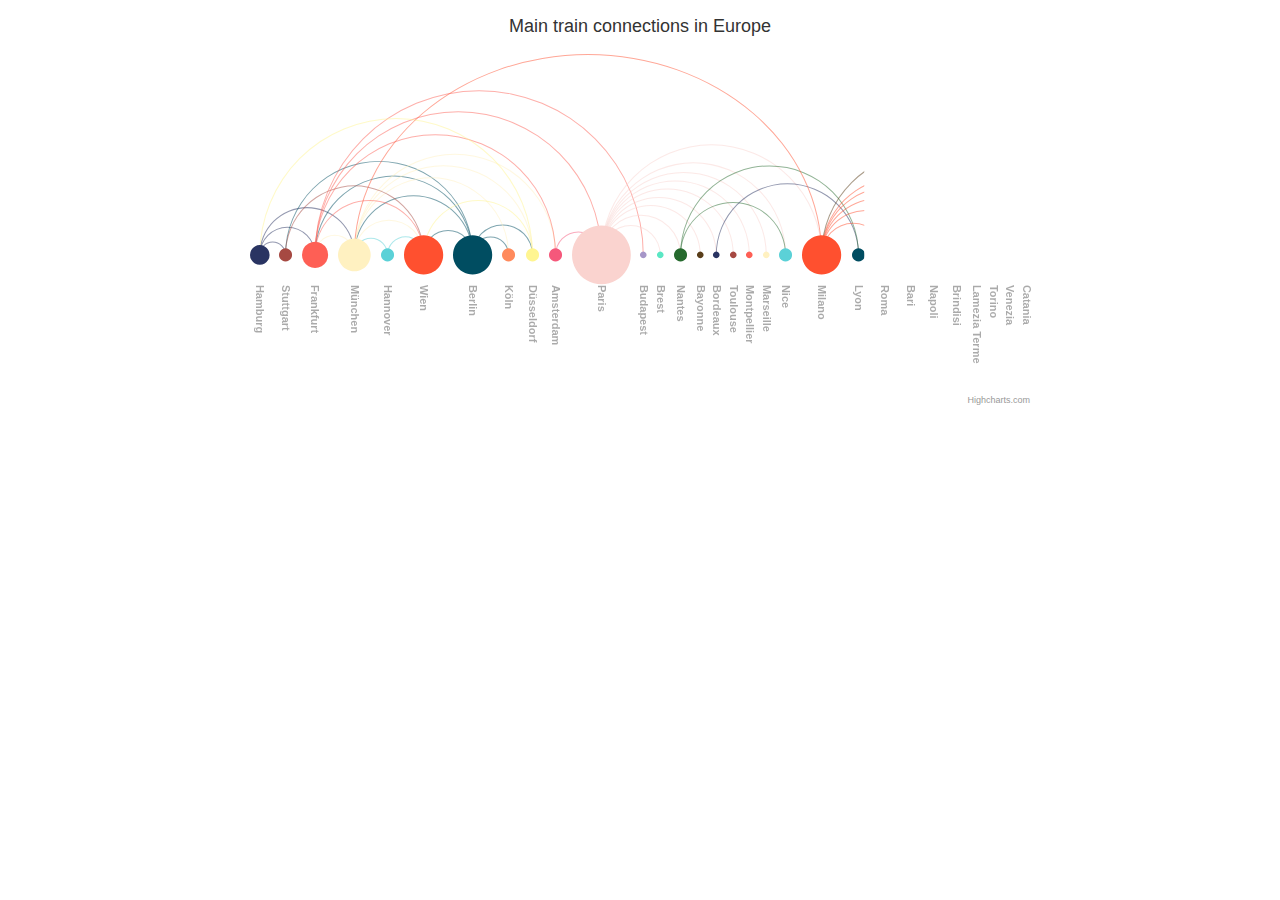
<file: jquery/highcharts/examples/arc-diagram/index.html>
<!DOCTYPE HTML>
<html>
	<head>
		<meta http-equiv="Content-Type" content="text/html; charset=utf-8">
		<meta name="viewport" content="width=device-width, initial-scale=1">
		<title>Highcharts Example</title>

		<style type="text/css">
#container {
    height: 400px;
    max-width: 800px;
    margin: 0 auto;
}

		</style>
	</head>
	<body>
<script src="../../code/highcharts.js"></script>
<script src="../../code/modules/sankey.js"></script>
<script src="../../code/modules/arc-diagram.js"></script>
<script src="../../code/modules/accessibility.js"></script>

<div id="container"></div>




		<script type="text/javascript">
Highcharts.chart('container', {

    colors: ['#293462', '#a64942', '#fe5f55', '#fff1c1', '#5bd1d7', '#ff502f', '#004d61', '#ff8a5c', '#fff591', '#f5587b', '#fad3cf', '#a696c8', '#5BE7C4', '#266A2E', '#593E1A'],

    title: {
        text: 'Main train connections in Europe'
    },

    accessibility: {
        description: 'Arc diagram chart with circles of different sizes along the X axis, and connections drawn as arcs between them. From the chart we can see that Paris is the city with the most connections to other cities.',
        point: {
            valueDescriptionFormat: 'Connection from {point.from} to {point.to}.'
        }
    },

    series: [{
        keys: ['from', 'to', 'weight'],
        type: 'arcdiagram',
        name: 'Train connections',
        linkWeight: 1,
        centeredLinks: true,
        dataLabels: {
            rotation: 90,
            y: 30,
            align: 'left',
            color: 'black'
        },
        offset: '65%',
        data: [
            ['Hamburg', 'Stuttgart', 1],
            ['Hamburg', 'Frankfurt', 1],
            ['Hamburg', 'München', 1],
            ['Hannover', 'Wien', 1],
            ['Hannover', 'München', 1],
            ['Berlin', 'Wien', 1],
            ['Berlin', 'München', 1],
            ['Berlin', 'Stuttgart', 1],
            ['Berlin', 'Frankfurt', 1],
            ['Berlin', 'Köln', 1],
            ['Berlin', 'Düsseldorf', 1],
            ['München', 'Düsseldorf', 1],
            ['München', 'Wien', 1],
            ['München', 'Frankfurt', 1],
            ['München', 'Köln', 1],
            ['München', 'Amsterdam', 1],
            ['Stuttgart', 'Wien', 1],
            ['Frankfurt', 'Wien', 1],
            ['Frankfurt', 'Amsterdam', 1],
            ['Frankfurt', 'Paris', 1],
            ['Frankfurt', 'Budapest', 1],
            ['Düsseldorf', 'Wien', 1],
            ['Düsseldorf', 'Hamburg', 1],
            ['Amsterdam', 'Paris', 1],
            ['Paris', 'Brest', 1],
            ['Paris', 'Nantes', 1],
            ['Paris', 'Bayonne', 1],
            ['Paris', 'Bordeaux', 1],
            ['Paris', 'Toulouse', 1],
            ['Paris', 'Montpellier', 1],
            ['Paris', 'Marseille', 1],
            ['Paris', 'Nice', 1],
            ['Paris', 'Milano', 1],
            ['Nantes', 'Nice', 1],
            ['Bordeaux', 'Lyon', 1],
            ['Nantes', 'Lyon', 1],
            ['Milano', 'München', 1],
            ['Milano', 'Roma', 1],
            ['Milano', 'Bari', 1],
            ['Milano', 'Napoli', 1],
            ['Milano', 'Brindisi', 1],
            ['Milano', 'Lamezia Terme', 1],
            ['Torino', 'Roma', 1],
            ['Venezia', 'Napoli', 1],
            ['Roma', 'Bari', 1],
            ['Roma', 'Catania', 1],
            ['Roma', 'Brindisi', 1],
            ['Catania', 'Milano', 1]
        ]
    }]

});

		</script>
	</body>
</html>
</file>
<file: jquery/pie.css>
#sliders {
  width: 80%;
  padding: 0 10% 0 10%;
}

#sliders a {
  font-size: 90%;
  text-decoration: none;
}

#container {
  min-width: 400px;
  height: 400px;
  margin: 0 auto;
}

text[text-anchor=end] {
  display: none
}
</file>
